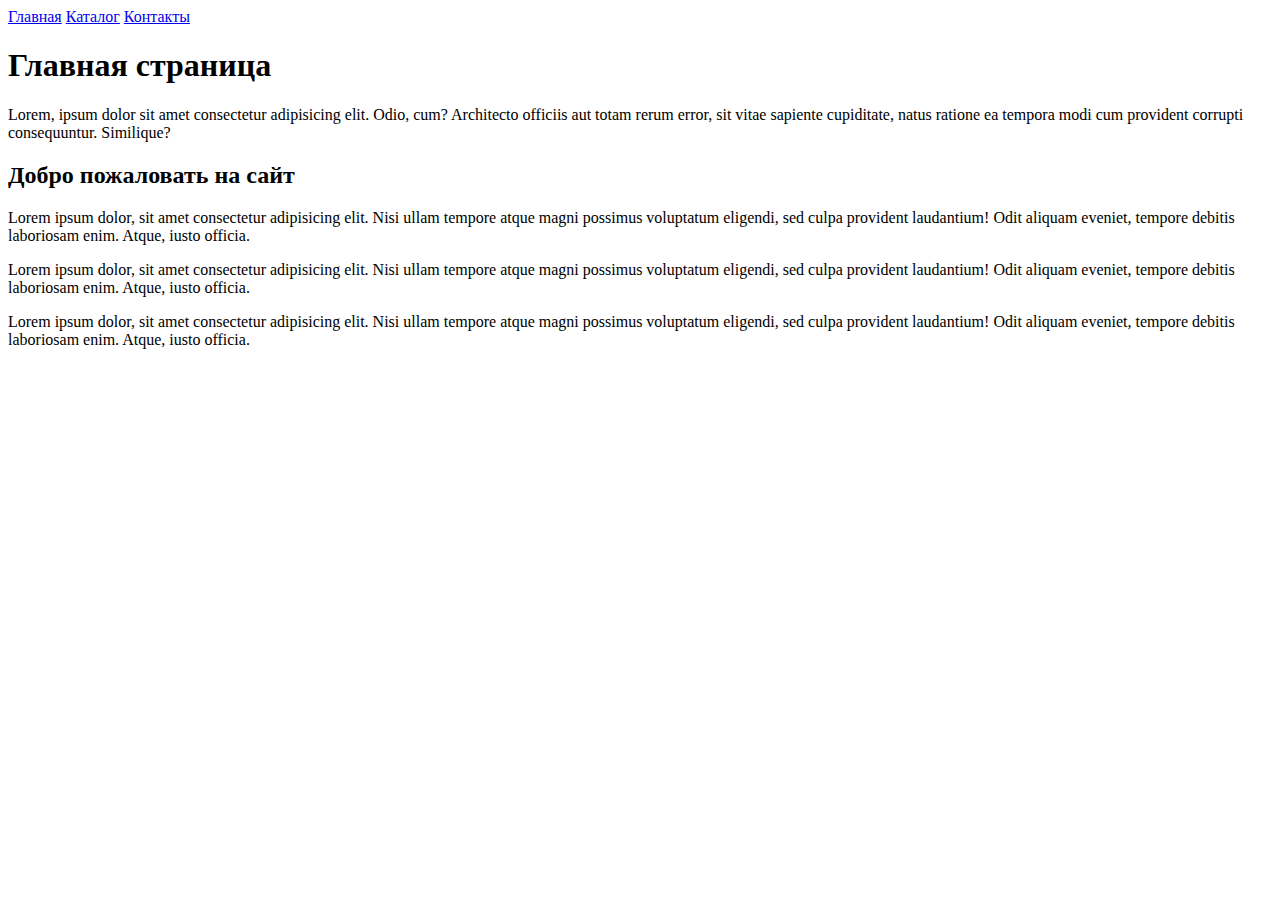
<file: index.html>
<!DOCTYPE html>
<html lang="ru">

<head>
    <meta charset="UTF-8">
    <meta name="viewport" content="width=device-width, initial-scale=1.0">
    <title>Главная</title>
</head>

<body>
    <a class="nuv_link" href="index.html">Главная</a>
    <a class="nuv_link" href="catalog/catalog.html">Каталог</a>
    <a class="nuv_link" href="contacts/contacts.html">Контакты</a>
    <h1 class="title">Главная страница</h1>
    <p class="text">Lorem, ipsum dolor sit amet consectetur adipisicing elit. Odio, cum? Architecto officiis aut totam
        rerum error, sit vitae sapiente cupiditate, natus ratione ea tempora modi cum provident corrupti consequuntur.
        Similique?</p>
    <h2 class="subtitle">Добро пожаловать на сайт</h2>
    <p class="text">Lorem ipsum dolor, sit amet consectetur adipisicing elit. Nisi ullam tempore atque magni possimus
        voluptatum eligendi, sed culpa provident laudantium! Odit aliquam eveniet, tempore debitis laboriosam enim.
        Atque, iusto officia.</p>
    <p class="text">Lorem ipsum dolor, sit amet consectetur adipisicing elit. Nisi ullam tempore atque magni possimus
        voluptatum eligendi, sed culpa provident laudantium! Odit aliquam eveniet, tempore debitis laboriosam enim.
        Atque, iusto officia.</p>
    <p class="text">Lorem ipsum dolor, sit amet consectetur adipisicing elit. Nisi ullam tempore atque magni possimus
        voluptatum eligendi, sed culpa provident laudantium! Odit aliquam eveniet, tempore debitis laboriosam enim.
        Atque, iusto officia.</p>

</body>

</html>
</file>
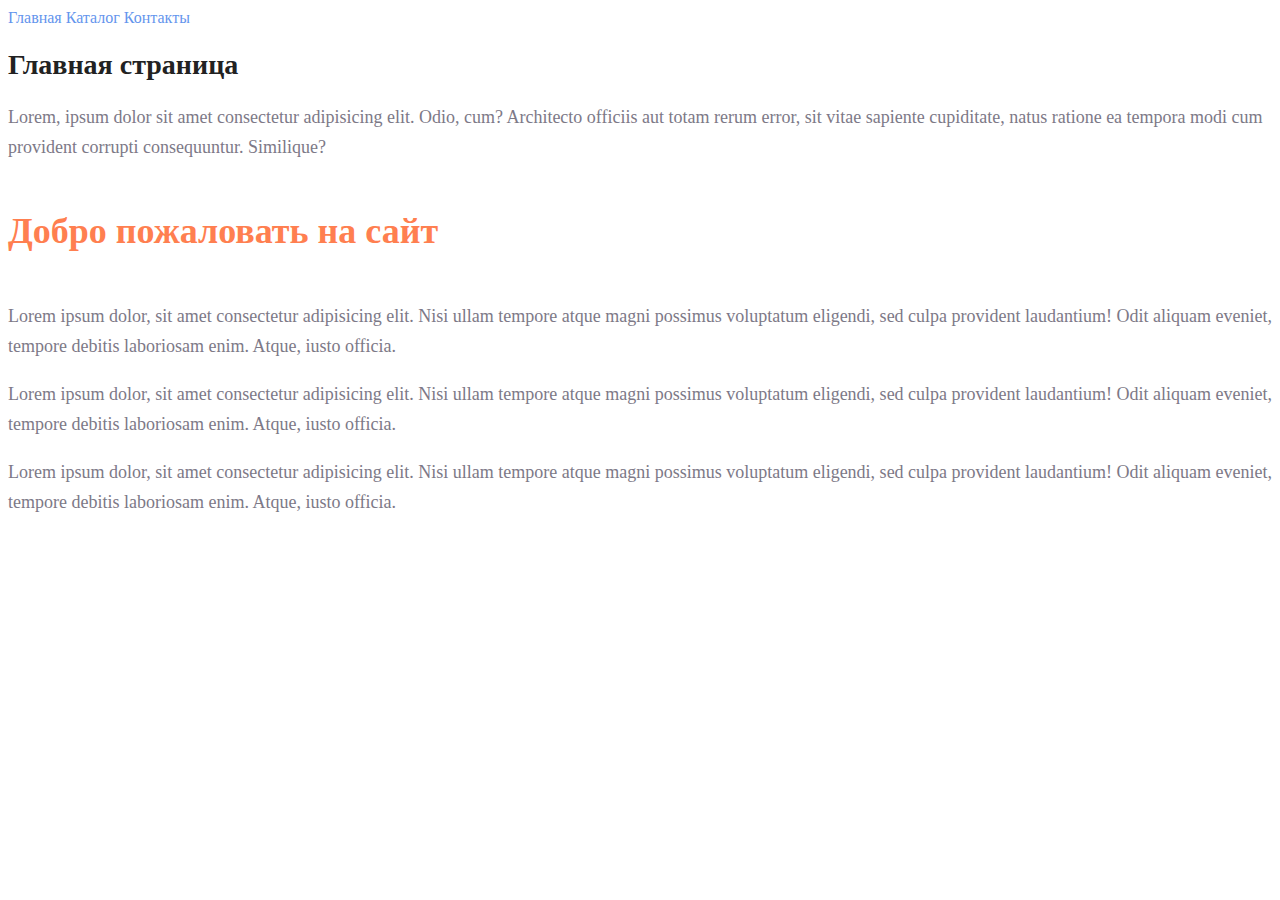
<file: 1S/index.html>
<!DOCTYPE html>
<html lang="ru">

<head>
    <meta charset="UTF-8">
    <meta name="viewport" content="width=device-width, initial-scale=1.0">
    <title>Главная</title>
    <link rel="stylesheet" href="./css/style.css">
</head>

<body>
    <a class="nav_link" href="index.html">Главная</a>
    <a class="nav_link" href="catalog/catalog.html">Каталог</a>
    <a class="nav_link" href="contacts/contacts.html">Контакты</a>
    <h1 class="main_header">Главная страница</h1>
    <p class="text">Lorem, ipsum dolor sit amet consectetur adipisicing elit. Odio, cum? Architecto officiis aut totam
        rerum error, sit vitae sapiente cupiditate, natus ratione ea tempora modi cum provident corrupti consequuntur.
        Similique?</p>
    <h2 class="sub_header">Добро пожаловать на сайт</h2>
    <p class="text">Lorem ipsum dolor, sit amet consectetur adipisicing elit. Nisi ullam tempore atque magni possimus
        voluptatum eligendi, sed culpa provident laudantium! Odit aliquam eveniet, tempore debitis laboriosam enim.
        Atque, iusto officia.</p>
    <p class="text">Lorem ipsum dolor, sit amet consectetur adipisicing elit. Nisi ullam tempore atque magni possimus
        voluptatum eligendi, sed culpa provident laudantium! Odit aliquam eveniet, tempore debitis laboriosam enim.
        Atque, iusto officia.</p>
    <p class="text">Lorem ipsum dolor, sit amet consectetur adipisicing elit. Nisi ullam tempore atque magni possimus
        voluptatum eligendi, sed culpa provident laudantium! Odit aliquam eveniet, tempore debitis laboriosam enim.
        Atque, iusto officia.</p>

</body>

</html>
</file>
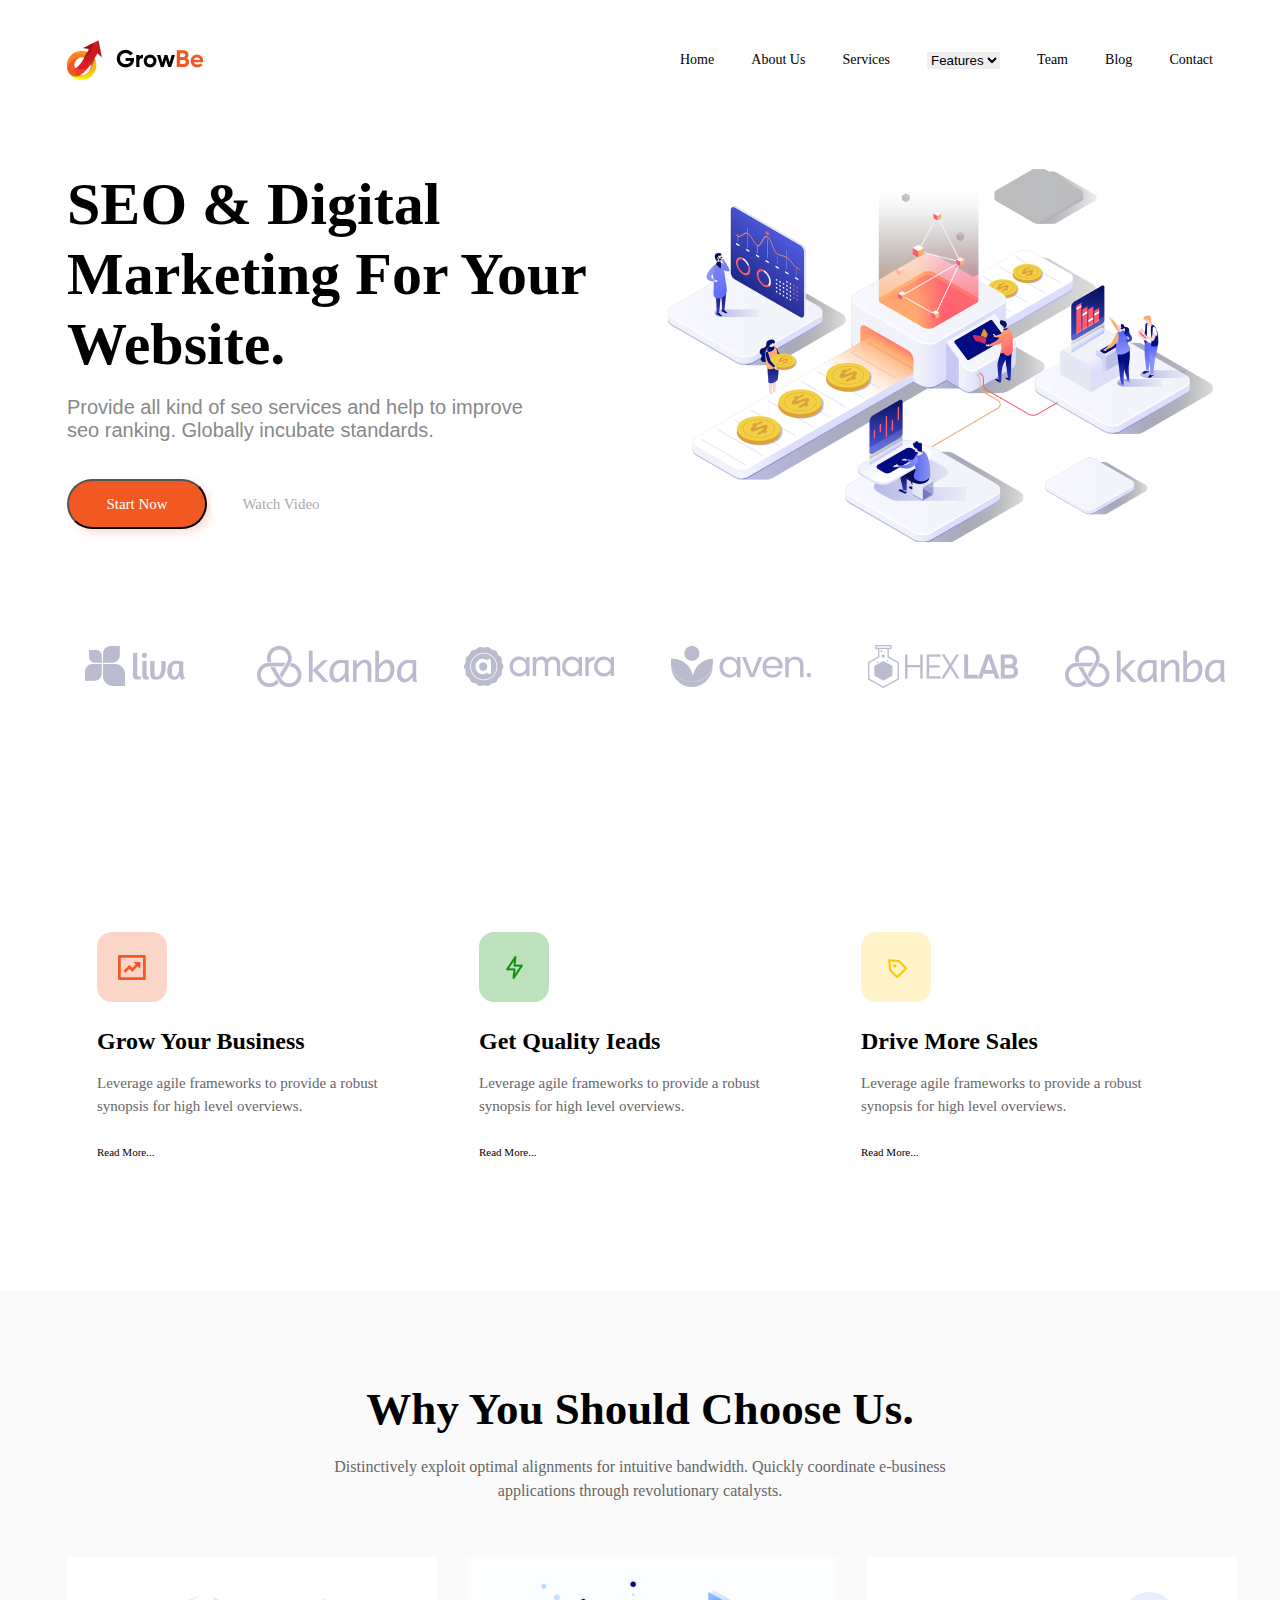
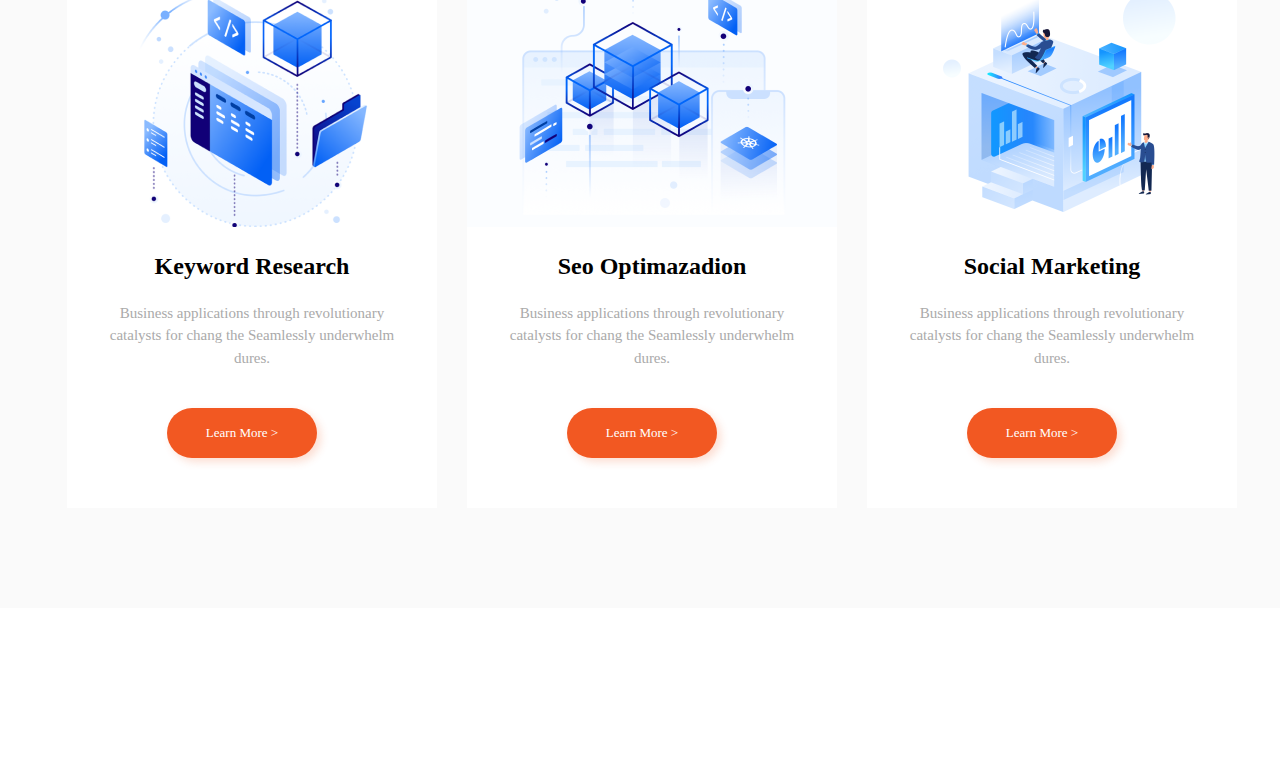
<file: 3S/index.html>
<!DOCTYPE html>
<html lang="en">

<head>
    <meta charset="UTF-8">
    <meta http-equiv="X-UA-Compatible" content="IE=edge">
    <meta name="viewport" content="width=device-width, initial-scale=1.0">
    <title>HomeWork</title>
    <link rel="stylesheet" href="./css/style.css">
</head>

<body>
    <header>
        <div class="header__wrapper container">
            <img src="./img/Logo.png" alt="growbe">
            <nav class="navigation">
                <a class="link" href="#">Home</a>
                <a class="link" href="#">About Us</a>
                <a class="link" href="#">Services</a>
                <select class="nav_select" name="" id="">
                    <option value="def" selected>
                        <a class="link" href="#">Features</a>
                    </option>
                    <option value="">Lorem.</option>
                    <option value="">Lorem.</option>
                    <option value="">Lorem.</option>
                </select>
                <a class="link" href="#">Team</a>
                <a class="link" href="#">Blog</a>
                <a class="link" href="#">Contact</a>
            </nav>
        </div>
    </header>
    <main>
        <section class="main__content container">
            <div>
                <h1 class="big-title">SEO & Digital Marketing For Your Website.</h1>
                <p class="text">Provide all kind of seo services and help to improve seo ranking. Globally incubate
                    standards.</p>
                <div class="buttons-list">
                    <button class="button">Start Now</button>
                    <button class="button1">Watch Video</button>
                </div>
            </div>
            <img class="img-right" src="./img/lorem.png" alt="lorem">
        </section>
        <section>
            <article class="logos container">
                <img src="./img/1logo.png" alt="">
                <img src="./img/2logo.png" alt="">
                <img src="./img/3logo.png" alt="">
                <img src="./img/4logo.png" alt="">
                <img src="./img/5logo.png" alt="">
                <img src="./img/6logo.png" alt="">
            </article>
        </section>
        <section class="features container">
            <div class="features_card">
                <img src="./img/icon1.png" alt="icon">
                <h2>Grow Your Business</h2>
                <p>Leverage agile frameworks to provide a robust synopsis for high level overviews.</p>
                <button>Read More...</button>
            </div>
            <div class="features_card">
                <img src="./img/icon2.png" alt="icon">
                <h2>Get Quality Ieads</h2>
                <p>Leverage agile frameworks to provide a robust synopsis for high level overviews.</p>
                <button>Read More...</button>
            </div>
            <div class="features_card">
                <img src="./img/icon3.png" alt="icon">
                <h2>Drive More Sales</h2>
                <p>Leverage agile frameworks to provide a robust synopsis for high level overviews.</p>
                <button>Read More...</button>
            </div>
        </section>
        <section class="second__content">
            <div class="second__content_title container">
                <h1>Why You Should Choose Us.</h1>
                <p>Distinctively exploit optimal alignments for intuitive bandwidth. Quickly coordinate e-business
                    applications through revolutionary catalysts.</p>
            </div>
            <section class="services__high container">
                <div class="services">
                    <img src="./img/illustration1.png" alt="">
                    <h2>Keyword Research</h2>
                    <p>Business applications through revolutionary catalysts for chang the Seamlessly underwhelm dures.
                    </p>
                    <button>Learn More ></button>
                </div>
                <div class="services">
                    <img src="./img/illustration2.png" alt="">
                    <h2>Seo Optimazadion</h2>
                    <p>Business applications through revolutionary catalysts for chang the Seamlessly underwhelm dures.
                    </p>
                    <button>Learn More ></button>
                </div>
                <div class="services">
                    <img src="./img/illustration3.png" alt="">
                    <h2>Social Marketing</h2>
                    <p>Business applications through revolutionary catalysts for chang the Seamlessly underwhelm dures.
                    </p>
                    <button>Learn More ></button>
                </div>
            </section>
        </section>
    </main>
</body>

</html>
</file>
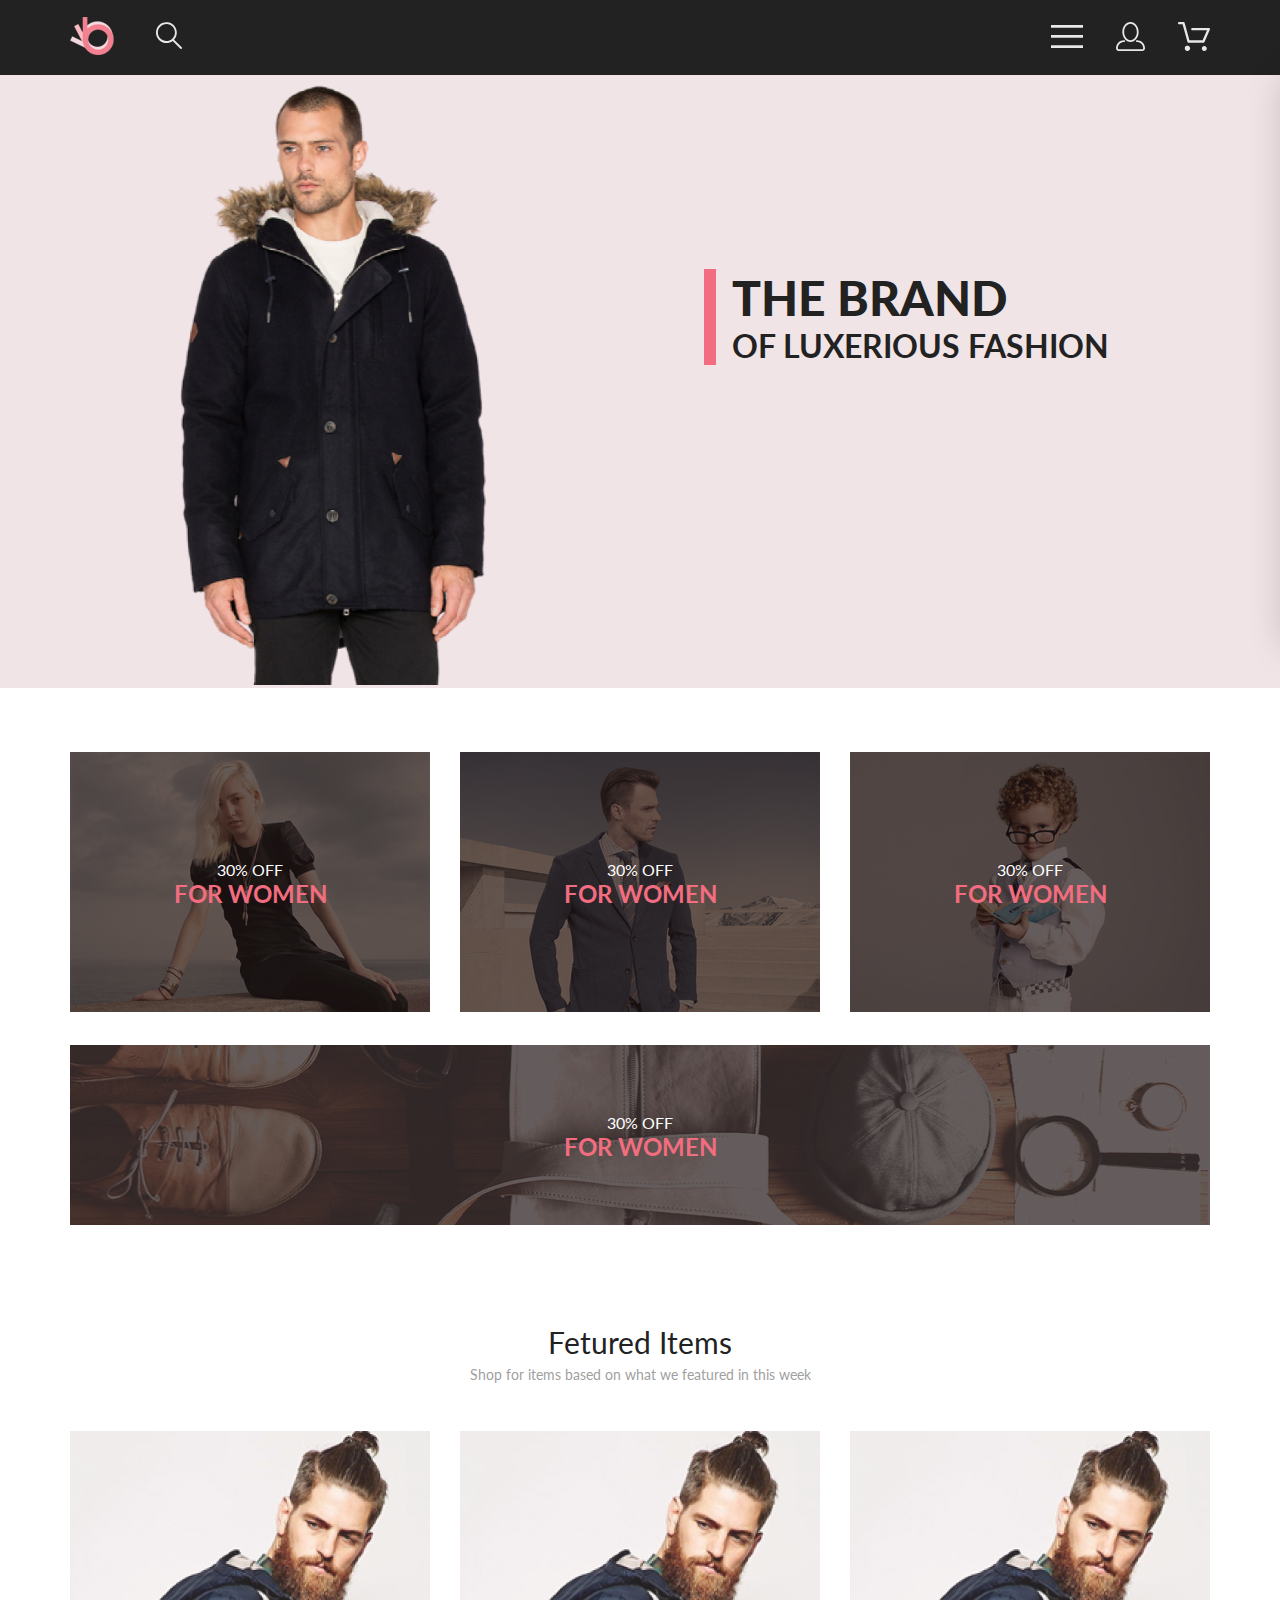
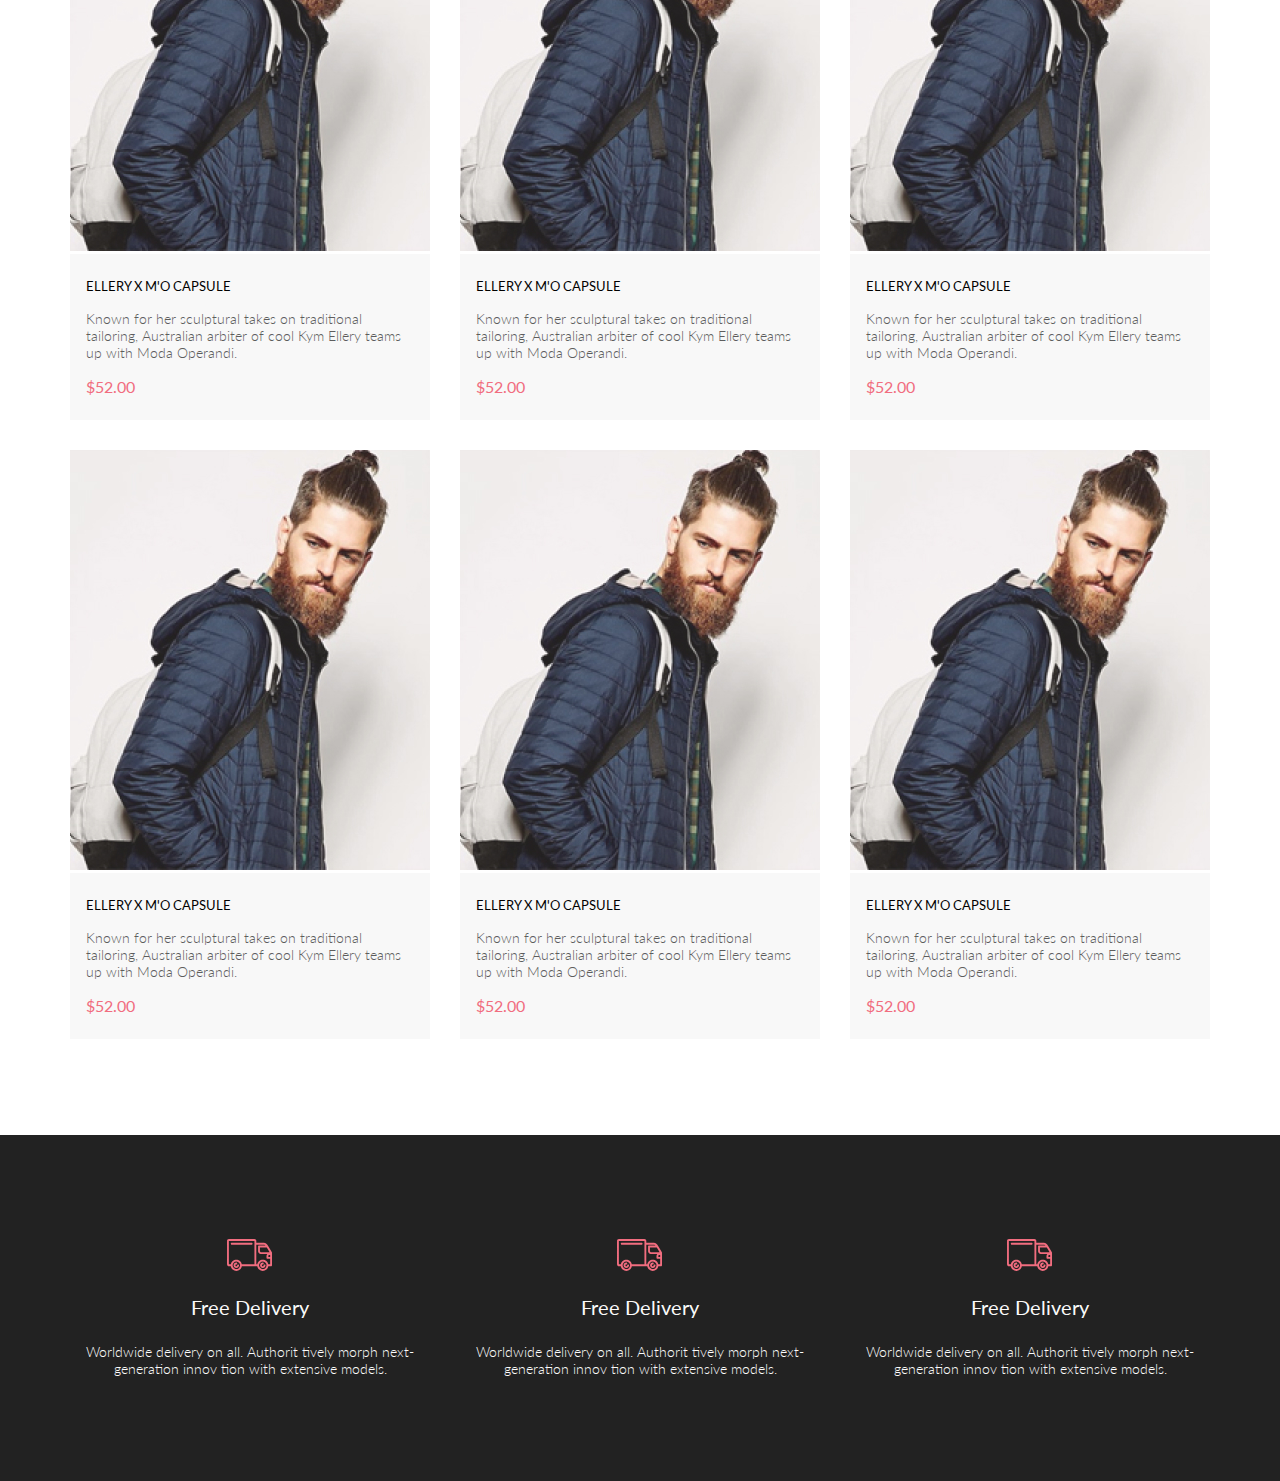
<file: 6S/index.html>
<!DOCTYPE html>
<html lang="en">

<head>
    <link rel="preconnect" href="https://fonts.googleapis.com">
    <link rel="preconnect" href="https://fonts.gstatic.com" crossorigin>
    <link href="https://fonts.googleapis.com/css2?family=Lato:wght@300;400;700;900&display=swap" rel="stylesheet">
    <meta charset="UTF-8">
    <meta http-equiv="X-UA-Compatible" content="IE=edge">
    <meta name="viewport" content="width=device-width, initial-scale=1.0">
    <title>Document</title>
    <link rel="stylesheet" href="style.css">
</head>

<body>
    <div class="top">
        <header class="header center">
            <div class="header__left">
                <a href="index.html"><img src="img/logo.png" alt="logo"></a>
                <a href="#"><img src="img/search.svg" alt="search"></a>
            </div>
            <nav class="header__right">
                <label for="header__check"><img src="img/menu.svg" alt="menu"></label>
                <a class="header__link-site" href="registration.html"><img src="img/reg.svg" alt="reg"></a>
                <a class="header__link-site" href="cart.html"><img src="img/cart.svg" alt="cart"></a>
            </nav>
            <input class="header__checkbox" id="header__check" type="checkbox">
            <div class="mobile-menu">
                <div class="mobile-menu__link-site">
                    <a href="registration.html">
                        <svg width="29" height="29" viewBox="0 0 29 29" fill="none" xmlns="http://www.w3.org/2000/svg">
                            <path
                                d="M14.5 19.937C19 19.937 22.656 15.464 22.656 9.968C22.656 4.472 19 0 14.5 0C13.3631 0.0217413 12.2463 0.303398 11.2351 0.823397C10.2239 1.34339 9.34507 2.08794 8.66602 3C7.12663 4.99573 6.30819 7.45381 6.34399 9.974C6.34399 15.465 10 19.937 14.5 19.937ZM14.5 1.813C18 1.813 20.844 5.472 20.844 9.969C20.844 14.466 17.998 18.125 14.5 18.125C11.002 18.125 8.15603 14.465 8.15503 9.969C8.15403 5.473 11 1.813 14.5 1.813ZM20.844 18.125C20.6036 18.125 20.373 18.2205 20.203 18.3905C20.033 18.5605 19.9375 18.7911 19.9375 19.0315C19.9375 19.2719 20.033 19.5025 20.203 19.6725C20.373 19.8425 20.6036 19.938 20.844 19.938C22.526 19.9399 24.1386 20.6088 25.3279 21.7982C26.5172 22.9875 27.1861 24.6 27.188 26.282C27.1875 26.5221 27.0918 26.7523 26.922 26.9221C26.7522 27.0918 26.5221 27.1875 26.282 27.188H2.71997C2.47985 27.1875 2.24975 27.0918 2.07996 26.9221C1.91016 26.7523 1.81449 26.5221 1.81396 26.282C1.81608 24.6001 2.48517 22.9877 3.67444 21.7985C4.86371 20.6092 6.47608 19.9401 8.15796 19.938C8.39824 19.938 8.62868 19.8425 8.79858 19.6726C8.96849 19.5027 9.06396 19.2723 9.06396 19.032C9.06396 18.7917 8.96849 18.5613 8.79858 18.3914C8.62868 18.2215 8.39824 18.126 8.15796 18.126C5.99541 18.1279 3.92201 18.9875 2.39258 20.5164C0.863144 22.0453 0.00264777 24.1185 0 26.281C0.000794067 27.0019 0.287502 27.693 0.797241 28.2027C1.30698 28.7125 1.99811 28.9992 2.71899 29H26.282C27.0027 28.9989 27.6936 28.7121 28.2031 28.2024C28.7126 27.6927 28.9992 27.0017 29 26.281C28.9974 24.1187 28.1372 22.0457 26.6083 20.5168C25.0793 18.9878 23.0063 18.1276 20.844 18.125Z"
                                fill="black" />
                        </svg>
                    </a>
                    <a href="cart.html">
                        <svg width="32" height="29" viewBox="0 0 32 29" fill="none" xmlns="http://www.w3.org/2000/svg">
                            <path
                                d="M26.2009 29C25.5532 28.9738 24.9415 28.6948 24.4972 28.2227C24.0529 27.7506 23.8114 27.1232 23.8245 26.475C23.8376 25.8269 24.1043 25.2097 24.5673 24.7559C25.0303 24.3022 25.6527 24.048 26.301 24.048C26.9493 24.048 27.5717 24.3022 28.0347 24.7559C28.4977 25.2097 28.7644 25.8269 28.7775 26.475C28.7906 27.1232 28.549 27.7506 28.1047 28.2227C27.6604 28.6948 27.0488 28.9738 26.401 29H26.2009ZM6.75293 26.32C6.75293 25.79 6.91011 25.2718 7.20459 24.8311C7.49907 24.3904 7.91764 24.0469 8.40735 23.844C8.89705 23.6412 9.43594 23.5881 9.95581 23.6915C10.4757 23.7949 10.9532 24.0502 11.328 24.425C11.7028 24.7998 11.9581 25.2773 12.0615 25.7972C12.1649 26.317 12.1118 26.8559 11.9089 27.3456C11.7061 27.8353 11.3626 28.2539 10.9219 28.5483C10.4812 28.8428 9.96304 29 9.43298 29C9.08087 29.0003 8.73212 28.9311 8.40674 28.7966C8.08136 28.662 7.78569 28.4646 7.53662 28.2158C7.28755 27.9669 7.09001 27.6713 6.9552 27.3461C6.82039 27.0208 6.75098 26.6721 6.75098 26.32H6.75293ZM10.553 20.686C10.2935 20.6868 10.0409 20.6024 9.83411 20.4457C9.62727 20.2891 9.47758 20.0689 9.40796 19.819L4.57495 2.36401H1.18201C0.868521 2.36401 0.567859 2.23947 0.346191 2.01781C0.124523 1.79614 0 1.49549 0 1.18201C0 0.868519 0.124523 0.567873 0.346191 0.346205C0.567859 0.124537 0.868521 5.81268e-06 1.18201 5.81268e-06H5.46301C5.7225 -0.00080736 5.97504 0.0837201 6.18176 0.240568C6.38848 0.397416 6.53784 0.617884 6.60693 0.868006L11.4399 18.323H24.6179L29.001 8.27501H14.401C14.2428 8.27961 14.0854 8.25242 13.9379 8.19507C13.7904 8.13771 13.6559 8.05134 13.5424 7.94108C13.4288 7.83082 13.3386 7.69891 13.277 7.55315C13.2154 7.40739 13.1836 7.25075 13.1836 7.0925C13.1836 6.93426 13.2154 6.77762 13.277 6.63186C13.3386 6.4861 13.4288 6.35419 13.5424 6.24393C13.6559 6.13367 13.7904 6.0473 13.9379 5.98994C14.0854 5.93259 14.2428 5.90541 14.401 5.91001H30.814C31.0097 5.90996 31.2022 5.95866 31.3744 6.05172C31.5465 6.14478 31.6928 6.27926 31.7999 6.44301C31.9078 6.60729 31.9734 6.79569 31.9908 6.99145C32.0083 7.18721 31.9771 7.38424 31.9 7.565L26.495 19.977C26.4026 20.1876 26.251 20.3668 26.0585 20.4927C25.866 20.6186 25.641 20.6858 25.411 20.686H10.553Z"
                                fill="black" />
                        </svg>

                    </a>
                </div>
                <h3 class="mobile-menu__heading">MENU</h3>
                <div class="mobile-menu__box">
                    <div class="mobile-menu__item">
                        <a href="catalog.html" class="mobile-menu__title">MAN</a>
                        <ul class="mobile-menu__list">
                            <li><a class="mobile-menu__link" href="#">Accessories</a></li>
                            <li><a class="mobile-menu__link" href="#">Bags</a></li>
                            <li><a class="mobile-menu__link" href="#">Denim</a></li>
                            <li><a class="mobile-menu__link" href="#">T-Shirts</a></li>
                        </ul>
                    </div>
                    <div class="mobile-menu__item">
                        <a href="catalog.html" class="mobile-menu__title">WOMAN</a>
                        <ul class="mobile-menu__list">
                            <li><a class="mobile-menu__link" href="">Accessories</a></li>
                            <li><a class="mobile-menu__link" href="">Bags</a></li>
                            <li><a class="mobile-menu__link" href="">Denim</a></li>
                            <li><a class="mobile-menu__link" href="">T-Shirts</a></li>
                        </ul>
                    </div>
                    <div class="mobile-menu__item">
                        <a href="catalog.html" class="mobile-menu__title">KIDS</a>
                        <ul class="mobile-menu__list">
                            <li><a class="mobile-menu__link" href="">Accessories</a></li>
                            <li><a class="mobile-menu__link" href="">Bags</a></li>
                            <li><a class="mobile-menu__link" href="">Denim</a></li>
                            <li><a class="mobile-menu__link" href="">T-Shirts</a></li>
                        </ul>
                    </div>
                </div>
            </div>
        </header>
        <section class="promo">
            <div class="promo__img">
                <img src="img/promo.png" alt="photo promo">
            </div>
            <div class="promo__content">
                <div class="promo__info">
                    <h1 class="promo__title">THE BRAND</h1>
                    <h2 class="promo__heading">OF LUXERIOUS FASHION</h2>
                </div>
            </div>
        </section>
        <section class="sale center">
            <div class="sale__item">
                <img src="img/si1.jpg" alt="sale image">
                <div class="sale__content">
                    <p class="sale__text">30% OFF</p>
                    <h3 class="sale__heading">FOR WOMEN</h3>
                </div>
            </div>
            <div class="sale__item">
                <img src="img/si2.jpg" alt="sale image">
                <div class="sale__content">
                    <p class="sale__text">30% OFF</p>
                    <h3 class="sale__heading">FOR WOMEN</h3>
                </div>
            </div>
            <div class="sale__item">
                <img src="img/si3.jpg" alt="sale image">
                <div class="sale__content">
                    <p class="sale__text">30% OFF</p>
                    <h3 class="sale__heading">FOR WOMEN</h3>
                </div>
            </div>
            <div class="sale__item sale__item_big">
                <img src="img/sibig.jpg" alt="sale image">
                <div class="sale__content">
                    <p class="sale__text">30% OFF</p>
                    <h3 class="sale__heading">FOR WOMEN</h3>
                </div>
            </div>
        </section>
        <section class="product-box center">
            <h2 class="product-box__heading">Fetured Items</h2>
            <p class="product-box__text">Shop for items based on what we featured in this week</p>
            <div class="product-box__content">
                <div class="product">
                    <img class="product__img" src="img/product1.jpg" alt="">
                    <div class="product__content">
                        <a href="product.html" class="product__heading">ELLERY X M'O CAPSULE</a>
                        <p class="product__text">Known for her sculptural takes on traditional tailoring, Australian
                            arbiter
                            of cool Kym Ellery teams up with Moda Operandi.</p>
                        <p class="product__price">$52.00</p>
                    </div>
                    <a href="#" class="product__add"><svg width="27" height="25" viewBox="0 0 27 25" fill="none"
                            xmlns="http://www.w3.org/2000/svg">
                            <path
                                d="M21.9509 23.2667H21.8386C21.2294 23.2667 20.7177 22.7671 20.6735 22.1294C20.629 21.4607 21.1175 20.8785 21.7626 20.8346C21.788 20.8329 21.8145 20.832 21.8405 20.832C22.4575 20.832 22.9743 21.3219 23.0201 21.9487C23.0319 22.1971 22.9914 22.5514 22.736 22.8439L22.73 22.8507L22.7242 22.8575C22.5275 23.0912 22.2607 23.2321 21.9509 23.2667ZM8.21887 23.2604C7.5683 23.2604 7.03906 22.7174 7.03906 22.05C7.03906 21.3832 7.5683 20.8406 8.21887 20.8406C8.86945 20.8406 9.39868 21.3832 9.39868 22.05C9.39868 22.7174 8.86945 23.2604 8.21887 23.2604Z"
                                fill="white" />
                            <path
                                d="M21.876 22.2662C21.921 22.2549 21.9423 22.2339 21.96 22.2129C21.9678 22.2037 21.9756 22.1946 21.9835 22.1855C22.02 22.1438 22.0233 22.0553 22.0224 22.0105C22.0092 21.9044 21.9185 21.8315 21.8412 21.8315C21.8375 21.8315 21.8336 21.8317 21.8312 21.8318C21.7531 21.8372 21.6653 21.9409 21.6719 22.0625C21.6813 22.1793 21.7675 22.2662 21.8392 22.2662H21.876ZM8.21954 22.2599C8.31873 22.2599 8.39935 22.1655 8.39935 22.0496C8.39935 21.9341 8.31873 21.8401 8.21954 21.8401C8.12042 21.8401 8.03973 21.9341 8.03973 22.0496C8.03973 22.1655 8.12042 22.2599 8.21954 22.2599ZM21.9995 24.2662C21.9517 24.2662 21.8878 24.2662 21.8392 24.2662C20.7017 24.2662 19.7567 23.3545 19.6765 22.198C19.5964 20.9929 20.4937 19.9183 21.6953 19.8364C21.7441 19.8331 21.7928 19.8315 21.8412 19.8315C22.9799 19.8315 23.9413 20.7324 24.019 21.8884C24.0505 22.4915 23.8741 23.0612 23.4898 23.5012C23.1055 23.9575 22.5764 24.2177 21.9995 24.2662ZM8.21954 24.2599C7.01532 24.2599 6.03973 23.2709 6.03973 22.0496C6.03973 20.8291 7.01532 19.8401 8.21954 19.8401C9.42371 19.8401 10.3994 20.8291 10.3994 22.0496C10.3994 23.2709 9.42371 24.2599 8.21954 24.2599ZM21.1984 17.3938H9.13306C8.70013 17.3938 8.31586 17.1005 8.20331 16.6775L4.27753 2.24768H1.52173C0.993408 2.24768 0.560547 1.80859 0.560547 1.27039C0.560547 0.733032 0.993408 0.292969 1.52173 0.292969H4.99933C5.43134 0.292969 5.81561 0.586304 5.9281 1.01025L9.85394 15.4391H20.5576L24.1144 7.13379H12.2578C11.7286 7.13379 11.2957 6.69373 11.2957 6.15649C11.2957 5.61914 11.7286 5.17908 12.2578 5.17908H25.5886C25.9091 5.17908 26.2141 5.34192 26.3896 5.61914C26.566 5.89539 26.5984 6.23743 26.4697 6.547L22.0795 16.807C21.9193 17.1653 21.5827 17.3938 21.1984 17.3938Z"
                                fill="white" />
                            <path
                                d="M21.876 22.2662C21.921 22.2549 21.9423 22.2339 21.96 22.2129C21.9678 22.2037 21.9756 22.1946 21.9835 22.1855C22.02 22.1438 22.0233 22.0553 22.0224 22.0105C22.0092 21.9044 21.9185 21.8315 21.8412 21.8315C21.8375 21.8315 21.8336 21.8317 21.8312 21.8318C21.7531 21.8372 21.6653 21.9409 21.6719 22.0625C21.6813 22.1793 21.7675 22.2662 21.8392 22.2662H21.876ZM8.21954 22.2599C8.31873 22.2599 8.39935 22.1655 8.39935 22.0496C8.39935 21.9341 8.31873 21.8401 8.21954 21.8401C8.12042 21.8401 8.03973 21.9341 8.03973 22.0496C8.03973 22.1655 8.12042 22.2599 8.21954 22.2599ZM21.9995 24.2662C21.9517 24.2662 21.8878 24.2662 21.8392 24.2662C20.7017 24.2662 19.7567 23.3545 19.6765 22.198C19.5964 20.9929 20.4937 19.9183 21.6953 19.8364C21.7441 19.8331 21.7928 19.8315 21.8412 19.8315C22.9799 19.8315 23.9413 20.7324 24.019 21.8884C24.0505 22.4915 23.8741 23.0612 23.4898 23.5012C23.1055 23.9575 22.5764 24.2177 21.9995 24.2662ZM8.21954 24.2599C7.01532 24.2599 6.03973 23.2709 6.03973 22.0496C6.03973 20.8291 7.01532 19.8401 8.21954 19.8401C9.42371 19.8401 10.3994 20.8291 10.3994 22.0496C10.3994 23.2709 9.42371 24.2599 8.21954 24.2599ZM21.1984 17.3938H9.13306C8.70013 17.3938 8.31586 17.1005 8.20331 16.6775L4.27753 2.24768H1.52173C0.993408 2.24768 0.560547 1.80859 0.560547 1.27039C0.560547 0.733032 0.993408 0.292969 1.52173 0.292969H4.99933C5.43134 0.292969 5.81561 0.586304 5.9281 1.01025L9.85394 15.4391H20.5576L24.1144 7.13379H12.2578C11.7286 7.13379 11.2957 6.69373 11.2957 6.15649C11.2957 5.61914 11.7286 5.17908 12.2578 5.17908H25.5886C25.9091 5.17908 26.2141 5.34192 26.3896 5.61914C26.566 5.89539 26.5984 6.23743 26.4697 6.547L22.0795 16.807C21.9193 17.1653 21.5827 17.3938 21.1984 17.3938Z"
                                fill="white" />
                        </svg>
                        Add to Cart</a>
                </div>
                <div class="product">
                    <img class="product__img" src="img/product1.jpg" alt="">
                    <div class="product__content">
                        <a href="product.html" class="product__heading">ELLERY X M'O CAPSULE</a>
                        <p class="product__text">Known for her sculptural takes on traditional tailoring, Australian
                            arbiter
                            of cool Kym Ellery teams up with Moda Operandi.</p>
                        <p class="product__price">$52.00</p>
                    </div>
                    <a href="#" class="product__add"><svg width="27" height="25" viewBox="0 0 27 25" fill="none"
                            xmlns="http://www.w3.org/2000/svg">
                            <path
                                d="M21.9509 23.2667H21.8386C21.2294 23.2667 20.7177 22.7671 20.6735 22.1294C20.629 21.4607 21.1175 20.8785 21.7626 20.8346C21.788 20.8329 21.8145 20.832 21.8405 20.832C22.4575 20.832 22.9743 21.3219 23.0201 21.9487C23.0319 22.1971 22.9914 22.5514 22.736 22.8439L22.73 22.8507L22.7242 22.8575C22.5275 23.0912 22.2607 23.2321 21.9509 23.2667ZM8.21887 23.2604C7.5683 23.2604 7.03906 22.7174 7.03906 22.05C7.03906 21.3832 7.5683 20.8406 8.21887 20.8406C8.86945 20.8406 9.39868 21.3832 9.39868 22.05C9.39868 22.7174 8.86945 23.2604 8.21887 23.2604Z"
                                fill="white" />
                            <path
                                d="M21.876 22.2662C21.921 22.2549 21.9423 22.2339 21.96 22.2129C21.9678 22.2037 21.9756 22.1946 21.9835 22.1855C22.02 22.1438 22.0233 22.0553 22.0224 22.0105C22.0092 21.9044 21.9185 21.8315 21.8412 21.8315C21.8375 21.8315 21.8336 21.8317 21.8312 21.8318C21.7531 21.8372 21.6653 21.9409 21.6719 22.0625C21.6813 22.1793 21.7675 22.2662 21.8392 22.2662H21.876ZM8.21954 22.2599C8.31873 22.2599 8.39935 22.1655 8.39935 22.0496C8.39935 21.9341 8.31873 21.8401 8.21954 21.8401C8.12042 21.8401 8.03973 21.9341 8.03973 22.0496C8.03973 22.1655 8.12042 22.2599 8.21954 22.2599ZM21.9995 24.2662C21.9517 24.2662 21.8878 24.2662 21.8392 24.2662C20.7017 24.2662 19.7567 23.3545 19.6765 22.198C19.5964 20.9929 20.4937 19.9183 21.6953 19.8364C21.7441 19.8331 21.7928 19.8315 21.8412 19.8315C22.9799 19.8315 23.9413 20.7324 24.019 21.8884C24.0505 22.4915 23.8741 23.0612 23.4898 23.5012C23.1055 23.9575 22.5764 24.2177 21.9995 24.2662ZM8.21954 24.2599C7.01532 24.2599 6.03973 23.2709 6.03973 22.0496C6.03973 20.8291 7.01532 19.8401 8.21954 19.8401C9.42371 19.8401 10.3994 20.8291 10.3994 22.0496C10.3994 23.2709 9.42371 24.2599 8.21954 24.2599ZM21.1984 17.3938H9.13306C8.70013 17.3938 8.31586 17.1005 8.20331 16.6775L4.27753 2.24768H1.52173C0.993408 2.24768 0.560547 1.80859 0.560547 1.27039C0.560547 0.733032 0.993408 0.292969 1.52173 0.292969H4.99933C5.43134 0.292969 5.81561 0.586304 5.9281 1.01025L9.85394 15.4391H20.5576L24.1144 7.13379H12.2578C11.7286 7.13379 11.2957 6.69373 11.2957 6.15649C11.2957 5.61914 11.7286 5.17908 12.2578 5.17908H25.5886C25.9091 5.17908 26.2141 5.34192 26.3896 5.61914C26.566 5.89539 26.5984 6.23743 26.4697 6.547L22.0795 16.807C21.9193 17.1653 21.5827 17.3938 21.1984 17.3938Z"
                                fill="white" />
                            <path
                                d="M21.876 22.2662C21.921 22.2549 21.9423 22.2339 21.96 22.2129C21.9678 22.2037 21.9756 22.1946 21.9835 22.1855C22.02 22.1438 22.0233 22.0553 22.0224 22.0105C22.0092 21.9044 21.9185 21.8315 21.8412 21.8315C21.8375 21.8315 21.8336 21.8317 21.8312 21.8318C21.7531 21.8372 21.6653 21.9409 21.6719 22.0625C21.6813 22.1793 21.7675 22.2662 21.8392 22.2662H21.876ZM8.21954 22.2599C8.31873 22.2599 8.39935 22.1655 8.39935 22.0496C8.39935 21.9341 8.31873 21.8401 8.21954 21.8401C8.12042 21.8401 8.03973 21.9341 8.03973 22.0496C8.03973 22.1655 8.12042 22.2599 8.21954 22.2599ZM21.9995 24.2662C21.9517 24.2662 21.8878 24.2662 21.8392 24.2662C20.7017 24.2662 19.7567 23.3545 19.6765 22.198C19.5964 20.9929 20.4937 19.9183 21.6953 19.8364C21.7441 19.8331 21.7928 19.8315 21.8412 19.8315C22.9799 19.8315 23.9413 20.7324 24.019 21.8884C24.0505 22.4915 23.8741 23.0612 23.4898 23.5012C23.1055 23.9575 22.5764 24.2177 21.9995 24.2662ZM8.21954 24.2599C7.01532 24.2599 6.03973 23.2709 6.03973 22.0496C6.03973 20.8291 7.01532 19.8401 8.21954 19.8401C9.42371 19.8401 10.3994 20.8291 10.3994 22.0496C10.3994 23.2709 9.42371 24.2599 8.21954 24.2599ZM21.1984 17.3938H9.13306C8.70013 17.3938 8.31586 17.1005 8.20331 16.6775L4.27753 2.24768H1.52173C0.993408 2.24768 0.560547 1.80859 0.560547 1.27039C0.560547 0.733032 0.993408 0.292969 1.52173 0.292969H4.99933C5.43134 0.292969 5.81561 0.586304 5.9281 1.01025L9.85394 15.4391H20.5576L24.1144 7.13379H12.2578C11.7286 7.13379 11.2957 6.69373 11.2957 6.15649C11.2957 5.61914 11.7286 5.17908 12.2578 5.17908H25.5886C25.9091 5.17908 26.2141 5.34192 26.3896 5.61914C26.566 5.89539 26.5984 6.23743 26.4697 6.547L22.0795 16.807C21.9193 17.1653 21.5827 17.3938 21.1984 17.3938Z"
                                fill="white" />
                        </svg>
                        Add to Cart</a>
                </div>
                <div class="product">
                    <img class="product__img" src="img/product1.jpg" alt="">
                    <div class="product__content">
                        <a href="product.html" class="product__heading">ELLERY X M'O CAPSULE</a>
                        <p class="product__text">Known for her sculptural takes on traditional tailoring, Australian
                            arbiter
                            of cool Kym Ellery teams up with Moda Operandi.</p>
                        <p class="product__price">$52.00</p>
                    </div>
                    <a href="#" class="product__add"><svg width="27" height="25" viewBox="0 0 27 25" fill="none"
                            xmlns="http://www.w3.org/2000/svg">
                            <path
                                d="M21.9509 23.2667H21.8386C21.2294 23.2667 20.7177 22.7671 20.6735 22.1294C20.629 21.4607 21.1175 20.8785 21.7626 20.8346C21.788 20.8329 21.8145 20.832 21.8405 20.832C22.4575 20.832 22.9743 21.3219 23.0201 21.9487C23.0319 22.1971 22.9914 22.5514 22.736 22.8439L22.73 22.8507L22.7242 22.8575C22.5275 23.0912 22.2607 23.2321 21.9509 23.2667ZM8.21887 23.2604C7.5683 23.2604 7.03906 22.7174 7.03906 22.05C7.03906 21.3832 7.5683 20.8406 8.21887 20.8406C8.86945 20.8406 9.39868 21.3832 9.39868 22.05C9.39868 22.7174 8.86945 23.2604 8.21887 23.2604Z"
                                fill="white" />
                            <path
                                d="M21.876 22.2662C21.921 22.2549 21.9423 22.2339 21.96 22.2129C21.9678 22.2037 21.9756 22.1946 21.9835 22.1855C22.02 22.1438 22.0233 22.0553 22.0224 22.0105C22.0092 21.9044 21.9185 21.8315 21.8412 21.8315C21.8375 21.8315 21.8336 21.8317 21.8312 21.8318C21.7531 21.8372 21.6653 21.9409 21.6719 22.0625C21.6813 22.1793 21.7675 22.2662 21.8392 22.2662H21.876ZM8.21954 22.2599C8.31873 22.2599 8.39935 22.1655 8.39935 22.0496C8.39935 21.9341 8.31873 21.8401 8.21954 21.8401C8.12042 21.8401 8.03973 21.9341 8.03973 22.0496C8.03973 22.1655 8.12042 22.2599 8.21954 22.2599ZM21.9995 24.2662C21.9517 24.2662 21.8878 24.2662 21.8392 24.2662C20.7017 24.2662 19.7567 23.3545 19.6765 22.198C19.5964 20.9929 20.4937 19.9183 21.6953 19.8364C21.7441 19.8331 21.7928 19.8315 21.8412 19.8315C22.9799 19.8315 23.9413 20.7324 24.019 21.8884C24.0505 22.4915 23.8741 23.0612 23.4898 23.5012C23.1055 23.9575 22.5764 24.2177 21.9995 24.2662ZM8.21954 24.2599C7.01532 24.2599 6.03973 23.2709 6.03973 22.0496C6.03973 20.8291 7.01532 19.8401 8.21954 19.8401C9.42371 19.8401 10.3994 20.8291 10.3994 22.0496C10.3994 23.2709 9.42371 24.2599 8.21954 24.2599ZM21.1984 17.3938H9.13306C8.70013 17.3938 8.31586 17.1005 8.20331 16.6775L4.27753 2.24768H1.52173C0.993408 2.24768 0.560547 1.80859 0.560547 1.27039C0.560547 0.733032 0.993408 0.292969 1.52173 0.292969H4.99933C5.43134 0.292969 5.81561 0.586304 5.9281 1.01025L9.85394 15.4391H20.5576L24.1144 7.13379H12.2578C11.7286 7.13379 11.2957 6.69373 11.2957 6.15649C11.2957 5.61914 11.7286 5.17908 12.2578 5.17908H25.5886C25.9091 5.17908 26.2141 5.34192 26.3896 5.61914C26.566 5.89539 26.5984 6.23743 26.4697 6.547L22.0795 16.807C21.9193 17.1653 21.5827 17.3938 21.1984 17.3938Z"
                                fill="white" />
                            <path
                                d="M21.876 22.2662C21.921 22.2549 21.9423 22.2339 21.96 22.2129C21.9678 22.2037 21.9756 22.1946 21.9835 22.1855C22.02 22.1438 22.0233 22.0553 22.0224 22.0105C22.0092 21.9044 21.9185 21.8315 21.8412 21.8315C21.8375 21.8315 21.8336 21.8317 21.8312 21.8318C21.7531 21.8372 21.6653 21.9409 21.6719 22.0625C21.6813 22.1793 21.7675 22.2662 21.8392 22.2662H21.876ZM8.21954 22.2599C8.31873 22.2599 8.39935 22.1655 8.39935 22.0496C8.39935 21.9341 8.31873 21.8401 8.21954 21.8401C8.12042 21.8401 8.03973 21.9341 8.03973 22.0496C8.03973 22.1655 8.12042 22.2599 8.21954 22.2599ZM21.9995 24.2662C21.9517 24.2662 21.8878 24.2662 21.8392 24.2662C20.7017 24.2662 19.7567 23.3545 19.6765 22.198C19.5964 20.9929 20.4937 19.9183 21.6953 19.8364C21.7441 19.8331 21.7928 19.8315 21.8412 19.8315C22.9799 19.8315 23.9413 20.7324 24.019 21.8884C24.0505 22.4915 23.8741 23.0612 23.4898 23.5012C23.1055 23.9575 22.5764 24.2177 21.9995 24.2662ZM8.21954 24.2599C7.01532 24.2599 6.03973 23.2709 6.03973 22.0496C6.03973 20.8291 7.01532 19.8401 8.21954 19.8401C9.42371 19.8401 10.3994 20.8291 10.3994 22.0496C10.3994 23.2709 9.42371 24.2599 8.21954 24.2599ZM21.1984 17.3938H9.13306C8.70013 17.3938 8.31586 17.1005 8.20331 16.6775L4.27753 2.24768H1.52173C0.993408 2.24768 0.560547 1.80859 0.560547 1.27039C0.560547 0.733032 0.993408 0.292969 1.52173 0.292969H4.99933C5.43134 0.292969 5.81561 0.586304 5.9281 1.01025L9.85394 15.4391H20.5576L24.1144 7.13379H12.2578C11.7286 7.13379 11.2957 6.69373 11.2957 6.15649C11.2957 5.61914 11.7286 5.17908 12.2578 5.17908H25.5886C25.9091 5.17908 26.2141 5.34192 26.3896 5.61914C26.566 5.89539 26.5984 6.23743 26.4697 6.547L22.0795 16.807C21.9193 17.1653 21.5827 17.3938 21.1984 17.3938Z"
                                fill="white" />
                        </svg>
                        Add to Cart</a>
                </div>
                <div class="product">
                    <img class="product__img" src="img/product1.jpg" alt="">
                    <div class="product__content">
                        <a href="product.html" class="product__heading">ELLERY X M'O CAPSULE</a>
                        <p class="product__text">Known for her sculptural takes on traditional tailoring, Australian
                            arbiter
                            of cool Kym Ellery teams up with Moda Operandi.</p>
                        <p class="product__price">$52.00</p>
                    </div>
                    <a href="#" class="product__add"><svg width="27" height="25" viewBox="0 0 27 25" fill="none"
                            xmlns="http://www.w3.org/2000/svg">
                            <path
                                d="M21.9509 23.2667H21.8386C21.2294 23.2667 20.7177 22.7671 20.6735 22.1294C20.629 21.4607 21.1175 20.8785 21.7626 20.8346C21.788 20.8329 21.8145 20.832 21.8405 20.832C22.4575 20.832 22.9743 21.3219 23.0201 21.9487C23.0319 22.1971 22.9914 22.5514 22.736 22.8439L22.73 22.8507L22.7242 22.8575C22.5275 23.0912 22.2607 23.2321 21.9509 23.2667ZM8.21887 23.2604C7.5683 23.2604 7.03906 22.7174 7.03906 22.05C7.03906 21.3832 7.5683 20.8406 8.21887 20.8406C8.86945 20.8406 9.39868 21.3832 9.39868 22.05C9.39868 22.7174 8.86945 23.2604 8.21887 23.2604Z"
                                fill="white" />
                            <path
                                d="M21.876 22.2662C21.921 22.2549 21.9423 22.2339 21.96 22.2129C21.9678 22.2037 21.9756 22.1946 21.9835 22.1855C22.02 22.1438 22.0233 22.0553 22.0224 22.0105C22.0092 21.9044 21.9185 21.8315 21.8412 21.8315C21.8375 21.8315 21.8336 21.8317 21.8312 21.8318C21.7531 21.8372 21.6653 21.9409 21.6719 22.0625C21.6813 22.1793 21.7675 22.2662 21.8392 22.2662H21.876ZM8.21954 22.2599C8.31873 22.2599 8.39935 22.1655 8.39935 22.0496C8.39935 21.9341 8.31873 21.8401 8.21954 21.8401C8.12042 21.8401 8.03973 21.9341 8.03973 22.0496C8.03973 22.1655 8.12042 22.2599 8.21954 22.2599ZM21.9995 24.2662C21.9517 24.2662 21.8878 24.2662 21.8392 24.2662C20.7017 24.2662 19.7567 23.3545 19.6765 22.198C19.5964 20.9929 20.4937 19.9183 21.6953 19.8364C21.7441 19.8331 21.7928 19.8315 21.8412 19.8315C22.9799 19.8315 23.9413 20.7324 24.019 21.8884C24.0505 22.4915 23.8741 23.0612 23.4898 23.5012C23.1055 23.9575 22.5764 24.2177 21.9995 24.2662ZM8.21954 24.2599C7.01532 24.2599 6.03973 23.2709 6.03973 22.0496C6.03973 20.8291 7.01532 19.8401 8.21954 19.8401C9.42371 19.8401 10.3994 20.8291 10.3994 22.0496C10.3994 23.2709 9.42371 24.2599 8.21954 24.2599ZM21.1984 17.3938H9.13306C8.70013 17.3938 8.31586 17.1005 8.20331 16.6775L4.27753 2.24768H1.52173C0.993408 2.24768 0.560547 1.80859 0.560547 1.27039C0.560547 0.733032 0.993408 0.292969 1.52173 0.292969H4.99933C5.43134 0.292969 5.81561 0.586304 5.9281 1.01025L9.85394 15.4391H20.5576L24.1144 7.13379H12.2578C11.7286 7.13379 11.2957 6.69373 11.2957 6.15649C11.2957 5.61914 11.7286 5.17908 12.2578 5.17908H25.5886C25.9091 5.17908 26.2141 5.34192 26.3896 5.61914C26.566 5.89539 26.5984 6.23743 26.4697 6.547L22.0795 16.807C21.9193 17.1653 21.5827 17.3938 21.1984 17.3938Z"
                                fill="white" />
                            <path
                                d="M21.876 22.2662C21.921 22.2549 21.9423 22.2339 21.96 22.2129C21.9678 22.2037 21.9756 22.1946 21.9835 22.1855C22.02 22.1438 22.0233 22.0553 22.0224 22.0105C22.0092 21.9044 21.9185 21.8315 21.8412 21.8315C21.8375 21.8315 21.8336 21.8317 21.8312 21.8318C21.7531 21.8372 21.6653 21.9409 21.6719 22.0625C21.6813 22.1793 21.7675 22.2662 21.8392 22.2662H21.876ZM8.21954 22.2599C8.31873 22.2599 8.39935 22.1655 8.39935 22.0496C8.39935 21.9341 8.31873 21.8401 8.21954 21.8401C8.12042 21.8401 8.03973 21.9341 8.03973 22.0496C8.03973 22.1655 8.12042 22.2599 8.21954 22.2599ZM21.9995 24.2662C21.9517 24.2662 21.8878 24.2662 21.8392 24.2662C20.7017 24.2662 19.7567 23.3545 19.6765 22.198C19.5964 20.9929 20.4937 19.9183 21.6953 19.8364C21.7441 19.8331 21.7928 19.8315 21.8412 19.8315C22.9799 19.8315 23.9413 20.7324 24.019 21.8884C24.0505 22.4915 23.8741 23.0612 23.4898 23.5012C23.1055 23.9575 22.5764 24.2177 21.9995 24.2662ZM8.21954 24.2599C7.01532 24.2599 6.03973 23.2709 6.03973 22.0496C6.03973 20.8291 7.01532 19.8401 8.21954 19.8401C9.42371 19.8401 10.3994 20.8291 10.3994 22.0496C10.3994 23.2709 9.42371 24.2599 8.21954 24.2599ZM21.1984 17.3938H9.13306C8.70013 17.3938 8.31586 17.1005 8.20331 16.6775L4.27753 2.24768H1.52173C0.993408 2.24768 0.560547 1.80859 0.560547 1.27039C0.560547 0.733032 0.993408 0.292969 1.52173 0.292969H4.99933C5.43134 0.292969 5.81561 0.586304 5.9281 1.01025L9.85394 15.4391H20.5576L24.1144 7.13379H12.2578C11.7286 7.13379 11.2957 6.69373 11.2957 6.15649C11.2957 5.61914 11.7286 5.17908 12.2578 5.17908H25.5886C25.9091 5.17908 26.2141 5.34192 26.3896 5.61914C26.566 5.89539 26.5984 6.23743 26.4697 6.547L22.0795 16.807C21.9193 17.1653 21.5827 17.3938 21.1984 17.3938Z"
                                fill="white" />
                        </svg>
                        Add to Cart</a>
                </div>
                <div class="product">
                    <img class="product__img" src="img/product1.jpg" alt="">
                    <div class="product__content">
                        <a href="product.html" class="product__heading">ELLERY X M'O CAPSULE</a>
                        <p class="product__text">Known for her sculptural takes on traditional tailoring, Australian
                            arbiter
                            of cool Kym Ellery teams up with Moda Operandi.</p>
                        <p class="product__price">$52.00</p>
                    </div>
                    <a href="#" class="product__add"><svg width="27" height="25" viewBox="0 0 27 25" fill="none"
                            xmlns="http://www.w3.org/2000/svg">
                            <path
                                d="M21.9509 23.2667H21.8386C21.2294 23.2667 20.7177 22.7671 20.6735 22.1294C20.629 21.4607 21.1175 20.8785 21.7626 20.8346C21.788 20.8329 21.8145 20.832 21.8405 20.832C22.4575 20.832 22.9743 21.3219 23.0201 21.9487C23.0319 22.1971 22.9914 22.5514 22.736 22.8439L22.73 22.8507L22.7242 22.8575C22.5275 23.0912 22.2607 23.2321 21.9509 23.2667ZM8.21887 23.2604C7.5683 23.2604 7.03906 22.7174 7.03906 22.05C7.03906 21.3832 7.5683 20.8406 8.21887 20.8406C8.86945 20.8406 9.39868 21.3832 9.39868 22.05C9.39868 22.7174 8.86945 23.2604 8.21887 23.2604Z"
                                fill="white" />
                            <path
                                d="M21.876 22.2662C21.921 22.2549 21.9423 22.2339 21.96 22.2129C21.9678 22.2037 21.9756 22.1946 21.9835 22.1855C22.02 22.1438 22.0233 22.0553 22.0224 22.0105C22.0092 21.9044 21.9185 21.8315 21.8412 21.8315C21.8375 21.8315 21.8336 21.8317 21.8312 21.8318C21.7531 21.8372 21.6653 21.9409 21.6719 22.0625C21.6813 22.1793 21.7675 22.2662 21.8392 22.2662H21.876ZM8.21954 22.2599C8.31873 22.2599 8.39935 22.1655 8.39935 22.0496C8.39935 21.9341 8.31873 21.8401 8.21954 21.8401C8.12042 21.8401 8.03973 21.9341 8.03973 22.0496C8.03973 22.1655 8.12042 22.2599 8.21954 22.2599ZM21.9995 24.2662C21.9517 24.2662 21.8878 24.2662 21.8392 24.2662C20.7017 24.2662 19.7567 23.3545 19.6765 22.198C19.5964 20.9929 20.4937 19.9183 21.6953 19.8364C21.7441 19.8331 21.7928 19.8315 21.8412 19.8315C22.9799 19.8315 23.9413 20.7324 24.019 21.8884C24.0505 22.4915 23.8741 23.0612 23.4898 23.5012C23.1055 23.9575 22.5764 24.2177 21.9995 24.2662ZM8.21954 24.2599C7.01532 24.2599 6.03973 23.2709 6.03973 22.0496C6.03973 20.8291 7.01532 19.8401 8.21954 19.8401C9.42371 19.8401 10.3994 20.8291 10.3994 22.0496C10.3994 23.2709 9.42371 24.2599 8.21954 24.2599ZM21.1984 17.3938H9.13306C8.70013 17.3938 8.31586 17.1005 8.20331 16.6775L4.27753 2.24768H1.52173C0.993408 2.24768 0.560547 1.80859 0.560547 1.27039C0.560547 0.733032 0.993408 0.292969 1.52173 0.292969H4.99933C5.43134 0.292969 5.81561 0.586304 5.9281 1.01025L9.85394 15.4391H20.5576L24.1144 7.13379H12.2578C11.7286 7.13379 11.2957 6.69373 11.2957 6.15649C11.2957 5.61914 11.7286 5.17908 12.2578 5.17908H25.5886C25.9091 5.17908 26.2141 5.34192 26.3896 5.61914C26.566 5.89539 26.5984 6.23743 26.4697 6.547L22.0795 16.807C21.9193 17.1653 21.5827 17.3938 21.1984 17.3938Z"
                                fill="white" />
                            <path
                                d="M21.876 22.2662C21.921 22.2549 21.9423 22.2339 21.96 22.2129C21.9678 22.2037 21.9756 22.1946 21.9835 22.1855C22.02 22.1438 22.0233 22.0553 22.0224 22.0105C22.0092 21.9044 21.9185 21.8315 21.8412 21.8315C21.8375 21.8315 21.8336 21.8317 21.8312 21.8318C21.7531 21.8372 21.6653 21.9409 21.6719 22.0625C21.6813 22.1793 21.7675 22.2662 21.8392 22.2662H21.876ZM8.21954 22.2599C8.31873 22.2599 8.39935 22.1655 8.39935 22.0496C8.39935 21.9341 8.31873 21.8401 8.21954 21.8401C8.12042 21.8401 8.03973 21.9341 8.03973 22.0496C8.03973 22.1655 8.12042 22.2599 8.21954 22.2599ZM21.9995 24.2662C21.9517 24.2662 21.8878 24.2662 21.8392 24.2662C20.7017 24.2662 19.7567 23.3545 19.6765 22.198C19.5964 20.9929 20.4937 19.9183 21.6953 19.8364C21.7441 19.8331 21.7928 19.8315 21.8412 19.8315C22.9799 19.8315 23.9413 20.7324 24.019 21.8884C24.0505 22.4915 23.8741 23.0612 23.4898 23.5012C23.1055 23.9575 22.5764 24.2177 21.9995 24.2662ZM8.21954 24.2599C7.01532 24.2599 6.03973 23.2709 6.03973 22.0496C6.03973 20.8291 7.01532 19.8401 8.21954 19.8401C9.42371 19.8401 10.3994 20.8291 10.3994 22.0496C10.3994 23.2709 9.42371 24.2599 8.21954 24.2599ZM21.1984 17.3938H9.13306C8.70013 17.3938 8.31586 17.1005 8.20331 16.6775L4.27753 2.24768H1.52173C0.993408 2.24768 0.560547 1.80859 0.560547 1.27039C0.560547 0.733032 0.993408 0.292969 1.52173 0.292969H4.99933C5.43134 0.292969 5.81561 0.586304 5.9281 1.01025L9.85394 15.4391H20.5576L24.1144 7.13379H12.2578C11.7286 7.13379 11.2957 6.69373 11.2957 6.15649C11.2957 5.61914 11.7286 5.17908 12.2578 5.17908H25.5886C25.9091 5.17908 26.2141 5.34192 26.3896 5.61914C26.566 5.89539 26.5984 6.23743 26.4697 6.547L22.0795 16.807C21.9193 17.1653 21.5827 17.3938 21.1984 17.3938Z"
                                fill="white" />
                        </svg>
                        Add to Cart</a>
                </div>
                <div class="product">
                    <img class="product__img" src="img/product1.jpg" alt="">
                    <div class="product__content">
                        <a href="product.html" class="product__heading">ELLERY X M'O CAPSULE</a>
                        <p class="product__text">Known for her sculptural takes on traditional tailoring, Australian
                            arbiter
                            of cool Kym Ellery teams up with Moda Operandi.</p>
                        <p class="product__price">$52.00</p>
                    </div>
                    <a href="#" class="product__add"><svg width="27" height="25" viewBox="0 0 27 25" fill="none"
                            xmlns="http://www.w3.org/2000/svg">
                            <path
                                d="M21.9509 23.2667H21.8386C21.2294 23.2667 20.7177 22.7671 20.6735 22.1294C20.629 21.4607 21.1175 20.8785 21.7626 20.8346C21.788 20.8329 21.8145 20.832 21.8405 20.832C22.4575 20.832 22.9743 21.3219 23.0201 21.9487C23.0319 22.1971 22.9914 22.5514 22.736 22.8439L22.73 22.8507L22.7242 22.8575C22.5275 23.0912 22.2607 23.2321 21.9509 23.2667ZM8.21887 23.2604C7.5683 23.2604 7.03906 22.7174 7.03906 22.05C7.03906 21.3832 7.5683 20.8406 8.21887 20.8406C8.86945 20.8406 9.39868 21.3832 9.39868 22.05C9.39868 22.7174 8.86945 23.2604 8.21887 23.2604Z"
                                fill="white" />
                            <path
                                d="M21.876 22.2662C21.921 22.2549 21.9423 22.2339 21.96 22.2129C21.9678 22.2037 21.9756 22.1946 21.9835 22.1855C22.02 22.1438 22.0233 22.0553 22.0224 22.0105C22.0092 21.9044 21.9185 21.8315 21.8412 21.8315C21.8375 21.8315 21.8336 21.8317 21.8312 21.8318C21.7531 21.8372 21.6653 21.9409 21.6719 22.0625C21.6813 22.1793 21.7675 22.2662 21.8392 22.2662H21.876ZM8.21954 22.2599C8.31873 22.2599 8.39935 22.1655 8.39935 22.0496C8.39935 21.9341 8.31873 21.8401 8.21954 21.8401C8.12042 21.8401 8.03973 21.9341 8.03973 22.0496C8.03973 22.1655 8.12042 22.2599 8.21954 22.2599ZM21.9995 24.2662C21.9517 24.2662 21.8878 24.2662 21.8392 24.2662C20.7017 24.2662 19.7567 23.3545 19.6765 22.198C19.5964 20.9929 20.4937 19.9183 21.6953 19.8364C21.7441 19.8331 21.7928 19.8315 21.8412 19.8315C22.9799 19.8315 23.9413 20.7324 24.019 21.8884C24.0505 22.4915 23.8741 23.0612 23.4898 23.5012C23.1055 23.9575 22.5764 24.2177 21.9995 24.2662ZM8.21954 24.2599C7.01532 24.2599 6.03973 23.2709 6.03973 22.0496C6.03973 20.8291 7.01532 19.8401 8.21954 19.8401C9.42371 19.8401 10.3994 20.8291 10.3994 22.0496C10.3994 23.2709 9.42371 24.2599 8.21954 24.2599ZM21.1984 17.3938H9.13306C8.70013 17.3938 8.31586 17.1005 8.20331 16.6775L4.27753 2.24768H1.52173C0.993408 2.24768 0.560547 1.80859 0.560547 1.27039C0.560547 0.733032 0.993408 0.292969 1.52173 0.292969H4.99933C5.43134 0.292969 5.81561 0.586304 5.9281 1.01025L9.85394 15.4391H20.5576L24.1144 7.13379H12.2578C11.7286 7.13379 11.2957 6.69373 11.2957 6.15649C11.2957 5.61914 11.7286 5.17908 12.2578 5.17908H25.5886C25.9091 5.17908 26.2141 5.34192 26.3896 5.61914C26.566 5.89539 26.5984 6.23743 26.4697 6.547L22.0795 16.807C21.9193 17.1653 21.5827 17.3938 21.1984 17.3938Z"
                                fill="white" />
                            <path
                                d="M21.876 22.2662C21.921 22.2549 21.9423 22.2339 21.96 22.2129C21.9678 22.2037 21.9756 22.1946 21.9835 22.1855C22.02 22.1438 22.0233 22.0553 22.0224 22.0105C22.0092 21.9044 21.9185 21.8315 21.8412 21.8315C21.8375 21.8315 21.8336 21.8317 21.8312 21.8318C21.7531 21.8372 21.6653 21.9409 21.6719 22.0625C21.6813 22.1793 21.7675 22.2662 21.8392 22.2662H21.876ZM8.21954 22.2599C8.31873 22.2599 8.39935 22.1655 8.39935 22.0496C8.39935 21.9341 8.31873 21.8401 8.21954 21.8401C8.12042 21.8401 8.03973 21.9341 8.03973 22.0496C8.03973 22.1655 8.12042 22.2599 8.21954 22.2599ZM21.9995 24.2662C21.9517 24.2662 21.8878 24.2662 21.8392 24.2662C20.7017 24.2662 19.7567 23.3545 19.6765 22.198C19.5964 20.9929 20.4937 19.9183 21.6953 19.8364C21.7441 19.8331 21.7928 19.8315 21.8412 19.8315C22.9799 19.8315 23.9413 20.7324 24.019 21.8884C24.0505 22.4915 23.8741 23.0612 23.4898 23.5012C23.1055 23.9575 22.5764 24.2177 21.9995 24.2662ZM8.21954 24.2599C7.01532 24.2599 6.03973 23.2709 6.03973 22.0496C6.03973 20.8291 7.01532 19.8401 8.21954 19.8401C9.42371 19.8401 10.3994 20.8291 10.3994 22.0496C10.3994 23.2709 9.42371 24.2599 8.21954 24.2599ZM21.1984 17.3938H9.13306C8.70013 17.3938 8.31586 17.1005 8.20331 16.6775L4.27753 2.24768H1.52173C0.993408 2.24768 0.560547 1.80859 0.560547 1.27039C0.560547 0.733032 0.993408 0.292969 1.52173 0.292969H4.99933C5.43134 0.292969 5.81561 0.586304 5.9281 1.01025L9.85394 15.4391H20.5576L24.1144 7.13379H12.2578C11.7286 7.13379 11.2957 6.69373 11.2957 6.15649C11.2957 5.61914 11.7286 5.17908 12.2578 5.17908H25.5886C25.9091 5.17908 26.2141 5.34192 26.3896 5.61914C26.566 5.89539 26.5984 6.23743 26.4697 6.547L22.0795 16.807C21.9193 17.1653 21.5827 17.3938 21.1984 17.3938Z"
                                fill="white" />
                        </svg>
                        Add to Cart</a>
                </div>
            </div>
        </section>
        <div class="advantages center">
            <article class="advantages__item">
                <img class="advantages__img" src="img/advantages-img.svg" alt="">
                <h3 class="advantages__heading">Free Delivery</h3>
                <p class="advantages__text">
                    Worldwide delivery on all. Authorit tively morph next-generation innov tion with extensive models.
                </p>
            </article>
            <article class="advantages__item">
                <img class="advantages__img" src="img/advantages-img.svg" alt="">
                <h3 class="advantages__heading">Free Delivery</h3>
                <p class="advantages__text">
                    Worldwide delivery on all. Authorit tively morph next-generation innov tion with extensive models.
                </p>
            </article>
            <article class="advantages__item">
                <img class="advantages__img" src="img/advantages-img.svg" alt="">
                <h3 class="advantages__heading">Free Delivery</h3>
                <p class="advantages__text">
                    Worldwide delivery on all. Authorit tively morph next-generation innov tion with extensive models.
                </p>
            </article>
        </div>
    </div>
</body>

</html>
</file>
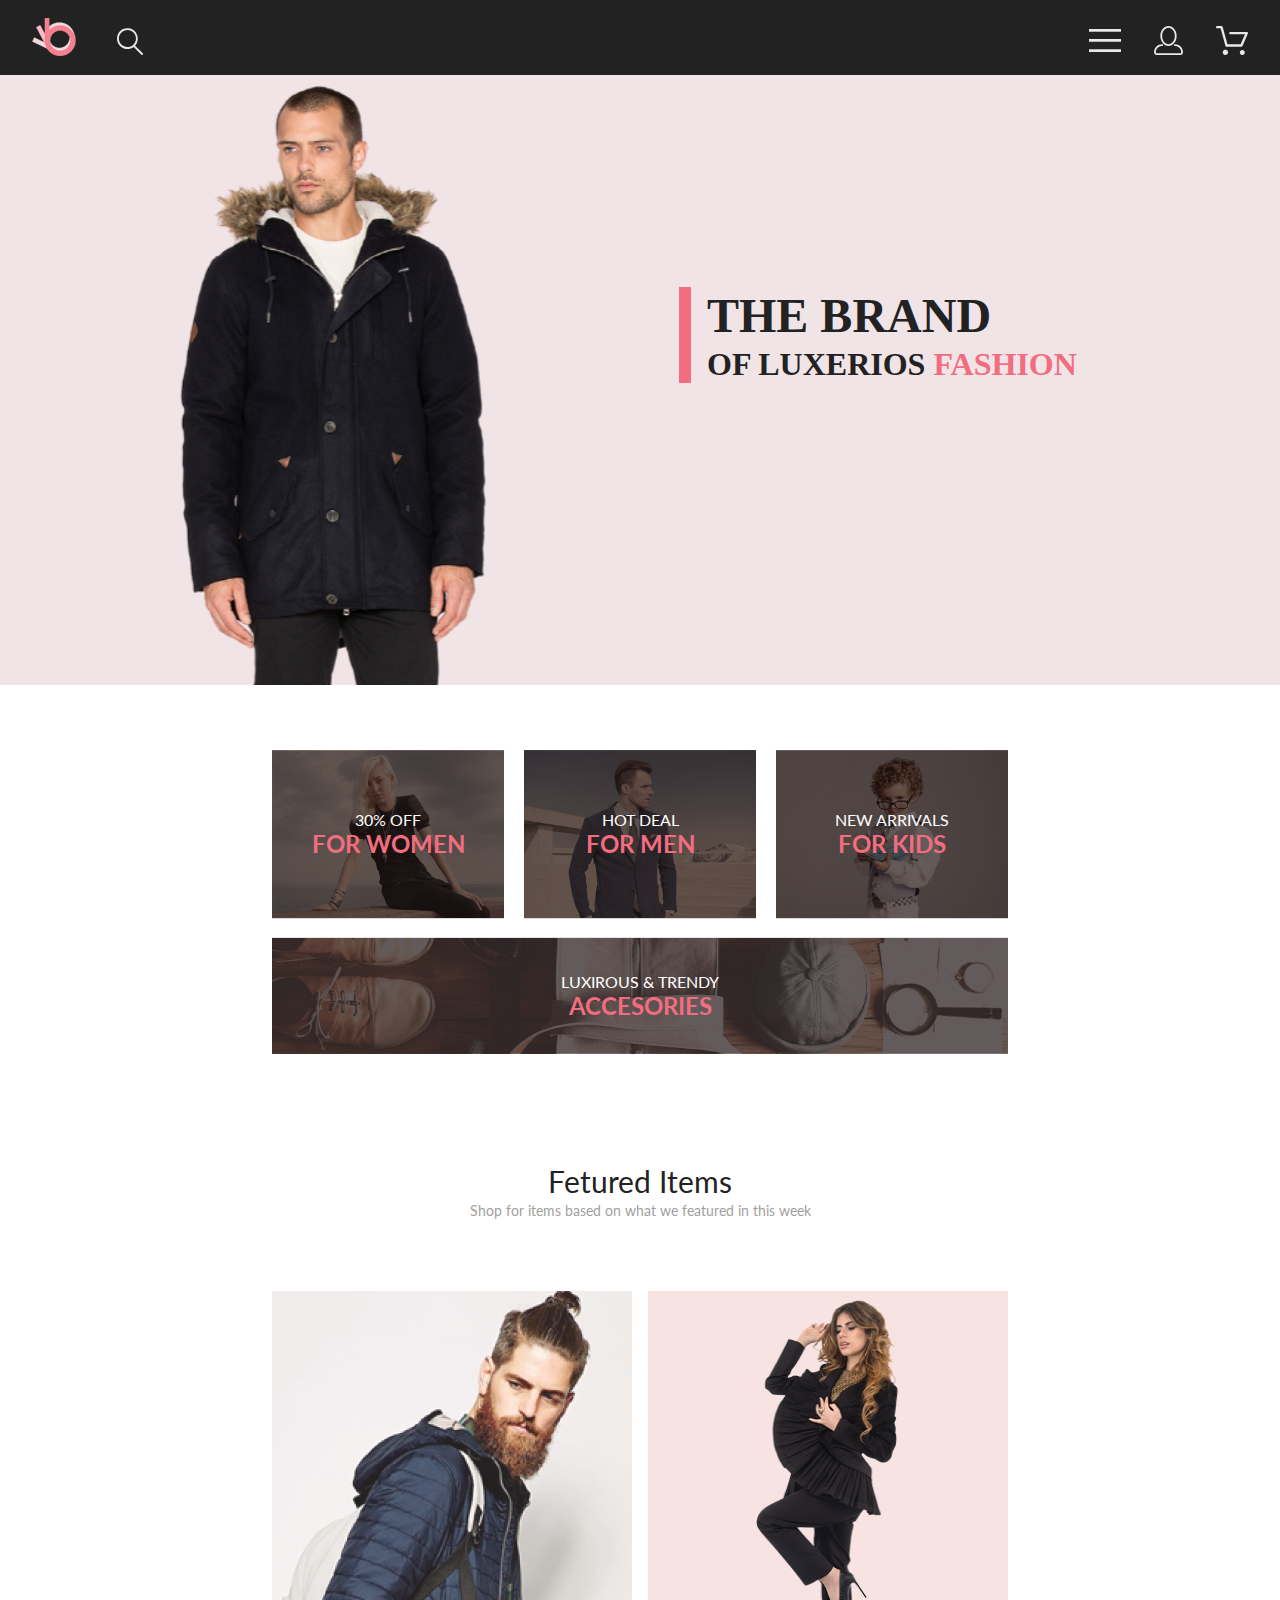
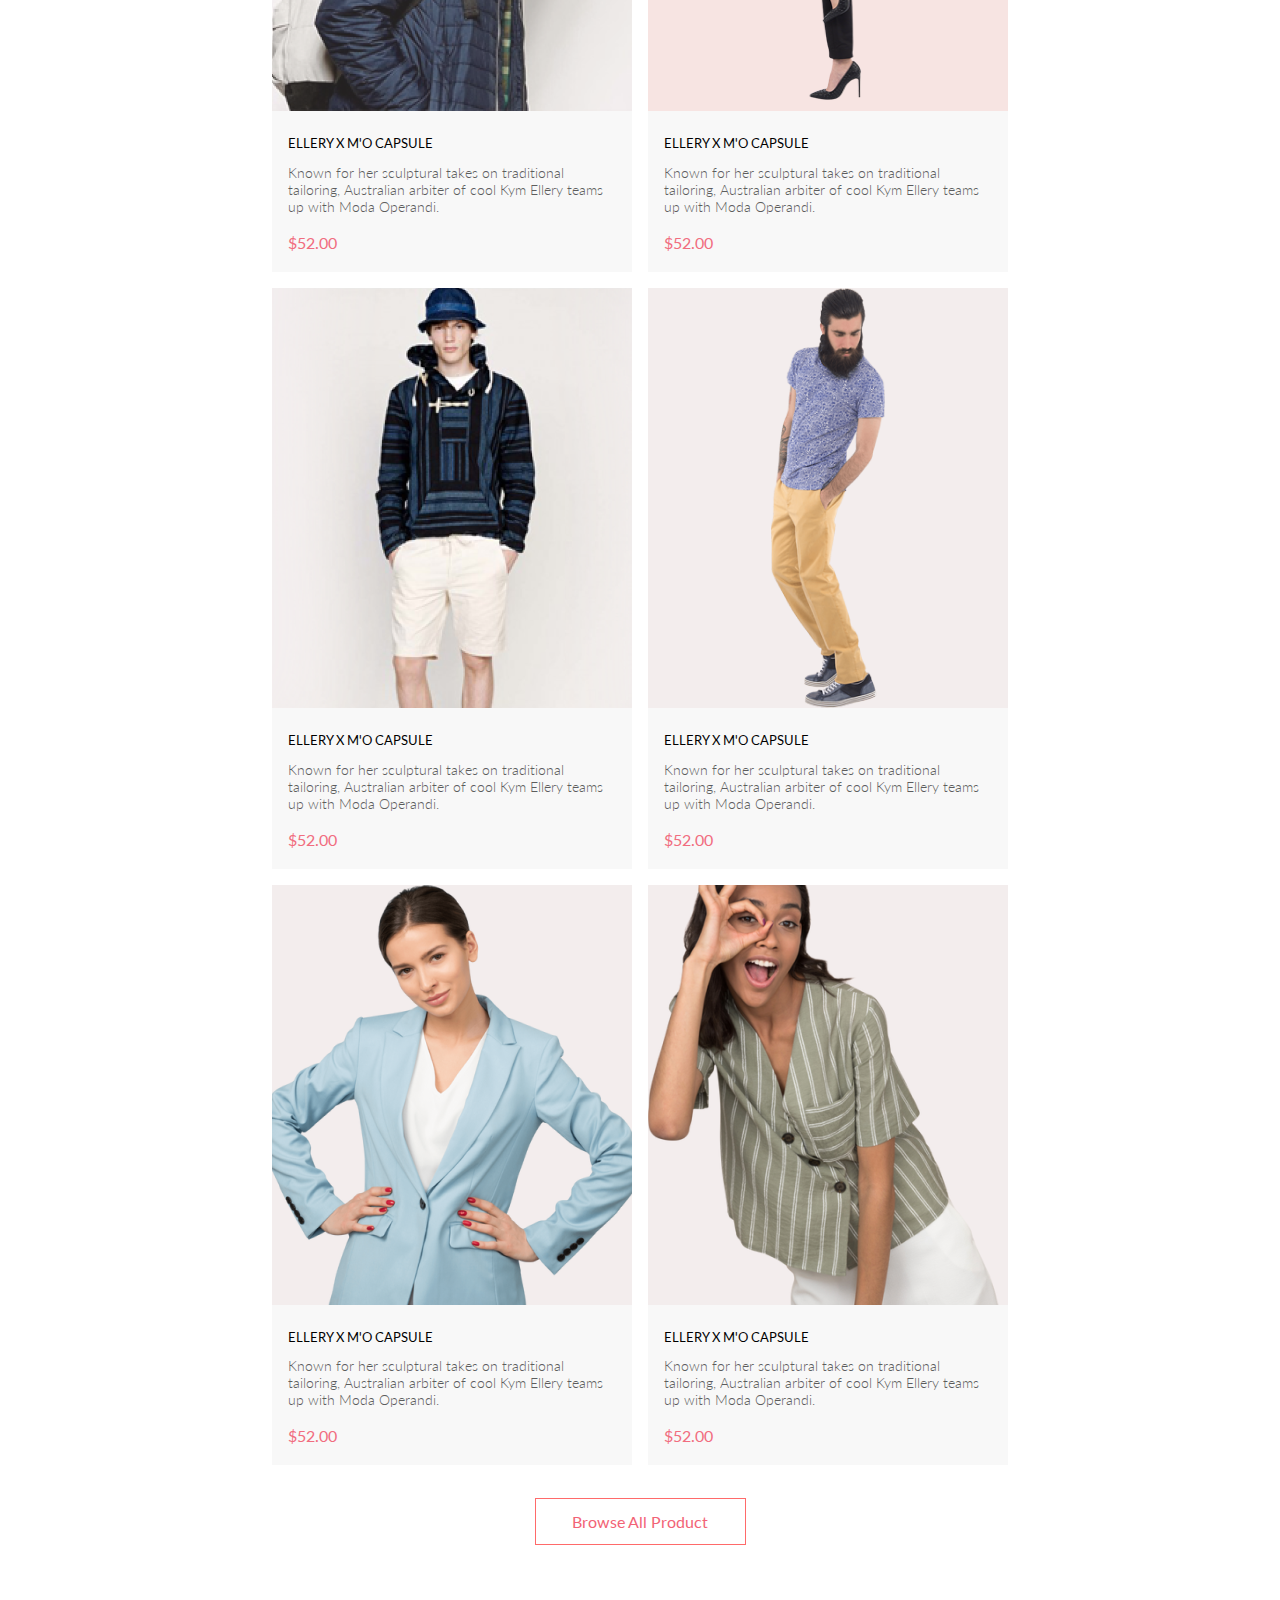
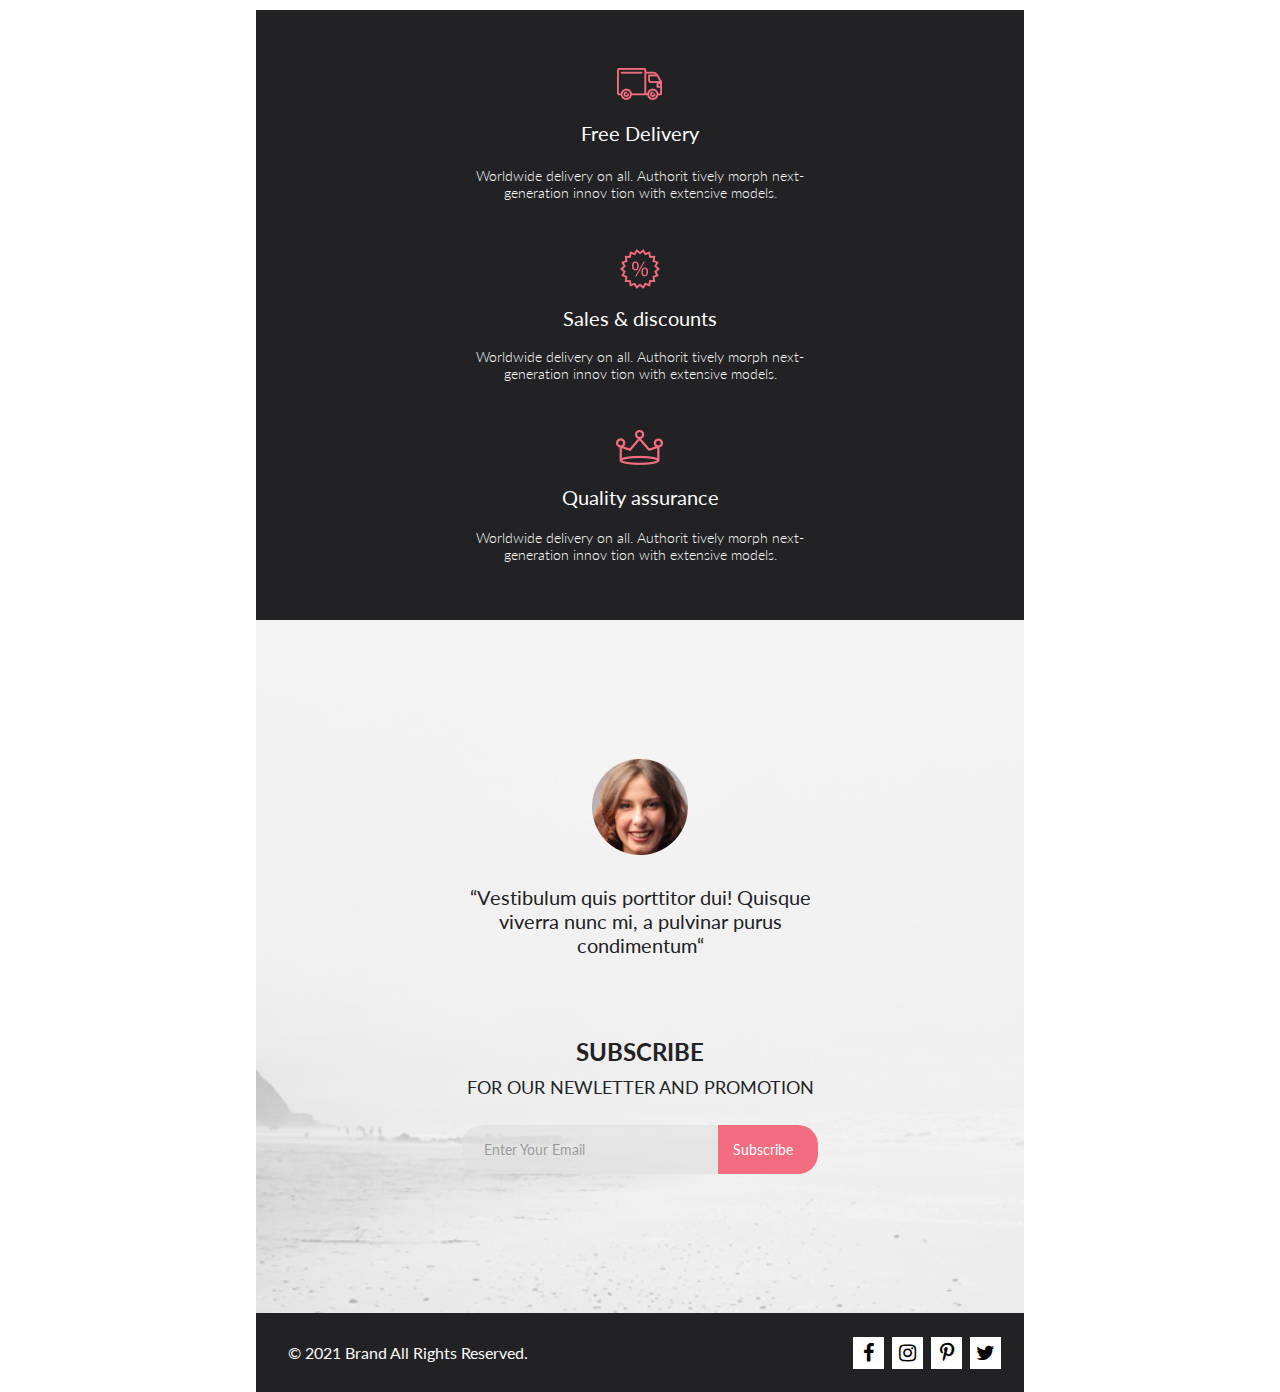
<file: 8S/index.html>
<!DOCTYPE html>
<html lang="en">

<head>
    <meta charset="UTF-8">
    <meta http-equiv="X-UA-Compatible" content="IE=edge">
    <meta name="viewport" content="width=device-width, initial-scale=1.0">
    <title>Document</title>
    <link rel="stylesheet" href="style.css" />
    <link rel="stylesheet" href="https://cdnjs.cloudflare.com/ajax/libs/font-awesome/4.7.0/css/font-awesome.min.css">
</head>

<body>
    <header>
        <div class="head__navbar">
            <div class="logo">
                <img src="./img/Group 2.png" alt="logo">
                <div class="left__menu">
                    <svg width="27" height="28" viewBox="0 0 27 28" fill="none" xmlns="http://www.w3.org/2000/svg">
                        <path
                            d="M19.0589 17.6251C20.6705 15.865 21.6275 13.6039 21.769 11.2216C21.9106 8.83932 21.2281 6.48087 19.8362 4.54232C18.4443 2.60377 16.4278 1.20318 14.1252 0.575765C11.8227 -0.0516554 9.37437 0.132305 7.19143 1.09675C5.0085 2.0612 3.22389 3.74739 2.1373 5.87217C1.05071 7.99695 0.728322 10.4309 1.22426 12.7653C1.72021 15.0997 3.00428 17.1923 4.86085 18.6919C6.71741 20.1914 9.0334 21.0064 11.4199 21.0001C13.6723 21.0031 15.8638 20.2691 17.6599 18.9101L25.4079 26.7171C25.4934 26.8061 25.5958 26.8772 25.7091 26.9261C25.8225 26.9751 25.9444 27.0009 26.0679 27.0021C26.1916 27.0024 26.314 26.9773 26.4276 26.9283C26.5411 26.8793 26.6434 26.8074 26.7279 26.7171C26.9018 26.5362 26.999 26.295 26.999 26.0441C26.999 25.7931 26.9018 25.5519 26.7279 25.371L19.0589 17.6251ZM2.88589 10.5001C2.89873 8.81477 3.41021 7.17101 4.35586 5.776C5.30151 4.38098 6.63899 3.29715 8.1997 2.66114C9.76042 2.02513 11.4745 1.86542 13.1258 2.20213C14.7772 2.53884 16.2919 3.3569 17.479 4.55319C18.6661 5.74948 19.4725 7.27044 19.7965 8.92433C20.1204 10.5782 19.9475 12.291 19.2995 13.8468C18.6515 15.4026 17.5574 16.7316 16.1551 17.6665C14.7529 18.6014 13.1052 19.1002 11.4199 19.1C9.14843 19.0892 6.97409 18.1775 5.3741 16.5652C3.77412 14.9528 2.87924 12.7715 2.88589 10.5001V10.5001Z"
                            fill="#E8E8E8" />
                    </svg>
                </div>
            </div>
            <div class="head__buttons">
                <div class="right__menu">
                    <svg width="32" height="23" viewBox="0 0 32 23" fill="none" xmlns="http://www.w3.org/2000/svg">
                        <path d="M0 23V20.31H32V23H0ZM0 12.76V10.07H32V12.76H0ZM0 2.69V0H32V2.69H0Z" fill="#E8E8E8" />
                    </svg>
                </div>
                <button class="right__menu">
                    <svg width="29" height="29" viewBox="0 0 29 29" fill="none" xmlns="http://www.w3.org/2000/svg">
                        <path
                            d="M14.5 19.937C19 19.937 22.656 15.464 22.656 9.968C22.656 4.472 19 0 14.5 0C13.3631 0.0217413 12.2463 0.303398 11.2351 0.823397C10.2239 1.34339 9.34507 2.08794 8.66602 3C7.12663 4.99573 6.30819 7.45381 6.34399 9.974C6.34399 15.465 10 19.937 14.5 19.937ZM14.5 1.813C18 1.813 20.844 5.472 20.844 9.969C20.844 14.466 17.998 18.125 14.5 18.125C11.002 18.125 8.15603 14.465 8.15503 9.969C8.15403 5.473 11 1.813 14.5 1.813ZM20.844 18.125C20.6036 18.125 20.373 18.2205 20.203 18.3905C20.033 18.5605 19.9375 18.7911 19.9375 19.0315C19.9375 19.2719 20.033 19.5025 20.203 19.6725C20.373 19.8425 20.6036 19.938 20.844 19.938C22.526 19.9399 24.1386 20.6088 25.3279 21.7982C26.5172 22.9875 27.1861 24.6 27.188 26.282C27.1875 26.5221 27.0918 26.7523 26.922 26.9221C26.7522 27.0918 26.5221 27.1875 26.282 27.188H2.71997C2.47985 27.1875 2.24975 27.0918 2.07996 26.9221C1.91016 26.7523 1.81449 26.5221 1.81396 26.282C1.81608 24.6001 2.48517 22.9877 3.67444 21.7985C4.86371 20.6092 6.47608 19.9401 8.15796 19.938C8.39825 19.938 8.62868 19.8425 8.79858 19.6726C8.96849 19.5027 9.06396 19.2723 9.06396 19.032C9.06396 18.7917 8.96849 18.5613 8.79858 18.3914C8.62868 18.2215 8.39825 18.126 8.15796 18.126C5.99541 18.1279 3.92201 18.9875 2.39258 20.5164C0.863144 22.0453 0.00264777 24.1185 0 26.281C0.000794067 27.0019 0.287502 27.693 0.797241 28.2027C1.30698 28.7125 1.99811 28.9992 2.71899 29H26.282C27.0027 28.9989 27.6936 28.7121 28.2031 28.2024C28.7126 27.6927 28.9992 27.0017 29 26.281C28.9974 24.1187 28.1372 22.0457 26.6083 20.5168C25.0793 18.9878 23.0063 18.1276 20.844 18.125Z"
                            fill="#E8E8E8" />
                    </svg>
                </button>
                <button right__menu>
                    <svg width="32" height="29" viewBox="0 0 32 29" fill="none" xmlns="http://www.w3.org/2000/svg">
                        <path
                            d="M26.2009 29C25.5532 28.9738 24.9415 28.6948 24.4972 28.2227C24.0529 27.7506 23.8114 27.1232 23.8245 26.475C23.8376 25.8269 24.1043 25.2097 24.5673 24.7559C25.0303 24.3022 25.6527 24.048 26.301 24.048C26.9493 24.048 27.5717 24.3022 28.0347 24.7559C28.4977 25.2097 28.7644 25.8269 28.7775 26.475C28.7906 27.1232 28.549 27.7506 28.1047 28.2227C27.6604 28.6948 27.0488 28.9738 26.401 29H26.2009ZM6.75293 26.32C6.75293 25.79 6.91011 25.2718 7.20459 24.8311C7.49907 24.3904 7.91764 24.0469 8.40735 23.844C8.89705 23.6412 9.43594 23.5881 9.95581 23.6915C10.4757 23.7949 10.9532 24.0502 11.328 24.425C11.7028 24.7998 11.9581 25.2773 12.0615 25.7972C12.1649 26.317 12.1118 26.8559 11.9089 27.3456C11.7061 27.8353 11.3626 28.2539 10.9219 28.5483C10.4812 28.8428 9.96304 29 9.43298 29C9.08087 29.0003 8.73212 28.9311 8.40674 28.7966C8.08135 28.662 7.78569 28.4646 7.53662 28.2158C7.28755 27.9669 7.09001 27.6713 6.9552 27.3461C6.82039 27.0208 6.75098 26.6721 6.75098 26.32H6.75293ZM10.553 20.686C10.2935 20.6868 10.0409 20.6024 9.83411 20.4457C9.62727 20.2891 9.47758 20.0689 9.40796 19.819L4.57495 2.36401H1.18201C0.868521 2.36401 0.567859 2.23947 0.346191 2.01781C0.124523 1.79614 0 1.49549 0 1.18201C0 0.868519 0.124523 0.567873 0.346191 0.346205C0.567859 0.124537 0.868521 5.81268e-06 1.18201 5.81268e-06H5.46301C5.7225 -0.00080736 5.97504 0.0837201 6.18176 0.240568C6.38848 0.397416 6.53784 0.617884 6.60693 0.868006L11.4399 18.323H24.6179L29.001 8.27501H14.401C14.2428 8.27961 14.0854 8.25242 13.9379 8.19507C13.7904 8.13771 13.6559 8.05134 13.5424 7.94108C13.4288 7.83082 13.3386 7.69891 13.277 7.55315C13.2154 7.40739 13.1836 7.25075 13.1836 7.0925C13.1836 6.93426 13.2154 6.77762 13.277 6.63186C13.3386 6.4861 13.4288 6.35419 13.5424 6.24393C13.6559 6.13367 13.7904 6.0473 13.9379 5.98994C14.0854 5.93259 14.2428 5.90541 14.401 5.91001H30.814C31.0097 5.90996 31.2022 5.95866 31.3744 6.05172C31.5465 6.14478 31.6928 6.27926 31.7999 6.44301C31.9078 6.60729 31.9734 6.79569 31.9908 6.99145C32.0083 7.18721 31.9771 7.38424 31.9 7.565L26.495 19.977C26.4026 20.1876 26.251 20.3668 26.0585 20.4927C25.866 20.6186 25.641 20.6858 25.411 20.686H10.553Z"
                            fill="#E8E8E8" />
                    </svg>
                </button>
            </div>
        </div>
    </header>
    <div class="promo">
        <img src="img/top_img.svg" alt="photo" class="photo">
        <div class="top__title">
            <h1 class="title">THE BRAND</h1>
            <h2 class="subtitle">OF LUXERIOS <span class="colored__text">FASHION</span></h2>
        </div>
    </div>
    <main class="container">
        <div class="top__cards">
            <div class="top__card">
                <img src="./img/Frame3.png" alt="girl">
                <div class="centered">
                    <h3>30% OFF</h3>
                    <h2>FOR WOMEN</h2>
                </div>
            </div>
            <div class="top__card">
                <img src="./img/Frame4.png" alt="man">
                <div class="centered">
                    <h3>HOT DEAL</h3>
                    <h2>FOR MEN</h2>
                </div>
            </div>
            <div class="top__card">
                <img src="./img/Frame5.png" alt="boy">
                <div class="centered">
                    <h3>NEW ARRIVALS</h3>
                    <h2>FOR KIDS</h2>
                </div>
            </div>
            <div class="top__card top__card__big">
                <img src="./img/Group16.png" alt="items">
                <div class="centered">
                    <h3>LUXIROUS & TRENDY</h3>
                    <h2>ACCESORIES</h2>
                </div>
            </div>
        </div>
        <div class="products">
            <div class="main__title">
                <h3>Fetured Items</h3>
                <p>Shop for items based on what we featured in this week</p>
            </div>
            <div class="all__cards">
                <div class="product__card">
                    <div class="prod__image_cont">
                        <img class="product__image" src="./img/Image1.png" alt="man">
                        <div class="cart">
                            <a href="#" class="cart__btn">
                                <img src="./img/prod_cart.svg" alt="Basket image" width="100%" height="100%">
                                <div>Add to Cart</div>
                            </a>
                        </div>
                    </div>
                    <div class="card__text">
                        <h3>ELLERY X M'O CAPSULE</h3>
                        <p>Known for her sculptural takes on traditional tailoring, Australian arbiter of cool Kym
                            Ellery teams up with Moda Operandi.</p>
                        <h4>$52.00</h4>
                    </div>
                </div>
                <div class="product__card">
                    <div class="prod__image_cont">
                        <img src="./img/Image2.png" alt="woman">
                        <div class="cart">
                            <a href="#" class="cart__btn">
                                <img src="./img/prod_cart.svg" alt="Basket image" width="100%" height="100%">
                                <div>Add to Cart</div>
                            </a>
                        </div>
                    </div>
                    <div class="card__text">
                        <h3>ELLERY X M'O CAPSULE</h3>
                        <p>Known for her sculptural takes on traditional tailoring, Australian arbiter of cool Kym
                            Ellery teams up with Moda Operandi.</p>
                        <h4>$52.00</h4>
                    </div>
                </div>
                <div class="product__card">
                    <div class="prod__image_cont">
                        <img src="./img/Image3.png" alt="man">
                        <div class="cart">
                            <a href="#" class="cart__btn">
                                <img src="./img/prod_cart.svg" alt="Basket image" width="100%" height="100%">
                                <div>Add to Cart</div>
                            </a>
                        </div>
                    </div>
                    <div class="card__text">
                        <h3>ELLERY X M'O CAPSULE</h3>
                        <p>Known for her sculptural takes on traditional tailoring, Australian arbiter of cool Kym
                            Ellery teams up with Moda Operandi.</p>
                        <h4>$52.00</h4>
                    </div>
                </div>
                <div class="product__card">
                    <div class="prod__image_cont">
                        <img src="./img/Image4.png" alt="man">
                        <div class="cart">
                            <a href="#" class="cart__btn">
                                <img src="./img/prod_cart.svg" alt="Basket image" width="100%" height="100%">
                                <div>Add to Cart</div>
                            </a>
                        </div>
                    </div>
                    <div class="card__text">
                        <h3>ELLERY X M'O CAPSULE</h3>
                        <p>Known for her sculptural takes on traditional tailoring, Australian arbiter of cool Kym
                            Ellery teams up with Moda Operandi.</p>
                        <h4>$52.00</h4>
                    </div>
                </div>
                <div class="product__card">
                    <div class="prod__image_cont">
                        <img src="./img/Image5.png" alt="woman">
                        <div class="cart">
                            <a href="#" class="cart__btn">
                                <img src="./img/prod_cart.svg" alt="Basket image" width="100%" height="100%">
                                <div>Add to Cart</div>
                            </a>
                        </div>
                    </div>
                    <div class="card__text">
                        <h3>ELLERY X M'O CAPSULE</h3>
                        <p>Known for her sculptural takes on traditional tailoring, Australian arbiter of cool Kym
                            Ellery teams up with Moda Operandi.</p>
                        <h4>$52.00</h4>
                    </div>
                </div>
                <div class="product__card">
                    <div class="prod__image_cont">
                        <img src="./img/Image6.png" alt="woman">
                        <div class="cart">
                            <a href="#" class="cart__btn">
                                <img src="./img/prod_cart.svg" alt="Basket image" width="100%" height="100%">
                                <div>Add to Cart</div>
                            </a>
                        </div>
                    </div>
                    <div class="card__text">
                        <h3>ELLERY X M'O CAPSULE</h3>
                        <p>Known for her sculptural takes on traditional tailoring, Australian arbiter of cool Kym
                            Ellery teams up with Moda Operandi.</p>
                        <h4>$52.00</h4>
                    </div>
                </div>
            </div>
            <div class="all__prod__button">
                <button>Browse All Product</button>
            </div>
        </div>
    </main>
    <div class="main__bottom">
        <div class="footer__info">
            <div class="footer__info__card">
                <img src="./img/car.png" alt="car">
                <h2>Free Delivery</h2>
                <p>Worldwide delivery on all. Authorit tively morph next-generation innov tion with extensive models.
                </p>
            </div>
            <div class="footer__info__card">
                <img src="./img/discount.png" alt="discount">
                <h2>Sales & discounts</h2>
                <p>Worldwide delivery on all. Authorit tively morph next-generation innov tion with extensive models.
                </p>
            </div>
            <div class="footer__info__card">
                <img src="./img/crown.png" alt="crown">
                <h2>Quality assurance</h2>
                <p>Worldwide delivery on all. Authorit tively morph next-generation innov tion with extensive models.
                </p>
            </div>
        </div>
        <div class="footer__subscribe">
            <div class="footer__blur">
                <div class="footer__subscribe__info">
                    <img src="./img/subsc_photo.png" alt="woman">
                    <p>“Vestibulum quis porttitor dui! Quisque viverra nunc mi, a pulvinar purus condimentum“</p>
                </div>
                <div class="footer__subsc_subsc">
                    <div class="footer__subsc_subsc__text">
                        <h2>SUBSCRIBE </h2>
                        <p>FOR OUR NEWLETTER AND PROMOTION</p>
                    </div>
                    <div class="footer__subsc__form__btn">
                        <form action="#">
                            <input required type="email" placeholder="Enter Your Email">
                            <button type="submit">Subscribe</button>
                        </form>
                    </div>
                </div>
            </div>
        </div>
    </div>
    <footer>
        <div class="footer__navbar">
            <p>© 2021 Brand All Rights Reserved.</p>
            <div class="footer__navbar__icons">
                <a href="#" class="fa fa-facebook"></a>
                <a href="#" class="fa fa-instagram"></a>
                <a href="#" class="fa fa-pinterest-p"></a>
                <a href="#" class="fa fa-twitter"></a>
            </div>
        </div>
    </footer>
</body>

</html>
</file>
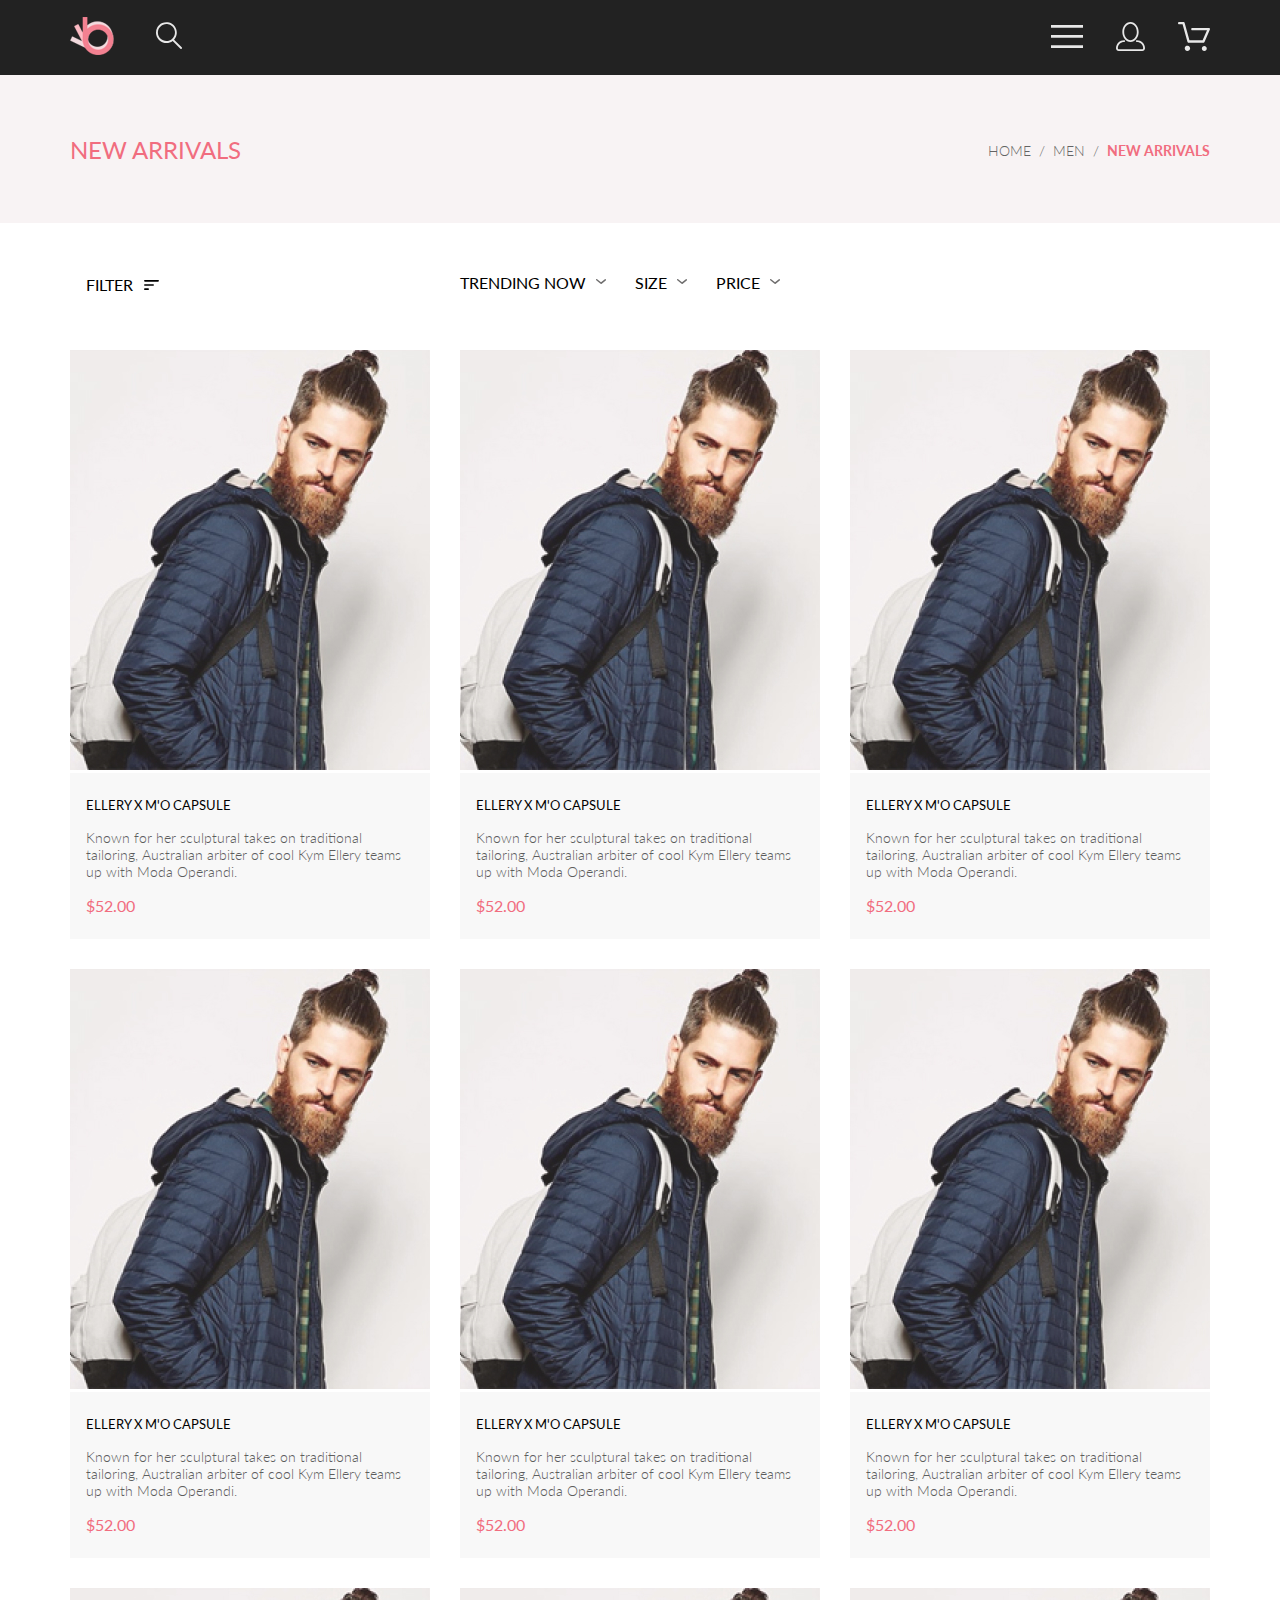
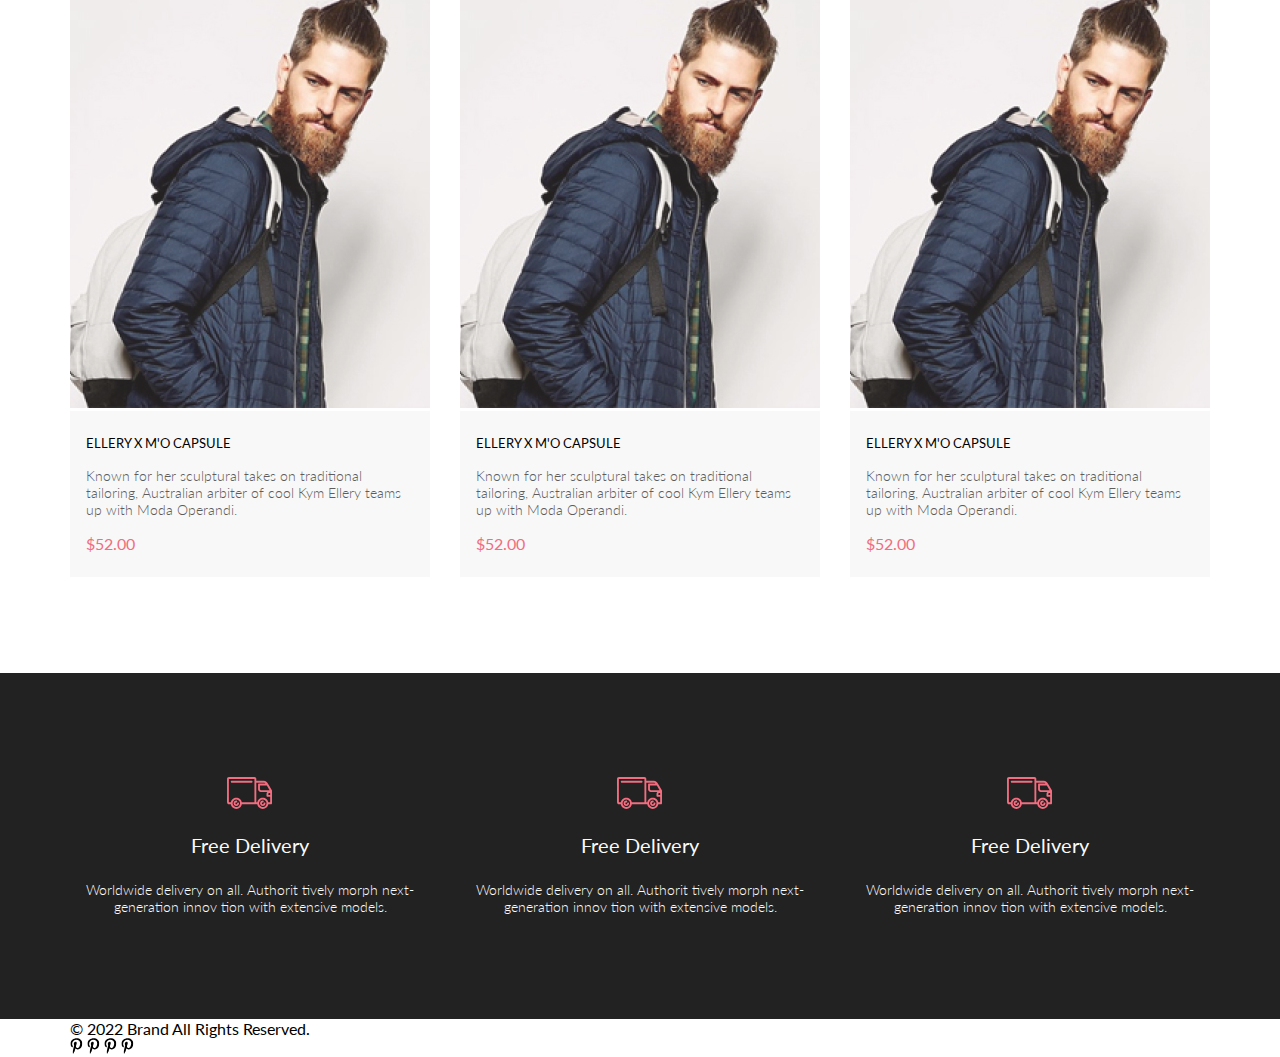
<file: 6S/catalog.html>
<!DOCTYPE html>
<html lang="en">

<head>
    <link rel="preconnect" href="https://fonts.googleapis.com">
    <link rel="preconnect" href="https://fonts.gstatic.com" crossorigin>
    <link href="https://fonts.googleapis.com/css2?family=Lato:wght@300;400;700;900&display=swap" rel="stylesheet">
    <meta charset="UTF-8">
    <meta http-equiv="X-UA-Compatible" content="IE=edge">
    <meta name="viewport" content="width=device-width, initial-scale=1.0">
    <title>Document</title>
    <link rel="stylesheet" href="style.css">
</head>

<body>
    <header class="header center">
        <div class="header__left">
            <a href="index.html"><img src="img/logo.png" alt="logo"></a>
            <a href="#"><img src="img/search.svg" alt="search"></a>
        </div>
        <nav class="header__right">
            <a href="catalog.html"><img src="img/menu.svg" alt="menu"></a>
            <a href="registration.html"><img src="img/reg.svg" alt="reg"></a>
            <a href="cart.html"><img src="img/cart.svg" alt="cart"></a>
        </nav>
    </header>
    <section class="head center">
        <h2 class="head__heading">NEW ARRIVALS </h2>
        <div class="breadcrumb">
            <div class="breadcrumb__box-link"><a class="breadcrumb__link" href="index.html">HOME</a></div>
            <div class="breadcrumb__box-link"><a class="breadcrumb__link" href="#">MEN</a></div>
            <div class="breadcrumb__box-link"><a class="breadcrumb__link" href="#">NEW ARRIVALS</a></div>
        </div>
    </section>
    <div class="filter-sort center">
        <div class="filter-box">
            <details class="filter">
                <summary class="filter__summary">FILTER <svg class="filter__img" width="15" height="10" viewBox="0 0 15 10" fill="none" xmlns="http://www.w3.org/2000/svg">
                    <path d="M0.833333 10H4.16667C4.625 10 5 9.625 5 9.16667C5 8.70833 4.625 8.33333 4.16667 8.33333H0.833333C0.375 8.33333 0 8.70833 0 9.16667C0 9.625 0.375 10 0.833333 10ZM0 0.833333C0 1.29167 0.375 1.66667 0.833333 1.66667H14.1667C14.625 1.66667 15 1.29167 15 0.833333C15 0.375 14.625 0 14.1667 0H0.833333C0.375 0 0 0.375 0 0.833333ZM0.833333 5.83333H9.16667C9.625 5.83333 10 5.45833 10 5C10 4.54167 9.625 4.16667 9.16667 4.16667H0.833333C0.375 4.16667 0 4.54167 0 5C0 5.45833 0.375 5.83333 0.833333 5.83333Z" fill="black"/>
                    </svg>
                </summary>
                <div class="filter__content">
                    <details class="filter__category" open>
                        <summary class="filter__category-summary">CATEGORY</summary>
                        <div class="filter__box">
                            <a class="filter__link">Accessories</a>
                            <a class="filter__link">Bags</a>
                            <a class="filter__link">Denim</a>
                            <a class="filter__link">Hoodies & Sweatshirts</a>
                            <a class="filter__link">Jackets & Coats</a>
                            <a class="filter__link">Polos</a>
                            <a class="filter__link">Shirts</a>
                            <a class="filter__link">Shoes</a>
                            <a class="filter__link">Sweaters & Knits</a>
                            <a class="filter__link">T-Shirts</a>
                            <a class="filter__link">Tanks</a>
                        </div>
                    </details>
                    <details class="filter__category">
                        <summary class="filter__category-summary">BRAND</summary>
                        <div class="filter__box">
                            <a class="filter__link">Accessories</a>
                            <a class="filter__link">Bags</a>
                            <a class="filter__link">Denim</a>
                            <a class="filter__link">Hoodies & Sweatshirts</a>
                            <a class="filter__link">Jackets & Coats</a>
                            <a class="filter__link">Polos</a>
                            <a class="filter__link">Shirts</a>
                            <a class="filter__link">Shoes</a>
                            <a class="filter__link">Sweaters & Knits</a>
                            <a class="filter__link">T-Shirts</a>
                            <a class="filter__link">Tanks</a>
                        </div>
                    </details>
                    <details class="filter__category">
                        <summary class="filter__category-summary">DESIGN</summary>
                        <div class="filter__box">
                            <a class="filter__link">Accessories</a>
                            <a class="filter__link">Bags</a>
                            <a class="filter__link">Denim</a>
                            <a class="filter__link">Hoodies & Sweatshirts</a>
                            <a class="filter__link">Jackets & Coats</a>
                            <a class="filter__link">Polos</a>
                            <a class="filter__link">Shirts</a>
                            <a class="filter__link">Shoes</a>
                            <a class="filter__link">Sweaters & Knits</a>
                            <a class="filter__link">T-Shirts</a>
                            <a class="filter__link">Tanks</a>
                        </div>
                    </details>
                </div>
            </details>
        </div>
        <div class="sort">
            <details class="sort__details">
                <summary class="sort__summary">TRENDING NOW <svg width="11" height="6" viewBox="0 0 11 6" fill="none" xmlns="http://www.w3.org/2000/svg">
                    <path d="M5.00214 5.00214C4.83521 5.00247 4.67343 4.94433 4.54488 4.83782L0.258102 1.2655C0.112196 1.14422 0.0204417 0.969958 0.00302325 0.781035C-0.0143952 0.592112 0.0439493 0.404007 0.165221 0.258101C0.286493 0.112196 0.460759 0.0204417 0.649682 0.00302327C0.838605 -0.0143952 1.02671 0.043949 1.17262 0.165221L5.00214 3.36602L8.83167 0.279536C8.90475 0.220188 8.98884 0.175869 9.0791 0.149125C9.16937 0.122382 9.26403 0.113741 9.35764 0.1237C9.45126 0.133659 9.54198 0.162021 9.6246 0.207156C9.70722 0.252292 9.7801 0.313311 9.83906 0.386705C9.90449 0.460167 9.95405 0.546351 9.98462 0.639855C10.0152 0.733359 10.0261 0.83217 10.0167 0.930097C10.0073 1.02802 9.97784 1.12296 9.93005 1.20895C9.88227 1.29494 9.81723 1.37013 9.73904 1.42982L5.45225 4.88068C5.32002 4.97036 5.16154 5.01312 5.00214 5.00214Z" fill="#6F6E6E"/>
                    </svg>
                </summary>
                <div class="sort__content">

                </div>
            </details>
            <details class="sort__details">
                <summary class="sort__summary">SIZE <svg width="11" height="6" viewBox="0 0 11 6" fill="none" xmlns="http://www.w3.org/2000/svg">
                    <path d="M5.00214 5.00214C4.83521 5.00247 4.67343 4.94433 4.54488 4.83782L0.258102 1.2655C0.112196 1.14422 0.0204417 0.969958 0.00302325 0.781035C-0.0143952 0.592112 0.0439493 0.404007 0.165221 0.258101C0.286493 0.112196 0.460759 0.0204417 0.649682 0.00302327C0.838605 -0.0143952 1.02671 0.043949 1.17262 0.165221L5.00214 3.36602L8.83167 0.279536C8.90475 0.220188 8.98884 0.175869 9.0791 0.149125C9.16937 0.122382 9.26403 0.113741 9.35764 0.1237C9.45126 0.133659 9.54198 0.162021 9.6246 0.207156C9.70722 0.252292 9.7801 0.313311 9.83906 0.386705C9.90449 0.460167 9.95405 0.546351 9.98462 0.639855C10.0152 0.733359 10.0261 0.83217 10.0167 0.930097C10.0073 1.02802 9.97784 1.12296 9.93005 1.20895C9.88227 1.29494 9.81723 1.37013 9.73904 1.42982L5.45225 4.88068C5.32002 4.97036 5.16154 5.01312 5.00214 5.00214Z" fill="#6F6E6E"/>
                    </svg></summary>
                <div class="sort__content">
                    <label class="sort__label">
                        <input type="checkbox" name="" id=""> <span>XS</span>
                    </label>
                    <label class="sort__label">
                        <input type="checkbox" name="" id=""> <span>S</span>
                    </label>
                    <label class="sort__label">
                        <input type="checkbox" name="" id=""> <span>M</span>
                    </label>
                    <label class="sort__label">
                        <input type="checkbox" name="" id=""> <span>L</span>
                    </label>
                </div>
            </details>
            <details class="sort__details">
                <summary class="sort__summary">PRICE <svg width="11" height="6" viewBox="0 0 11 6" fill="none" xmlns="http://www.w3.org/2000/svg">
                    <path d="M5.00214 5.00214C4.83521 5.00247 4.67343 4.94433 4.54488 4.83782L0.258102 1.2655C0.112196 1.14422 0.0204417 0.969958 0.00302325 0.781035C-0.0143952 0.592112 0.0439493 0.404007 0.165221 0.258101C0.286493 0.112196 0.460759 0.0204417 0.649682 0.00302327C0.838605 -0.0143952 1.02671 0.043949 1.17262 0.165221L5.00214 3.36602L8.83167 0.279536C8.90475 0.220188 8.98884 0.175869 9.0791 0.149125C9.16937 0.122382 9.26403 0.113741 9.35764 0.1237C9.45126 0.133659 9.54198 0.162021 9.6246 0.207156C9.70722 0.252292 9.7801 0.313311 9.83906 0.386705C9.90449 0.460167 9.95405 0.546351 9.98462 0.639855C10.0152 0.733359 10.0261 0.83217 10.0167 0.930097C10.0073 1.02802 9.97784 1.12296 9.93005 1.20895C9.88227 1.29494 9.81723 1.37013 9.73904 1.42982L5.45225 4.88068C5.32002 4.97036 5.16154 5.01312 5.00214 5.00214Z" fill="#6F6E6E"/>
                    </svg></summary>
                <div class="sort__content">
                    <label class="sort__label">
                        <input type="checkbox" name="" id=""> <span>XS</span>
                    </label>
                    <label class="sort__label">
                        <input type="checkbox" name="" id=""> <span>S</span>
                    </label>
                    <label class="sort__label">
                        <input type="checkbox" name="" id=""> <span>M</span>
                    </label>
                    <label class="sort__label">
                        <input type="checkbox" name="" id=""> <span>L</span>
                    </label>
                </div>
            </details>
        </div>
    </div>
    <section class="product-box center">
        <div class="product-box__content">
            <div class="product">
                <img class="product__img" src="img/product1.jpg" alt="">
                <div class="product__content">
                    <a href="product.html" class="product__heading">ELLERY X M'O CAPSULE</a>
                    <p class="product__text">Known for her sculptural takes on traditional tailoring, Australian arbiter of cool Kym Ellery teams up with Moda Operandi.</p>
                    <p class="product__price">$52.00</p>
                </div>
                <a href="#" class="product__add"><svg width="27" height="25" viewBox="0 0 27 25" fill="none" xmlns="http://www.w3.org/2000/svg">
                    <path d="M21.9509 23.2667H21.8386C21.2294 23.2667 20.7177 22.7671 20.6735 22.1294C20.629 21.4607 21.1175 20.8785 21.7626 20.8346C21.788 20.8329 21.8145 20.832 21.8405 20.832C22.4575 20.832 22.9743 21.3219 23.0201 21.9487C23.0319 22.1971 22.9914 22.5514 22.736 22.8439L22.73 22.8507L22.7242 22.8575C22.5275 23.0912 22.2607 23.2321 21.9509 23.2667ZM8.21887 23.2604C7.5683 23.2604 7.03906 22.7174 7.03906 22.05C7.03906 21.3832 7.5683 20.8406 8.21887 20.8406C8.86945 20.8406 9.39868 21.3832 9.39868 22.05C9.39868 22.7174 8.86945 23.2604 8.21887 23.2604Z" fill="white"/>
                    <path d="M21.876 22.2662C21.921 22.2549 21.9423 22.2339 21.96 22.2129C21.9678 22.2037 21.9756 22.1946 21.9835 22.1855C22.02 22.1438 22.0233 22.0553 22.0224 22.0105C22.0092 21.9044 21.9185 21.8315 21.8412 21.8315C21.8375 21.8315 21.8336 21.8317 21.8312 21.8318C21.7531 21.8372 21.6653 21.9409 21.6719 22.0625C21.6813 22.1793 21.7675 22.2662 21.8392 22.2662H21.876ZM8.21954 22.2599C8.31873 22.2599 8.39935 22.1655 8.39935 22.0496C8.39935 21.9341 8.31873 21.8401 8.21954 21.8401C8.12042 21.8401 8.03973 21.9341 8.03973 22.0496C8.03973 22.1655 8.12042 22.2599 8.21954 22.2599ZM21.9995 24.2662C21.9517 24.2662 21.8878 24.2662 21.8392 24.2662C20.7017 24.2662 19.7567 23.3545 19.6765 22.198C19.5964 20.9929 20.4937 19.9183 21.6953 19.8364C21.7441 19.8331 21.7928 19.8315 21.8412 19.8315C22.9799 19.8315 23.9413 20.7324 24.019 21.8884C24.0505 22.4915 23.8741 23.0612 23.4898 23.5012C23.1055 23.9575 22.5764 24.2177 21.9995 24.2662ZM8.21954 24.2599C7.01532 24.2599 6.03973 23.2709 6.03973 22.0496C6.03973 20.8291 7.01532 19.8401 8.21954 19.8401C9.42371 19.8401 10.3994 20.8291 10.3994 22.0496C10.3994 23.2709 9.42371 24.2599 8.21954 24.2599ZM21.1984 17.3938H9.13306C8.70013 17.3938 8.31586 17.1005 8.20331 16.6775L4.27753 2.24768H1.52173C0.993408 2.24768 0.560547 1.80859 0.560547 1.27039C0.560547 0.733032 0.993408 0.292969 1.52173 0.292969H4.99933C5.43134 0.292969 5.81561 0.586304 5.9281 1.01025L9.85394 15.4391H20.5576L24.1144 7.13379H12.2578C11.7286 7.13379 11.2957 6.69373 11.2957 6.15649C11.2957 5.61914 11.7286 5.17908 12.2578 5.17908H25.5886C25.9091 5.17908 26.2141 5.34192 26.3896 5.61914C26.566 5.89539 26.5984 6.23743 26.4697 6.547L22.0795 16.807C21.9193 17.1653 21.5827 17.3938 21.1984 17.3938Z" fill="white"/>
                    <path d="M21.876 22.2662C21.921 22.2549 21.9423 22.2339 21.96 22.2129C21.9678 22.2037 21.9756 22.1946 21.9835 22.1855C22.02 22.1438 22.0233 22.0553 22.0224 22.0105C22.0092 21.9044 21.9185 21.8315 21.8412 21.8315C21.8375 21.8315 21.8336 21.8317 21.8312 21.8318C21.7531 21.8372 21.6653 21.9409 21.6719 22.0625C21.6813 22.1793 21.7675 22.2662 21.8392 22.2662H21.876ZM8.21954 22.2599C8.31873 22.2599 8.39935 22.1655 8.39935 22.0496C8.39935 21.9341 8.31873 21.8401 8.21954 21.8401C8.12042 21.8401 8.03973 21.9341 8.03973 22.0496C8.03973 22.1655 8.12042 22.2599 8.21954 22.2599ZM21.9995 24.2662C21.9517 24.2662 21.8878 24.2662 21.8392 24.2662C20.7017 24.2662 19.7567 23.3545 19.6765 22.198C19.5964 20.9929 20.4937 19.9183 21.6953 19.8364C21.7441 19.8331 21.7928 19.8315 21.8412 19.8315C22.9799 19.8315 23.9413 20.7324 24.019 21.8884C24.0505 22.4915 23.8741 23.0612 23.4898 23.5012C23.1055 23.9575 22.5764 24.2177 21.9995 24.2662ZM8.21954 24.2599C7.01532 24.2599 6.03973 23.2709 6.03973 22.0496C6.03973 20.8291 7.01532 19.8401 8.21954 19.8401C9.42371 19.8401 10.3994 20.8291 10.3994 22.0496C10.3994 23.2709 9.42371 24.2599 8.21954 24.2599ZM21.1984 17.3938H9.13306C8.70013 17.3938 8.31586 17.1005 8.20331 16.6775L4.27753 2.24768H1.52173C0.993408 2.24768 0.560547 1.80859 0.560547 1.27039C0.560547 0.733032 0.993408 0.292969 1.52173 0.292969H4.99933C5.43134 0.292969 5.81561 0.586304 5.9281 1.01025L9.85394 15.4391H20.5576L24.1144 7.13379H12.2578C11.7286 7.13379 11.2957 6.69373 11.2957 6.15649C11.2957 5.61914 11.7286 5.17908 12.2578 5.17908H25.5886C25.9091 5.17908 26.2141 5.34192 26.3896 5.61914C26.566 5.89539 26.5984 6.23743 26.4697 6.547L22.0795 16.807C21.9193 17.1653 21.5827 17.3938 21.1984 17.3938Z" fill="white"/>
                    </svg>
                    Add to Cart</a>
            </div>
            <div class="product">
                <img class="product__img" src="img/product1.jpg" alt="">
                <div class="product__content">
                    <a href="product.html" class="product__heading">ELLERY X M'O CAPSULE</a>
                    <p class="product__text">Known for her sculptural takes on traditional tailoring, Australian arbiter of cool Kym Ellery teams up with Moda Operandi.</p>
                    <p class="product__price">$52.00</p>
                </div>
                <a href="#" class="product__add"><svg width="27" height="25" viewBox="0 0 27 25" fill="none" xmlns="http://www.w3.org/2000/svg">
                    <path d="M21.9509 23.2667H21.8386C21.2294 23.2667 20.7177 22.7671 20.6735 22.1294C20.629 21.4607 21.1175 20.8785 21.7626 20.8346C21.788 20.8329 21.8145 20.832 21.8405 20.832C22.4575 20.832 22.9743 21.3219 23.0201 21.9487C23.0319 22.1971 22.9914 22.5514 22.736 22.8439L22.73 22.8507L22.7242 22.8575C22.5275 23.0912 22.2607 23.2321 21.9509 23.2667ZM8.21887 23.2604C7.5683 23.2604 7.03906 22.7174 7.03906 22.05C7.03906 21.3832 7.5683 20.8406 8.21887 20.8406C8.86945 20.8406 9.39868 21.3832 9.39868 22.05C9.39868 22.7174 8.86945 23.2604 8.21887 23.2604Z" fill="white"/>
                    <path d="M21.876 22.2662C21.921 22.2549 21.9423 22.2339 21.96 22.2129C21.9678 22.2037 21.9756 22.1946 21.9835 22.1855C22.02 22.1438 22.0233 22.0553 22.0224 22.0105C22.0092 21.9044 21.9185 21.8315 21.8412 21.8315C21.8375 21.8315 21.8336 21.8317 21.8312 21.8318C21.7531 21.8372 21.6653 21.9409 21.6719 22.0625C21.6813 22.1793 21.7675 22.2662 21.8392 22.2662H21.876ZM8.21954 22.2599C8.31873 22.2599 8.39935 22.1655 8.39935 22.0496C8.39935 21.9341 8.31873 21.8401 8.21954 21.8401C8.12042 21.8401 8.03973 21.9341 8.03973 22.0496C8.03973 22.1655 8.12042 22.2599 8.21954 22.2599ZM21.9995 24.2662C21.9517 24.2662 21.8878 24.2662 21.8392 24.2662C20.7017 24.2662 19.7567 23.3545 19.6765 22.198C19.5964 20.9929 20.4937 19.9183 21.6953 19.8364C21.7441 19.8331 21.7928 19.8315 21.8412 19.8315C22.9799 19.8315 23.9413 20.7324 24.019 21.8884C24.0505 22.4915 23.8741 23.0612 23.4898 23.5012C23.1055 23.9575 22.5764 24.2177 21.9995 24.2662ZM8.21954 24.2599C7.01532 24.2599 6.03973 23.2709 6.03973 22.0496C6.03973 20.8291 7.01532 19.8401 8.21954 19.8401C9.42371 19.8401 10.3994 20.8291 10.3994 22.0496C10.3994 23.2709 9.42371 24.2599 8.21954 24.2599ZM21.1984 17.3938H9.13306C8.70013 17.3938 8.31586 17.1005 8.20331 16.6775L4.27753 2.24768H1.52173C0.993408 2.24768 0.560547 1.80859 0.560547 1.27039C0.560547 0.733032 0.993408 0.292969 1.52173 0.292969H4.99933C5.43134 0.292969 5.81561 0.586304 5.9281 1.01025L9.85394 15.4391H20.5576L24.1144 7.13379H12.2578C11.7286 7.13379 11.2957 6.69373 11.2957 6.15649C11.2957 5.61914 11.7286 5.17908 12.2578 5.17908H25.5886C25.9091 5.17908 26.2141 5.34192 26.3896 5.61914C26.566 5.89539 26.5984 6.23743 26.4697 6.547L22.0795 16.807C21.9193 17.1653 21.5827 17.3938 21.1984 17.3938Z" fill="white"/>
                    <path d="M21.876 22.2662C21.921 22.2549 21.9423 22.2339 21.96 22.2129C21.9678 22.2037 21.9756 22.1946 21.9835 22.1855C22.02 22.1438 22.0233 22.0553 22.0224 22.0105C22.0092 21.9044 21.9185 21.8315 21.8412 21.8315C21.8375 21.8315 21.8336 21.8317 21.8312 21.8318C21.7531 21.8372 21.6653 21.9409 21.6719 22.0625C21.6813 22.1793 21.7675 22.2662 21.8392 22.2662H21.876ZM8.21954 22.2599C8.31873 22.2599 8.39935 22.1655 8.39935 22.0496C8.39935 21.9341 8.31873 21.8401 8.21954 21.8401C8.12042 21.8401 8.03973 21.9341 8.03973 22.0496C8.03973 22.1655 8.12042 22.2599 8.21954 22.2599ZM21.9995 24.2662C21.9517 24.2662 21.8878 24.2662 21.8392 24.2662C20.7017 24.2662 19.7567 23.3545 19.6765 22.198C19.5964 20.9929 20.4937 19.9183 21.6953 19.8364C21.7441 19.8331 21.7928 19.8315 21.8412 19.8315C22.9799 19.8315 23.9413 20.7324 24.019 21.8884C24.0505 22.4915 23.8741 23.0612 23.4898 23.5012C23.1055 23.9575 22.5764 24.2177 21.9995 24.2662ZM8.21954 24.2599C7.01532 24.2599 6.03973 23.2709 6.03973 22.0496C6.03973 20.8291 7.01532 19.8401 8.21954 19.8401C9.42371 19.8401 10.3994 20.8291 10.3994 22.0496C10.3994 23.2709 9.42371 24.2599 8.21954 24.2599ZM21.1984 17.3938H9.13306C8.70013 17.3938 8.31586 17.1005 8.20331 16.6775L4.27753 2.24768H1.52173C0.993408 2.24768 0.560547 1.80859 0.560547 1.27039C0.560547 0.733032 0.993408 0.292969 1.52173 0.292969H4.99933C5.43134 0.292969 5.81561 0.586304 5.9281 1.01025L9.85394 15.4391H20.5576L24.1144 7.13379H12.2578C11.7286 7.13379 11.2957 6.69373 11.2957 6.15649C11.2957 5.61914 11.7286 5.17908 12.2578 5.17908H25.5886C25.9091 5.17908 26.2141 5.34192 26.3896 5.61914C26.566 5.89539 26.5984 6.23743 26.4697 6.547L22.0795 16.807C21.9193 17.1653 21.5827 17.3938 21.1984 17.3938Z" fill="white"/>
                    </svg>
                    Add to Cart</a>
            </div>
            <div class="product">
                <img class="product__img" src="img/product1.jpg" alt="">
                <div class="product__content">
                    <a href="product.html" class="product__heading">ELLERY X M'O CAPSULE</a>
                    <p class="product__text">Known for her sculptural takes on traditional tailoring, Australian arbiter of cool Kym Ellery teams up with Moda Operandi.</p>
                    <p class="product__price">$52.00</p>
                </div>
                <a href="#" class="product__add"><svg width="27" height="25" viewBox="0 0 27 25" fill="none" xmlns="http://www.w3.org/2000/svg">
                    <path d="M21.9509 23.2667H21.8386C21.2294 23.2667 20.7177 22.7671 20.6735 22.1294C20.629 21.4607 21.1175 20.8785 21.7626 20.8346C21.788 20.8329 21.8145 20.832 21.8405 20.832C22.4575 20.832 22.9743 21.3219 23.0201 21.9487C23.0319 22.1971 22.9914 22.5514 22.736 22.8439L22.73 22.8507L22.7242 22.8575C22.5275 23.0912 22.2607 23.2321 21.9509 23.2667ZM8.21887 23.2604C7.5683 23.2604 7.03906 22.7174 7.03906 22.05C7.03906 21.3832 7.5683 20.8406 8.21887 20.8406C8.86945 20.8406 9.39868 21.3832 9.39868 22.05C9.39868 22.7174 8.86945 23.2604 8.21887 23.2604Z" fill="white"/>
                    <path d="M21.876 22.2662C21.921 22.2549 21.9423 22.2339 21.96 22.2129C21.9678 22.2037 21.9756 22.1946 21.9835 22.1855C22.02 22.1438 22.0233 22.0553 22.0224 22.0105C22.0092 21.9044 21.9185 21.8315 21.8412 21.8315C21.8375 21.8315 21.8336 21.8317 21.8312 21.8318C21.7531 21.8372 21.6653 21.9409 21.6719 22.0625C21.6813 22.1793 21.7675 22.2662 21.8392 22.2662H21.876ZM8.21954 22.2599C8.31873 22.2599 8.39935 22.1655 8.39935 22.0496C8.39935 21.9341 8.31873 21.8401 8.21954 21.8401C8.12042 21.8401 8.03973 21.9341 8.03973 22.0496C8.03973 22.1655 8.12042 22.2599 8.21954 22.2599ZM21.9995 24.2662C21.9517 24.2662 21.8878 24.2662 21.8392 24.2662C20.7017 24.2662 19.7567 23.3545 19.6765 22.198C19.5964 20.9929 20.4937 19.9183 21.6953 19.8364C21.7441 19.8331 21.7928 19.8315 21.8412 19.8315C22.9799 19.8315 23.9413 20.7324 24.019 21.8884C24.0505 22.4915 23.8741 23.0612 23.4898 23.5012C23.1055 23.9575 22.5764 24.2177 21.9995 24.2662ZM8.21954 24.2599C7.01532 24.2599 6.03973 23.2709 6.03973 22.0496C6.03973 20.8291 7.01532 19.8401 8.21954 19.8401C9.42371 19.8401 10.3994 20.8291 10.3994 22.0496C10.3994 23.2709 9.42371 24.2599 8.21954 24.2599ZM21.1984 17.3938H9.13306C8.70013 17.3938 8.31586 17.1005 8.20331 16.6775L4.27753 2.24768H1.52173C0.993408 2.24768 0.560547 1.80859 0.560547 1.27039C0.560547 0.733032 0.993408 0.292969 1.52173 0.292969H4.99933C5.43134 0.292969 5.81561 0.586304 5.9281 1.01025L9.85394 15.4391H20.5576L24.1144 7.13379H12.2578C11.7286 7.13379 11.2957 6.69373 11.2957 6.15649C11.2957 5.61914 11.7286 5.17908 12.2578 5.17908H25.5886C25.9091 5.17908 26.2141 5.34192 26.3896 5.61914C26.566 5.89539 26.5984 6.23743 26.4697 6.547L22.0795 16.807C21.9193 17.1653 21.5827 17.3938 21.1984 17.3938Z" fill="white"/>
                    <path d="M21.876 22.2662C21.921 22.2549 21.9423 22.2339 21.96 22.2129C21.9678 22.2037 21.9756 22.1946 21.9835 22.1855C22.02 22.1438 22.0233 22.0553 22.0224 22.0105C22.0092 21.9044 21.9185 21.8315 21.8412 21.8315C21.8375 21.8315 21.8336 21.8317 21.8312 21.8318C21.7531 21.8372 21.6653 21.9409 21.6719 22.0625C21.6813 22.1793 21.7675 22.2662 21.8392 22.2662H21.876ZM8.21954 22.2599C8.31873 22.2599 8.39935 22.1655 8.39935 22.0496C8.39935 21.9341 8.31873 21.8401 8.21954 21.8401C8.12042 21.8401 8.03973 21.9341 8.03973 22.0496C8.03973 22.1655 8.12042 22.2599 8.21954 22.2599ZM21.9995 24.2662C21.9517 24.2662 21.8878 24.2662 21.8392 24.2662C20.7017 24.2662 19.7567 23.3545 19.6765 22.198C19.5964 20.9929 20.4937 19.9183 21.6953 19.8364C21.7441 19.8331 21.7928 19.8315 21.8412 19.8315C22.9799 19.8315 23.9413 20.7324 24.019 21.8884C24.0505 22.4915 23.8741 23.0612 23.4898 23.5012C23.1055 23.9575 22.5764 24.2177 21.9995 24.2662ZM8.21954 24.2599C7.01532 24.2599 6.03973 23.2709 6.03973 22.0496C6.03973 20.8291 7.01532 19.8401 8.21954 19.8401C9.42371 19.8401 10.3994 20.8291 10.3994 22.0496C10.3994 23.2709 9.42371 24.2599 8.21954 24.2599ZM21.1984 17.3938H9.13306C8.70013 17.3938 8.31586 17.1005 8.20331 16.6775L4.27753 2.24768H1.52173C0.993408 2.24768 0.560547 1.80859 0.560547 1.27039C0.560547 0.733032 0.993408 0.292969 1.52173 0.292969H4.99933C5.43134 0.292969 5.81561 0.586304 5.9281 1.01025L9.85394 15.4391H20.5576L24.1144 7.13379H12.2578C11.7286 7.13379 11.2957 6.69373 11.2957 6.15649C11.2957 5.61914 11.7286 5.17908 12.2578 5.17908H25.5886C25.9091 5.17908 26.2141 5.34192 26.3896 5.61914C26.566 5.89539 26.5984 6.23743 26.4697 6.547L22.0795 16.807C21.9193 17.1653 21.5827 17.3938 21.1984 17.3938Z" fill="white"/>
                    </svg>
                    Add to Cart</a>
            </div>
            <div class="product">
                <img class="product__img" src="img/product1.jpg" alt="">
                <div class="product__content">
                    <a href="product.html" class="product__heading">ELLERY X M'O CAPSULE</a>
                    <p class="product__text">Known for her sculptural takes on traditional tailoring, Australian arbiter of cool Kym Ellery teams up with Moda Operandi.</p>
                    <p class="product__price">$52.00</p>
                </div>
                <a href="#" class="product__add"><svg width="27" height="25" viewBox="0 0 27 25" fill="none" xmlns="http://www.w3.org/2000/svg">
                    <path d="M21.9509 23.2667H21.8386C21.2294 23.2667 20.7177 22.7671 20.6735 22.1294C20.629 21.4607 21.1175 20.8785 21.7626 20.8346C21.788 20.8329 21.8145 20.832 21.8405 20.832C22.4575 20.832 22.9743 21.3219 23.0201 21.9487C23.0319 22.1971 22.9914 22.5514 22.736 22.8439L22.73 22.8507L22.7242 22.8575C22.5275 23.0912 22.2607 23.2321 21.9509 23.2667ZM8.21887 23.2604C7.5683 23.2604 7.03906 22.7174 7.03906 22.05C7.03906 21.3832 7.5683 20.8406 8.21887 20.8406C8.86945 20.8406 9.39868 21.3832 9.39868 22.05C9.39868 22.7174 8.86945 23.2604 8.21887 23.2604Z" fill="white"/>
                    <path d="M21.876 22.2662C21.921 22.2549 21.9423 22.2339 21.96 22.2129C21.9678 22.2037 21.9756 22.1946 21.9835 22.1855C22.02 22.1438 22.0233 22.0553 22.0224 22.0105C22.0092 21.9044 21.9185 21.8315 21.8412 21.8315C21.8375 21.8315 21.8336 21.8317 21.8312 21.8318C21.7531 21.8372 21.6653 21.9409 21.6719 22.0625C21.6813 22.1793 21.7675 22.2662 21.8392 22.2662H21.876ZM8.21954 22.2599C8.31873 22.2599 8.39935 22.1655 8.39935 22.0496C8.39935 21.9341 8.31873 21.8401 8.21954 21.8401C8.12042 21.8401 8.03973 21.9341 8.03973 22.0496C8.03973 22.1655 8.12042 22.2599 8.21954 22.2599ZM21.9995 24.2662C21.9517 24.2662 21.8878 24.2662 21.8392 24.2662C20.7017 24.2662 19.7567 23.3545 19.6765 22.198C19.5964 20.9929 20.4937 19.9183 21.6953 19.8364C21.7441 19.8331 21.7928 19.8315 21.8412 19.8315C22.9799 19.8315 23.9413 20.7324 24.019 21.8884C24.0505 22.4915 23.8741 23.0612 23.4898 23.5012C23.1055 23.9575 22.5764 24.2177 21.9995 24.2662ZM8.21954 24.2599C7.01532 24.2599 6.03973 23.2709 6.03973 22.0496C6.03973 20.8291 7.01532 19.8401 8.21954 19.8401C9.42371 19.8401 10.3994 20.8291 10.3994 22.0496C10.3994 23.2709 9.42371 24.2599 8.21954 24.2599ZM21.1984 17.3938H9.13306C8.70013 17.3938 8.31586 17.1005 8.20331 16.6775L4.27753 2.24768H1.52173C0.993408 2.24768 0.560547 1.80859 0.560547 1.27039C0.560547 0.733032 0.993408 0.292969 1.52173 0.292969H4.99933C5.43134 0.292969 5.81561 0.586304 5.9281 1.01025L9.85394 15.4391H20.5576L24.1144 7.13379H12.2578C11.7286 7.13379 11.2957 6.69373 11.2957 6.15649C11.2957 5.61914 11.7286 5.17908 12.2578 5.17908H25.5886C25.9091 5.17908 26.2141 5.34192 26.3896 5.61914C26.566 5.89539 26.5984 6.23743 26.4697 6.547L22.0795 16.807C21.9193 17.1653 21.5827 17.3938 21.1984 17.3938Z" fill="white"/>
                    <path d="M21.876 22.2662C21.921 22.2549 21.9423 22.2339 21.96 22.2129C21.9678 22.2037 21.9756 22.1946 21.9835 22.1855C22.02 22.1438 22.0233 22.0553 22.0224 22.0105C22.0092 21.9044 21.9185 21.8315 21.8412 21.8315C21.8375 21.8315 21.8336 21.8317 21.8312 21.8318C21.7531 21.8372 21.6653 21.9409 21.6719 22.0625C21.6813 22.1793 21.7675 22.2662 21.8392 22.2662H21.876ZM8.21954 22.2599C8.31873 22.2599 8.39935 22.1655 8.39935 22.0496C8.39935 21.9341 8.31873 21.8401 8.21954 21.8401C8.12042 21.8401 8.03973 21.9341 8.03973 22.0496C8.03973 22.1655 8.12042 22.2599 8.21954 22.2599ZM21.9995 24.2662C21.9517 24.2662 21.8878 24.2662 21.8392 24.2662C20.7017 24.2662 19.7567 23.3545 19.6765 22.198C19.5964 20.9929 20.4937 19.9183 21.6953 19.8364C21.7441 19.8331 21.7928 19.8315 21.8412 19.8315C22.9799 19.8315 23.9413 20.7324 24.019 21.8884C24.0505 22.4915 23.8741 23.0612 23.4898 23.5012C23.1055 23.9575 22.5764 24.2177 21.9995 24.2662ZM8.21954 24.2599C7.01532 24.2599 6.03973 23.2709 6.03973 22.0496C6.03973 20.8291 7.01532 19.8401 8.21954 19.8401C9.42371 19.8401 10.3994 20.8291 10.3994 22.0496C10.3994 23.2709 9.42371 24.2599 8.21954 24.2599ZM21.1984 17.3938H9.13306C8.70013 17.3938 8.31586 17.1005 8.20331 16.6775L4.27753 2.24768H1.52173C0.993408 2.24768 0.560547 1.80859 0.560547 1.27039C0.560547 0.733032 0.993408 0.292969 1.52173 0.292969H4.99933C5.43134 0.292969 5.81561 0.586304 5.9281 1.01025L9.85394 15.4391H20.5576L24.1144 7.13379H12.2578C11.7286 7.13379 11.2957 6.69373 11.2957 6.15649C11.2957 5.61914 11.7286 5.17908 12.2578 5.17908H25.5886C25.9091 5.17908 26.2141 5.34192 26.3896 5.61914C26.566 5.89539 26.5984 6.23743 26.4697 6.547L22.0795 16.807C21.9193 17.1653 21.5827 17.3938 21.1984 17.3938Z" fill="white"/>
                    </svg>
                    Add to Cart</a>
            </div>
            <div class="product">
                <img class="product__img" src="img/product1.jpg" alt="">
                <div class="product__content">
                    <a href="product.html" class="product__heading">ELLERY X M'O CAPSULE</a>
                    <p class="product__text">Known for her sculptural takes on traditional tailoring, Australian arbiter of cool Kym Ellery teams up with Moda Operandi.</p>
                    <p class="product__price">$52.00</p>
                </div>
                <a href="#" class="product__add"><svg width="27" height="25" viewBox="0 0 27 25" fill="none" xmlns="http://www.w3.org/2000/svg">
                    <path d="M21.9509 23.2667H21.8386C21.2294 23.2667 20.7177 22.7671 20.6735 22.1294C20.629 21.4607 21.1175 20.8785 21.7626 20.8346C21.788 20.8329 21.8145 20.832 21.8405 20.832C22.4575 20.832 22.9743 21.3219 23.0201 21.9487C23.0319 22.1971 22.9914 22.5514 22.736 22.8439L22.73 22.8507L22.7242 22.8575C22.5275 23.0912 22.2607 23.2321 21.9509 23.2667ZM8.21887 23.2604C7.5683 23.2604 7.03906 22.7174 7.03906 22.05C7.03906 21.3832 7.5683 20.8406 8.21887 20.8406C8.86945 20.8406 9.39868 21.3832 9.39868 22.05C9.39868 22.7174 8.86945 23.2604 8.21887 23.2604Z" fill="white"/>
                    <path d="M21.876 22.2662C21.921 22.2549 21.9423 22.2339 21.96 22.2129C21.9678 22.2037 21.9756 22.1946 21.9835 22.1855C22.02 22.1438 22.0233 22.0553 22.0224 22.0105C22.0092 21.9044 21.9185 21.8315 21.8412 21.8315C21.8375 21.8315 21.8336 21.8317 21.8312 21.8318C21.7531 21.8372 21.6653 21.9409 21.6719 22.0625C21.6813 22.1793 21.7675 22.2662 21.8392 22.2662H21.876ZM8.21954 22.2599C8.31873 22.2599 8.39935 22.1655 8.39935 22.0496C8.39935 21.9341 8.31873 21.8401 8.21954 21.8401C8.12042 21.8401 8.03973 21.9341 8.03973 22.0496C8.03973 22.1655 8.12042 22.2599 8.21954 22.2599ZM21.9995 24.2662C21.9517 24.2662 21.8878 24.2662 21.8392 24.2662C20.7017 24.2662 19.7567 23.3545 19.6765 22.198C19.5964 20.9929 20.4937 19.9183 21.6953 19.8364C21.7441 19.8331 21.7928 19.8315 21.8412 19.8315C22.9799 19.8315 23.9413 20.7324 24.019 21.8884C24.0505 22.4915 23.8741 23.0612 23.4898 23.5012C23.1055 23.9575 22.5764 24.2177 21.9995 24.2662ZM8.21954 24.2599C7.01532 24.2599 6.03973 23.2709 6.03973 22.0496C6.03973 20.8291 7.01532 19.8401 8.21954 19.8401C9.42371 19.8401 10.3994 20.8291 10.3994 22.0496C10.3994 23.2709 9.42371 24.2599 8.21954 24.2599ZM21.1984 17.3938H9.13306C8.70013 17.3938 8.31586 17.1005 8.20331 16.6775L4.27753 2.24768H1.52173C0.993408 2.24768 0.560547 1.80859 0.560547 1.27039C0.560547 0.733032 0.993408 0.292969 1.52173 0.292969H4.99933C5.43134 0.292969 5.81561 0.586304 5.9281 1.01025L9.85394 15.4391H20.5576L24.1144 7.13379H12.2578C11.7286 7.13379 11.2957 6.69373 11.2957 6.15649C11.2957 5.61914 11.7286 5.17908 12.2578 5.17908H25.5886C25.9091 5.17908 26.2141 5.34192 26.3896 5.61914C26.566 5.89539 26.5984 6.23743 26.4697 6.547L22.0795 16.807C21.9193 17.1653 21.5827 17.3938 21.1984 17.3938Z" fill="white"/>
                    <path d="M21.876 22.2662C21.921 22.2549 21.9423 22.2339 21.96 22.2129C21.9678 22.2037 21.9756 22.1946 21.9835 22.1855C22.02 22.1438 22.0233 22.0553 22.0224 22.0105C22.0092 21.9044 21.9185 21.8315 21.8412 21.8315C21.8375 21.8315 21.8336 21.8317 21.8312 21.8318C21.7531 21.8372 21.6653 21.9409 21.6719 22.0625C21.6813 22.1793 21.7675 22.2662 21.8392 22.2662H21.876ZM8.21954 22.2599C8.31873 22.2599 8.39935 22.1655 8.39935 22.0496C8.39935 21.9341 8.31873 21.8401 8.21954 21.8401C8.12042 21.8401 8.03973 21.9341 8.03973 22.0496C8.03973 22.1655 8.12042 22.2599 8.21954 22.2599ZM21.9995 24.2662C21.9517 24.2662 21.8878 24.2662 21.8392 24.2662C20.7017 24.2662 19.7567 23.3545 19.6765 22.198C19.5964 20.9929 20.4937 19.9183 21.6953 19.8364C21.7441 19.8331 21.7928 19.8315 21.8412 19.8315C22.9799 19.8315 23.9413 20.7324 24.019 21.8884C24.0505 22.4915 23.8741 23.0612 23.4898 23.5012C23.1055 23.9575 22.5764 24.2177 21.9995 24.2662ZM8.21954 24.2599C7.01532 24.2599 6.03973 23.2709 6.03973 22.0496C6.03973 20.8291 7.01532 19.8401 8.21954 19.8401C9.42371 19.8401 10.3994 20.8291 10.3994 22.0496C10.3994 23.2709 9.42371 24.2599 8.21954 24.2599ZM21.1984 17.3938H9.13306C8.70013 17.3938 8.31586 17.1005 8.20331 16.6775L4.27753 2.24768H1.52173C0.993408 2.24768 0.560547 1.80859 0.560547 1.27039C0.560547 0.733032 0.993408 0.292969 1.52173 0.292969H4.99933C5.43134 0.292969 5.81561 0.586304 5.9281 1.01025L9.85394 15.4391H20.5576L24.1144 7.13379H12.2578C11.7286 7.13379 11.2957 6.69373 11.2957 6.15649C11.2957 5.61914 11.7286 5.17908 12.2578 5.17908H25.5886C25.9091 5.17908 26.2141 5.34192 26.3896 5.61914C26.566 5.89539 26.5984 6.23743 26.4697 6.547L22.0795 16.807C21.9193 17.1653 21.5827 17.3938 21.1984 17.3938Z" fill="white"/>
                    </svg>
                    Add to Cart</a>
            </div>
            <div class="product">
                <img class="product__img" src="img/product1.jpg" alt="">
                <div class="product__content">
                    <a href="product.html" class="product__heading">ELLERY X M'O CAPSULE</a>
                    <p class="product__text">Known for her sculptural takes on traditional tailoring, Australian arbiter of cool Kym Ellery teams up with Moda Operandi.</p>
                    <p class="product__price">$52.00</p>
                </div>
                <a href="#" class="product__add"><svg width="27" height="25" viewBox="0 0 27 25" fill="none" xmlns="http://www.w3.org/2000/svg">
                    <path d="M21.9509 23.2667H21.8386C21.2294 23.2667 20.7177 22.7671 20.6735 22.1294C20.629 21.4607 21.1175 20.8785 21.7626 20.8346C21.788 20.8329 21.8145 20.832 21.8405 20.832C22.4575 20.832 22.9743 21.3219 23.0201 21.9487C23.0319 22.1971 22.9914 22.5514 22.736 22.8439L22.73 22.8507L22.7242 22.8575C22.5275 23.0912 22.2607 23.2321 21.9509 23.2667ZM8.21887 23.2604C7.5683 23.2604 7.03906 22.7174 7.03906 22.05C7.03906 21.3832 7.5683 20.8406 8.21887 20.8406C8.86945 20.8406 9.39868 21.3832 9.39868 22.05C9.39868 22.7174 8.86945 23.2604 8.21887 23.2604Z" fill="white"/>
                    <path d="M21.876 22.2662C21.921 22.2549 21.9423 22.2339 21.96 22.2129C21.9678 22.2037 21.9756 22.1946 21.9835 22.1855C22.02 22.1438 22.0233 22.0553 22.0224 22.0105C22.0092 21.9044 21.9185 21.8315 21.8412 21.8315C21.8375 21.8315 21.8336 21.8317 21.8312 21.8318C21.7531 21.8372 21.6653 21.9409 21.6719 22.0625C21.6813 22.1793 21.7675 22.2662 21.8392 22.2662H21.876ZM8.21954 22.2599C8.31873 22.2599 8.39935 22.1655 8.39935 22.0496C8.39935 21.9341 8.31873 21.8401 8.21954 21.8401C8.12042 21.8401 8.03973 21.9341 8.03973 22.0496C8.03973 22.1655 8.12042 22.2599 8.21954 22.2599ZM21.9995 24.2662C21.9517 24.2662 21.8878 24.2662 21.8392 24.2662C20.7017 24.2662 19.7567 23.3545 19.6765 22.198C19.5964 20.9929 20.4937 19.9183 21.6953 19.8364C21.7441 19.8331 21.7928 19.8315 21.8412 19.8315C22.9799 19.8315 23.9413 20.7324 24.019 21.8884C24.0505 22.4915 23.8741 23.0612 23.4898 23.5012C23.1055 23.9575 22.5764 24.2177 21.9995 24.2662ZM8.21954 24.2599C7.01532 24.2599 6.03973 23.2709 6.03973 22.0496C6.03973 20.8291 7.01532 19.8401 8.21954 19.8401C9.42371 19.8401 10.3994 20.8291 10.3994 22.0496C10.3994 23.2709 9.42371 24.2599 8.21954 24.2599ZM21.1984 17.3938H9.13306C8.70013 17.3938 8.31586 17.1005 8.20331 16.6775L4.27753 2.24768H1.52173C0.993408 2.24768 0.560547 1.80859 0.560547 1.27039C0.560547 0.733032 0.993408 0.292969 1.52173 0.292969H4.99933C5.43134 0.292969 5.81561 0.586304 5.9281 1.01025L9.85394 15.4391H20.5576L24.1144 7.13379H12.2578C11.7286 7.13379 11.2957 6.69373 11.2957 6.15649C11.2957 5.61914 11.7286 5.17908 12.2578 5.17908H25.5886C25.9091 5.17908 26.2141 5.34192 26.3896 5.61914C26.566 5.89539 26.5984 6.23743 26.4697 6.547L22.0795 16.807C21.9193 17.1653 21.5827 17.3938 21.1984 17.3938Z" fill="white"/>
                    <path d="M21.876 22.2662C21.921 22.2549 21.9423 22.2339 21.96 22.2129C21.9678 22.2037 21.9756 22.1946 21.9835 22.1855C22.02 22.1438 22.0233 22.0553 22.0224 22.0105C22.0092 21.9044 21.9185 21.8315 21.8412 21.8315C21.8375 21.8315 21.8336 21.8317 21.8312 21.8318C21.7531 21.8372 21.6653 21.9409 21.6719 22.0625C21.6813 22.1793 21.7675 22.2662 21.8392 22.2662H21.876ZM8.21954 22.2599C8.31873 22.2599 8.39935 22.1655 8.39935 22.0496C8.39935 21.9341 8.31873 21.8401 8.21954 21.8401C8.12042 21.8401 8.03973 21.9341 8.03973 22.0496C8.03973 22.1655 8.12042 22.2599 8.21954 22.2599ZM21.9995 24.2662C21.9517 24.2662 21.8878 24.2662 21.8392 24.2662C20.7017 24.2662 19.7567 23.3545 19.6765 22.198C19.5964 20.9929 20.4937 19.9183 21.6953 19.8364C21.7441 19.8331 21.7928 19.8315 21.8412 19.8315C22.9799 19.8315 23.9413 20.7324 24.019 21.8884C24.0505 22.4915 23.8741 23.0612 23.4898 23.5012C23.1055 23.9575 22.5764 24.2177 21.9995 24.2662ZM8.21954 24.2599C7.01532 24.2599 6.03973 23.2709 6.03973 22.0496C6.03973 20.8291 7.01532 19.8401 8.21954 19.8401C9.42371 19.8401 10.3994 20.8291 10.3994 22.0496C10.3994 23.2709 9.42371 24.2599 8.21954 24.2599ZM21.1984 17.3938H9.13306C8.70013 17.3938 8.31586 17.1005 8.20331 16.6775L4.27753 2.24768H1.52173C0.993408 2.24768 0.560547 1.80859 0.560547 1.27039C0.560547 0.733032 0.993408 0.292969 1.52173 0.292969H4.99933C5.43134 0.292969 5.81561 0.586304 5.9281 1.01025L9.85394 15.4391H20.5576L24.1144 7.13379H12.2578C11.7286 7.13379 11.2957 6.69373 11.2957 6.15649C11.2957 5.61914 11.7286 5.17908 12.2578 5.17908H25.5886C25.9091 5.17908 26.2141 5.34192 26.3896 5.61914C26.566 5.89539 26.5984 6.23743 26.4697 6.547L22.0795 16.807C21.9193 17.1653 21.5827 17.3938 21.1984 17.3938Z" fill="white"/>
                    </svg>
                    Add to Cart</a>
            </div>
            <div class="product">
                <img class="product__img" src="img/product1.jpg" alt="">
                <div class="product__content">
                    <a href="product.html" class="product__heading">ELLERY X M'O CAPSULE</a>
                    <p class="product__text">Known for her sculptural takes on traditional tailoring, Australian arbiter of cool Kym Ellery teams up with Moda Operandi.</p>
                    <p class="product__price">$52.00</p>
                </div>
                <a href="#" class="product__add"><svg width="27" height="25" viewBox="0 0 27 25" fill="none" xmlns="http://www.w3.org/2000/svg">
                    <path d="M21.9509 23.2667H21.8386C21.2294 23.2667 20.7177 22.7671 20.6735 22.1294C20.629 21.4607 21.1175 20.8785 21.7626 20.8346C21.788 20.8329 21.8145 20.832 21.8405 20.832C22.4575 20.832 22.9743 21.3219 23.0201 21.9487C23.0319 22.1971 22.9914 22.5514 22.736 22.8439L22.73 22.8507L22.7242 22.8575C22.5275 23.0912 22.2607 23.2321 21.9509 23.2667ZM8.21887 23.2604C7.5683 23.2604 7.03906 22.7174 7.03906 22.05C7.03906 21.3832 7.5683 20.8406 8.21887 20.8406C8.86945 20.8406 9.39868 21.3832 9.39868 22.05C9.39868 22.7174 8.86945 23.2604 8.21887 23.2604Z" fill="white"/>
                    <path d="M21.876 22.2662C21.921 22.2549 21.9423 22.2339 21.96 22.2129C21.9678 22.2037 21.9756 22.1946 21.9835 22.1855C22.02 22.1438 22.0233 22.0553 22.0224 22.0105C22.0092 21.9044 21.9185 21.8315 21.8412 21.8315C21.8375 21.8315 21.8336 21.8317 21.8312 21.8318C21.7531 21.8372 21.6653 21.9409 21.6719 22.0625C21.6813 22.1793 21.7675 22.2662 21.8392 22.2662H21.876ZM8.21954 22.2599C8.31873 22.2599 8.39935 22.1655 8.39935 22.0496C8.39935 21.9341 8.31873 21.8401 8.21954 21.8401C8.12042 21.8401 8.03973 21.9341 8.03973 22.0496C8.03973 22.1655 8.12042 22.2599 8.21954 22.2599ZM21.9995 24.2662C21.9517 24.2662 21.8878 24.2662 21.8392 24.2662C20.7017 24.2662 19.7567 23.3545 19.6765 22.198C19.5964 20.9929 20.4937 19.9183 21.6953 19.8364C21.7441 19.8331 21.7928 19.8315 21.8412 19.8315C22.9799 19.8315 23.9413 20.7324 24.019 21.8884C24.0505 22.4915 23.8741 23.0612 23.4898 23.5012C23.1055 23.9575 22.5764 24.2177 21.9995 24.2662ZM8.21954 24.2599C7.01532 24.2599 6.03973 23.2709 6.03973 22.0496C6.03973 20.8291 7.01532 19.8401 8.21954 19.8401C9.42371 19.8401 10.3994 20.8291 10.3994 22.0496C10.3994 23.2709 9.42371 24.2599 8.21954 24.2599ZM21.1984 17.3938H9.13306C8.70013 17.3938 8.31586 17.1005 8.20331 16.6775L4.27753 2.24768H1.52173C0.993408 2.24768 0.560547 1.80859 0.560547 1.27039C0.560547 0.733032 0.993408 0.292969 1.52173 0.292969H4.99933C5.43134 0.292969 5.81561 0.586304 5.9281 1.01025L9.85394 15.4391H20.5576L24.1144 7.13379H12.2578C11.7286 7.13379 11.2957 6.69373 11.2957 6.15649C11.2957 5.61914 11.7286 5.17908 12.2578 5.17908H25.5886C25.9091 5.17908 26.2141 5.34192 26.3896 5.61914C26.566 5.89539 26.5984 6.23743 26.4697 6.547L22.0795 16.807C21.9193 17.1653 21.5827 17.3938 21.1984 17.3938Z" fill="white"/>
                    <path d="M21.876 22.2662C21.921 22.2549 21.9423 22.2339 21.96 22.2129C21.9678 22.2037 21.9756 22.1946 21.9835 22.1855C22.02 22.1438 22.0233 22.0553 22.0224 22.0105C22.0092 21.9044 21.9185 21.8315 21.8412 21.8315C21.8375 21.8315 21.8336 21.8317 21.8312 21.8318C21.7531 21.8372 21.6653 21.9409 21.6719 22.0625C21.6813 22.1793 21.7675 22.2662 21.8392 22.2662H21.876ZM8.21954 22.2599C8.31873 22.2599 8.39935 22.1655 8.39935 22.0496C8.39935 21.9341 8.31873 21.8401 8.21954 21.8401C8.12042 21.8401 8.03973 21.9341 8.03973 22.0496C8.03973 22.1655 8.12042 22.2599 8.21954 22.2599ZM21.9995 24.2662C21.9517 24.2662 21.8878 24.2662 21.8392 24.2662C20.7017 24.2662 19.7567 23.3545 19.6765 22.198C19.5964 20.9929 20.4937 19.9183 21.6953 19.8364C21.7441 19.8331 21.7928 19.8315 21.8412 19.8315C22.9799 19.8315 23.9413 20.7324 24.019 21.8884C24.0505 22.4915 23.8741 23.0612 23.4898 23.5012C23.1055 23.9575 22.5764 24.2177 21.9995 24.2662ZM8.21954 24.2599C7.01532 24.2599 6.03973 23.2709 6.03973 22.0496C6.03973 20.8291 7.01532 19.8401 8.21954 19.8401C9.42371 19.8401 10.3994 20.8291 10.3994 22.0496C10.3994 23.2709 9.42371 24.2599 8.21954 24.2599ZM21.1984 17.3938H9.13306C8.70013 17.3938 8.31586 17.1005 8.20331 16.6775L4.27753 2.24768H1.52173C0.993408 2.24768 0.560547 1.80859 0.560547 1.27039C0.560547 0.733032 0.993408 0.292969 1.52173 0.292969H4.99933C5.43134 0.292969 5.81561 0.586304 5.9281 1.01025L9.85394 15.4391H20.5576L24.1144 7.13379H12.2578C11.7286 7.13379 11.2957 6.69373 11.2957 6.15649C11.2957 5.61914 11.7286 5.17908 12.2578 5.17908H25.5886C25.9091 5.17908 26.2141 5.34192 26.3896 5.61914C26.566 5.89539 26.5984 6.23743 26.4697 6.547L22.0795 16.807C21.9193 17.1653 21.5827 17.3938 21.1984 17.3938Z" fill="white"/>
                    </svg>
                    Add to Cart</a>
            </div>
            <div class="product">
                <img class="product__img" src="img/product1.jpg" alt="">
                <div class="product__content">
                    <a href="product.html" class="product__heading">ELLERY X M'O CAPSULE</a>
                    <p class="product__text">Known for her sculptural takes on traditional tailoring, Australian arbiter of cool Kym Ellery teams up with Moda Operandi.</p>
                    <p class="product__price">$52.00</p>
                </div>
                <a href="#" class="product__add"><svg width="27" height="25" viewBox="0 0 27 25" fill="none" xmlns="http://www.w3.org/2000/svg">
                    <path d="M21.9509 23.2667H21.8386C21.2294 23.2667 20.7177 22.7671 20.6735 22.1294C20.629 21.4607 21.1175 20.8785 21.7626 20.8346C21.788 20.8329 21.8145 20.832 21.8405 20.832C22.4575 20.832 22.9743 21.3219 23.0201 21.9487C23.0319 22.1971 22.9914 22.5514 22.736 22.8439L22.73 22.8507L22.7242 22.8575C22.5275 23.0912 22.2607 23.2321 21.9509 23.2667ZM8.21887 23.2604C7.5683 23.2604 7.03906 22.7174 7.03906 22.05C7.03906 21.3832 7.5683 20.8406 8.21887 20.8406C8.86945 20.8406 9.39868 21.3832 9.39868 22.05C9.39868 22.7174 8.86945 23.2604 8.21887 23.2604Z" fill="white"/>
                    <path d="M21.876 22.2662C21.921 22.2549 21.9423 22.2339 21.96 22.2129C21.9678 22.2037 21.9756 22.1946 21.9835 22.1855C22.02 22.1438 22.0233 22.0553 22.0224 22.0105C22.0092 21.9044 21.9185 21.8315 21.8412 21.8315C21.8375 21.8315 21.8336 21.8317 21.8312 21.8318C21.7531 21.8372 21.6653 21.9409 21.6719 22.0625C21.6813 22.1793 21.7675 22.2662 21.8392 22.2662H21.876ZM8.21954 22.2599C8.31873 22.2599 8.39935 22.1655 8.39935 22.0496C8.39935 21.9341 8.31873 21.8401 8.21954 21.8401C8.12042 21.8401 8.03973 21.9341 8.03973 22.0496C8.03973 22.1655 8.12042 22.2599 8.21954 22.2599ZM21.9995 24.2662C21.9517 24.2662 21.8878 24.2662 21.8392 24.2662C20.7017 24.2662 19.7567 23.3545 19.6765 22.198C19.5964 20.9929 20.4937 19.9183 21.6953 19.8364C21.7441 19.8331 21.7928 19.8315 21.8412 19.8315C22.9799 19.8315 23.9413 20.7324 24.019 21.8884C24.0505 22.4915 23.8741 23.0612 23.4898 23.5012C23.1055 23.9575 22.5764 24.2177 21.9995 24.2662ZM8.21954 24.2599C7.01532 24.2599 6.03973 23.2709 6.03973 22.0496C6.03973 20.8291 7.01532 19.8401 8.21954 19.8401C9.42371 19.8401 10.3994 20.8291 10.3994 22.0496C10.3994 23.2709 9.42371 24.2599 8.21954 24.2599ZM21.1984 17.3938H9.13306C8.70013 17.3938 8.31586 17.1005 8.20331 16.6775L4.27753 2.24768H1.52173C0.993408 2.24768 0.560547 1.80859 0.560547 1.27039C0.560547 0.733032 0.993408 0.292969 1.52173 0.292969H4.99933C5.43134 0.292969 5.81561 0.586304 5.9281 1.01025L9.85394 15.4391H20.5576L24.1144 7.13379H12.2578C11.7286 7.13379 11.2957 6.69373 11.2957 6.15649C11.2957 5.61914 11.7286 5.17908 12.2578 5.17908H25.5886C25.9091 5.17908 26.2141 5.34192 26.3896 5.61914C26.566 5.89539 26.5984 6.23743 26.4697 6.547L22.0795 16.807C21.9193 17.1653 21.5827 17.3938 21.1984 17.3938Z" fill="white"/>
                    <path d="M21.876 22.2662C21.921 22.2549 21.9423 22.2339 21.96 22.2129C21.9678 22.2037 21.9756 22.1946 21.9835 22.1855C22.02 22.1438 22.0233 22.0553 22.0224 22.0105C22.0092 21.9044 21.9185 21.8315 21.8412 21.8315C21.8375 21.8315 21.8336 21.8317 21.8312 21.8318C21.7531 21.8372 21.6653 21.9409 21.6719 22.0625C21.6813 22.1793 21.7675 22.2662 21.8392 22.2662H21.876ZM8.21954 22.2599C8.31873 22.2599 8.39935 22.1655 8.39935 22.0496C8.39935 21.9341 8.31873 21.8401 8.21954 21.8401C8.12042 21.8401 8.03973 21.9341 8.03973 22.0496C8.03973 22.1655 8.12042 22.2599 8.21954 22.2599ZM21.9995 24.2662C21.9517 24.2662 21.8878 24.2662 21.8392 24.2662C20.7017 24.2662 19.7567 23.3545 19.6765 22.198C19.5964 20.9929 20.4937 19.9183 21.6953 19.8364C21.7441 19.8331 21.7928 19.8315 21.8412 19.8315C22.9799 19.8315 23.9413 20.7324 24.019 21.8884C24.0505 22.4915 23.8741 23.0612 23.4898 23.5012C23.1055 23.9575 22.5764 24.2177 21.9995 24.2662ZM8.21954 24.2599C7.01532 24.2599 6.03973 23.2709 6.03973 22.0496C6.03973 20.8291 7.01532 19.8401 8.21954 19.8401C9.42371 19.8401 10.3994 20.8291 10.3994 22.0496C10.3994 23.2709 9.42371 24.2599 8.21954 24.2599ZM21.1984 17.3938H9.13306C8.70013 17.3938 8.31586 17.1005 8.20331 16.6775L4.27753 2.24768H1.52173C0.993408 2.24768 0.560547 1.80859 0.560547 1.27039C0.560547 0.733032 0.993408 0.292969 1.52173 0.292969H4.99933C5.43134 0.292969 5.81561 0.586304 5.9281 1.01025L9.85394 15.4391H20.5576L24.1144 7.13379H12.2578C11.7286 7.13379 11.2957 6.69373 11.2957 6.15649C11.2957 5.61914 11.7286 5.17908 12.2578 5.17908H25.5886C25.9091 5.17908 26.2141 5.34192 26.3896 5.61914C26.566 5.89539 26.5984 6.23743 26.4697 6.547L22.0795 16.807C21.9193 17.1653 21.5827 17.3938 21.1984 17.3938Z" fill="white"/>
                    </svg>
                    Add to Cart</a>
            </div>
            <div class="product">
                <img class="product__img" src="img/product1.jpg" alt="">
                <div class="product__content">
                    <a href="product.html" class="product__heading">ELLERY X M'O CAPSULE</a>
                    <p class="product__text">Known for her sculptural takes on traditional tailoring, Australian arbiter of cool Kym Ellery teams up with Moda Operandi.</p>
                    <p class="product__price">$52.00</p>
                </div>
                <a href="#" class="product__add"><svg width="27" height="25" viewBox="0 0 27 25" fill="none" xmlns="http://www.w3.org/2000/svg">
                    <path d="M21.9509 23.2667H21.8386C21.2294 23.2667 20.7177 22.7671 20.6735 22.1294C20.629 21.4607 21.1175 20.8785 21.7626 20.8346C21.788 20.8329 21.8145 20.832 21.8405 20.832C22.4575 20.832 22.9743 21.3219 23.0201 21.9487C23.0319 22.1971 22.9914 22.5514 22.736 22.8439L22.73 22.8507L22.7242 22.8575C22.5275 23.0912 22.2607 23.2321 21.9509 23.2667ZM8.21887 23.2604C7.5683 23.2604 7.03906 22.7174 7.03906 22.05C7.03906 21.3832 7.5683 20.8406 8.21887 20.8406C8.86945 20.8406 9.39868 21.3832 9.39868 22.05C9.39868 22.7174 8.86945 23.2604 8.21887 23.2604Z" fill="white"/>
                    <path d="M21.876 22.2662C21.921 22.2549 21.9423 22.2339 21.96 22.2129C21.9678 22.2037 21.9756 22.1946 21.9835 22.1855C22.02 22.1438 22.0233 22.0553 22.0224 22.0105C22.0092 21.9044 21.9185 21.8315 21.8412 21.8315C21.8375 21.8315 21.8336 21.8317 21.8312 21.8318C21.7531 21.8372 21.6653 21.9409 21.6719 22.0625C21.6813 22.1793 21.7675 22.2662 21.8392 22.2662H21.876ZM8.21954 22.2599C8.31873 22.2599 8.39935 22.1655 8.39935 22.0496C8.39935 21.9341 8.31873 21.8401 8.21954 21.8401C8.12042 21.8401 8.03973 21.9341 8.03973 22.0496C8.03973 22.1655 8.12042 22.2599 8.21954 22.2599ZM21.9995 24.2662C21.9517 24.2662 21.8878 24.2662 21.8392 24.2662C20.7017 24.2662 19.7567 23.3545 19.6765 22.198C19.5964 20.9929 20.4937 19.9183 21.6953 19.8364C21.7441 19.8331 21.7928 19.8315 21.8412 19.8315C22.9799 19.8315 23.9413 20.7324 24.019 21.8884C24.0505 22.4915 23.8741 23.0612 23.4898 23.5012C23.1055 23.9575 22.5764 24.2177 21.9995 24.2662ZM8.21954 24.2599C7.01532 24.2599 6.03973 23.2709 6.03973 22.0496C6.03973 20.8291 7.01532 19.8401 8.21954 19.8401C9.42371 19.8401 10.3994 20.8291 10.3994 22.0496C10.3994 23.2709 9.42371 24.2599 8.21954 24.2599ZM21.1984 17.3938H9.13306C8.70013 17.3938 8.31586 17.1005 8.20331 16.6775L4.27753 2.24768H1.52173C0.993408 2.24768 0.560547 1.80859 0.560547 1.27039C0.560547 0.733032 0.993408 0.292969 1.52173 0.292969H4.99933C5.43134 0.292969 5.81561 0.586304 5.9281 1.01025L9.85394 15.4391H20.5576L24.1144 7.13379H12.2578C11.7286 7.13379 11.2957 6.69373 11.2957 6.15649C11.2957 5.61914 11.7286 5.17908 12.2578 5.17908H25.5886C25.9091 5.17908 26.2141 5.34192 26.3896 5.61914C26.566 5.89539 26.5984 6.23743 26.4697 6.547L22.0795 16.807C21.9193 17.1653 21.5827 17.3938 21.1984 17.3938Z" fill="white"/>
                    <path d="M21.876 22.2662C21.921 22.2549 21.9423 22.2339 21.96 22.2129C21.9678 22.2037 21.9756 22.1946 21.9835 22.1855C22.02 22.1438 22.0233 22.0553 22.0224 22.0105C22.0092 21.9044 21.9185 21.8315 21.8412 21.8315C21.8375 21.8315 21.8336 21.8317 21.8312 21.8318C21.7531 21.8372 21.6653 21.9409 21.6719 22.0625C21.6813 22.1793 21.7675 22.2662 21.8392 22.2662H21.876ZM8.21954 22.2599C8.31873 22.2599 8.39935 22.1655 8.39935 22.0496C8.39935 21.9341 8.31873 21.8401 8.21954 21.8401C8.12042 21.8401 8.03973 21.9341 8.03973 22.0496C8.03973 22.1655 8.12042 22.2599 8.21954 22.2599ZM21.9995 24.2662C21.9517 24.2662 21.8878 24.2662 21.8392 24.2662C20.7017 24.2662 19.7567 23.3545 19.6765 22.198C19.5964 20.9929 20.4937 19.9183 21.6953 19.8364C21.7441 19.8331 21.7928 19.8315 21.8412 19.8315C22.9799 19.8315 23.9413 20.7324 24.019 21.8884C24.0505 22.4915 23.8741 23.0612 23.4898 23.5012C23.1055 23.9575 22.5764 24.2177 21.9995 24.2662ZM8.21954 24.2599C7.01532 24.2599 6.03973 23.2709 6.03973 22.0496C6.03973 20.8291 7.01532 19.8401 8.21954 19.8401C9.42371 19.8401 10.3994 20.8291 10.3994 22.0496C10.3994 23.2709 9.42371 24.2599 8.21954 24.2599ZM21.1984 17.3938H9.13306C8.70013 17.3938 8.31586 17.1005 8.20331 16.6775L4.27753 2.24768H1.52173C0.993408 2.24768 0.560547 1.80859 0.560547 1.27039C0.560547 0.733032 0.993408 0.292969 1.52173 0.292969H4.99933C5.43134 0.292969 5.81561 0.586304 5.9281 1.01025L9.85394 15.4391H20.5576L24.1144 7.13379H12.2578C11.7286 7.13379 11.2957 6.69373 11.2957 6.15649C11.2957 5.61914 11.7286 5.17908 12.2578 5.17908H25.5886C25.9091 5.17908 26.2141 5.34192 26.3896 5.61914C26.566 5.89539 26.5984 6.23743 26.4697 6.547L22.0795 16.807C21.9193 17.1653 21.5827 17.3938 21.1984 17.3938Z" fill="white"/>
                    </svg>
                    Add to Cart</a>
            </div>
        </div>
    </section>
    <section class="advantages center">
        <article class="advantages__item">
            <img class="advantages__img" src="img/advantages-img.svg" alt="">
            <h3 class="advantages__heading">Free Delivery</h3>
            <p class="advantages__text">
                Worldwide delivery on all. Authorit tively morph next-generation innov tion with extensive models.
            </p>
        </article>
        <article class="advantages__item">
            <img class="advantages__img" src="img/advantages-img.svg" alt="">
            <h3 class="advantages__heading">Free Delivery</h3>
            <p class="advantages__text">
                Worldwide delivery on all. Authorit tively morph next-generation innov tion with extensive models.
            </p>
        </article>
        <article class="advantages__item">
            <img class="advantages__img" src="img/advantages-img.svg" alt="">
            <h3 class="advantages__heading">Free Delivery</h3>
            <p class="advantages__text">
                Worldwide delivery on all. Authorit tively morph next-generation innov tion with extensive models.
            </p>
        </article>
    </section>
    <footer>
        <section class="subscribe center">

        </section>
        <div class="footer center">
            <p class="footer__text">&copy; 2022 Brand All Rights Reserved.</p>
            <div class="icons">
                <a class="icons__link" href="#"><svg width="13" height="16" viewBox="0 0 13 16" fill="none" xmlns="http://www.w3.org/2000/svg">
                    <g clip-path="url(#clip0_128_242)">
                    <path d="M6.74032 0.203125C3.55564 0.203125 0.408203 2.34063 0.408203 5.8C0.408203 8 1.63738 9.25 2.38233 9.25C2.68963 9.25 2.86655 8.3875 2.86655 8.14375C2.86655 7.85313 2.13091 7.23438 2.13091 6.025C2.13091 3.5125 4.03055 1.73125 6.4889 1.73125C8.60271 1.73125 10.1671 2.94062 10.1671 5.1625C10.1671 6.82187 9.50597 9.93437 7.36422 9.93437C6.59133 9.93437 5.93018 9.37188 5.93018 8.56563C5.93018 7.38438 6.74963 6.24062 6.74963 5.02187C6.74963 2.95312 3.835 3.32812 3.835 5.82812C3.835 6.35312 3.90018 6.93437 4.13298 7.4125C3.70463 9.26875 2.82931 12.0344 2.82931 13.9469C2.82931 14.5375 2.91311 15.1188 2.96899 15.7094C3.07452 15.8281 3.02175 15.8156 3.18316 15.7563C4.74757 13.6 4.69169 13.1781 5.3994 10.3562C5.78119 11.0875 6.76826 11.4812 7.55046 11.4812C10.8469 11.4812 12.3275 8.24688 12.3275 5.33125C12.3275 2.22813 9.66427 0.203125 6.74032 0.203125Z" fill="black"/>
                    </g>
                    <defs>
                    <clipPath id="clip0_128_242">
                    <rect width="11.9193" height="16" fill="white" transform="translate(0.408203)"/>
                    </clipPath>
                    </defs>
                    </svg>
                    </a>
                <a class="icons__link" href="#"><svg width="13" height="16" viewBox="0 0 13 16" fill="none" xmlns="http://www.w3.org/2000/svg">
                        <g clip-path="url(#clip0_128_242)">
                        <path d="M6.74032 0.203125C3.55564 0.203125 0.408203 2.34063 0.408203 5.8C0.408203 8 1.63738 9.25 2.38233 9.25C2.68963 9.25 2.86655 8.3875 2.86655 8.14375C2.86655 7.85313 2.13091 7.23438 2.13091 6.025C2.13091 3.5125 4.03055 1.73125 6.4889 1.73125C8.60271 1.73125 10.1671 2.94062 10.1671 5.1625C10.1671 6.82187 9.50597 9.93437 7.36422 9.93437C6.59133 9.93437 5.93018 9.37188 5.93018 8.56563C5.93018 7.38438 6.74963 6.24062 6.74963 5.02187C6.74963 2.95312 3.835 3.32812 3.835 5.82812C3.835 6.35312 3.90018 6.93437 4.13298 7.4125C3.70463 9.26875 2.82931 12.0344 2.82931 13.9469C2.82931 14.5375 2.91311 15.1188 2.96899 15.7094C3.07452 15.8281 3.02175 15.8156 3.18316 15.7563C4.74757 13.6 4.69169 13.1781 5.3994 10.3562C5.78119 11.0875 6.76826 11.4812 7.55046 11.4812C10.8469 11.4812 12.3275 8.24688 12.3275 5.33125C12.3275 2.22813 9.66427 0.203125 6.74032 0.203125Z" fill="black"/>
                        </g>
                        <defs>
                        <clipPath id="clip0_128_242">
                        <rect width="11.9193" height="16" fill="white" transform="translate(0.408203)"/>
                        </clipPath>
                        </defs>
                        </svg>
                        </a>
                <a class="icons__link" href="#"><svg width="13" height="16" viewBox="0 0 13 16" fill="none" xmlns="http://www.w3.org/2000/svg">
                            <g clip-path="url(#clip0_128_242)">
                            <path d="M6.74032 0.203125C3.55564 0.203125 0.408203 2.34063 0.408203 5.8C0.408203 8 1.63738 9.25 2.38233 9.25C2.68963 9.25 2.86655 8.3875 2.86655 8.14375C2.86655 7.85313 2.13091 7.23438 2.13091 6.025C2.13091 3.5125 4.03055 1.73125 6.4889 1.73125C8.60271 1.73125 10.1671 2.94062 10.1671 5.1625C10.1671 6.82187 9.50597 9.93437 7.36422 9.93437C6.59133 9.93437 5.93018 9.37188 5.93018 8.56563C5.93018 7.38438 6.74963 6.24062 6.74963 5.02187C6.74963 2.95312 3.835 3.32812 3.835 5.82812C3.835 6.35312 3.90018 6.93437 4.13298 7.4125C3.70463 9.26875 2.82931 12.0344 2.82931 13.9469C2.82931 14.5375 2.91311 15.1188 2.96899 15.7094C3.07452 15.8281 3.02175 15.8156 3.18316 15.7563C4.74757 13.6 4.69169 13.1781 5.3994 10.3562C5.78119 11.0875 6.76826 11.4812 7.55046 11.4812C10.8469 11.4812 12.3275 8.24688 12.3275 5.33125C12.3275 2.22813 9.66427 0.203125 6.74032 0.203125Z" fill="black"/>
                            </g>
                            <defs>
                            <clipPath id="clip0_128_242">
                            <rect width="11.9193" height="16" fill="white" transform="translate(0.408203)"/>
                            </clipPath>
                            </defs>
                            </svg>
                            </a>
                <a class="icons__link" href="#"><svg width="13" height="16" viewBox="0 0 13 16" fill="none" xmlns="http://www.w3.org/2000/svg">
                                <g clip-path="url(#clip0_128_242)">
                                <path d="M6.74032 0.203125C3.55564 0.203125 0.408203 2.34063 0.408203 5.8C0.408203 8 1.63738 9.25 2.38233 9.25C2.68963 9.25 2.86655 8.3875 2.86655 8.14375C2.86655 7.85313 2.13091 7.23438 2.13091 6.025C2.13091 3.5125 4.03055 1.73125 6.4889 1.73125C8.60271 1.73125 10.1671 2.94062 10.1671 5.1625C10.1671 6.82187 9.50597 9.93437 7.36422 9.93437C6.59133 9.93437 5.93018 9.37188 5.93018 8.56563C5.93018 7.38438 6.74963 6.24062 6.74963 5.02187C6.74963 2.95312 3.835 3.32812 3.835 5.82812C3.835 6.35312 3.90018 6.93437 4.13298 7.4125C3.70463 9.26875 2.82931 12.0344 2.82931 13.9469C2.82931 14.5375 2.91311 15.1188 2.96899 15.7094C3.07452 15.8281 3.02175 15.8156 3.18316 15.7563C4.74757 13.6 4.69169 13.1781 5.3994 10.3562C5.78119 11.0875 6.76826 11.4812 7.55046 11.4812C10.8469 11.4812 12.3275 8.24688 12.3275 5.33125C12.3275 2.22813 9.66427 0.203125 6.74032 0.203125Z" fill="black"/>
                                </g>
                                <defs>
                                <clipPath id="clip0_128_242">
                                <rect width="11.9193" height="16" fill="white" transform="translate(0.408203)"/>
                                </clipPath>
                                </defs>
                                </svg>
                                </a>
            </div>
        </div>
    </footer>
</body>

</html>
</file>
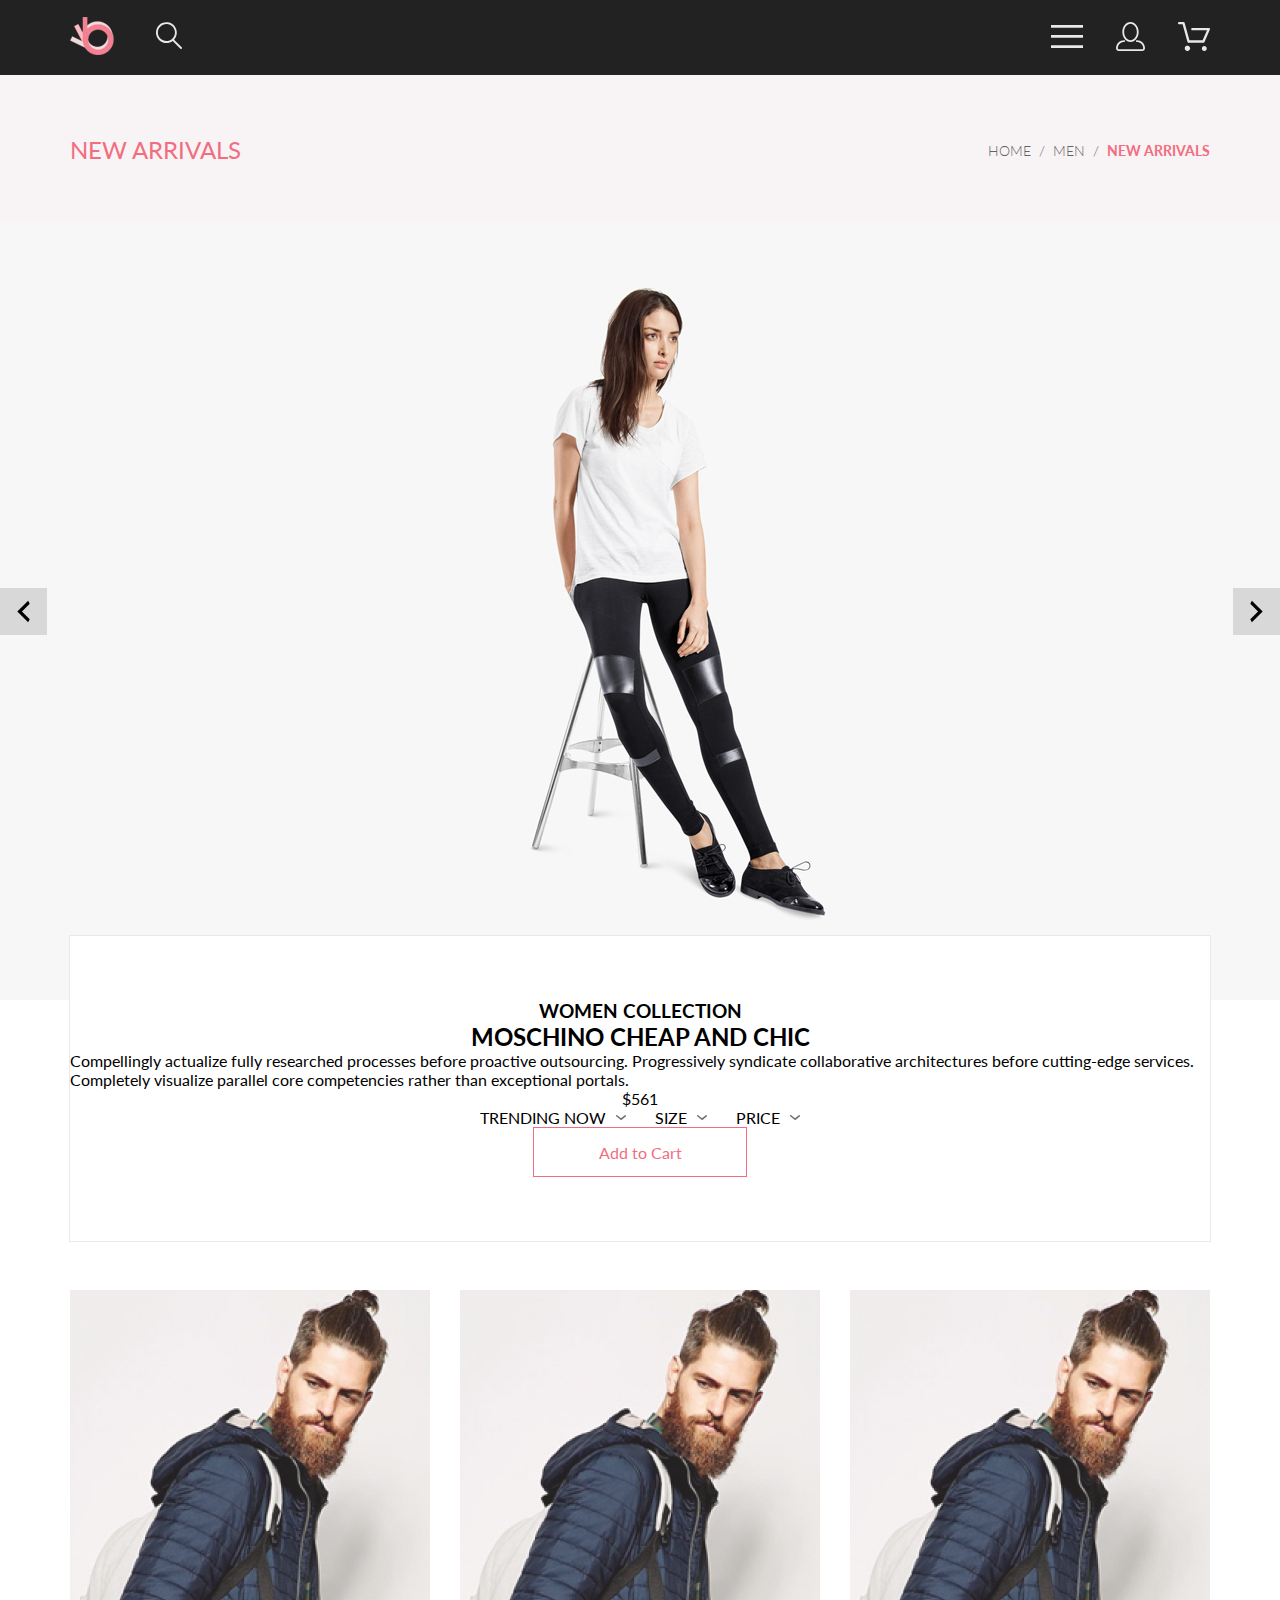
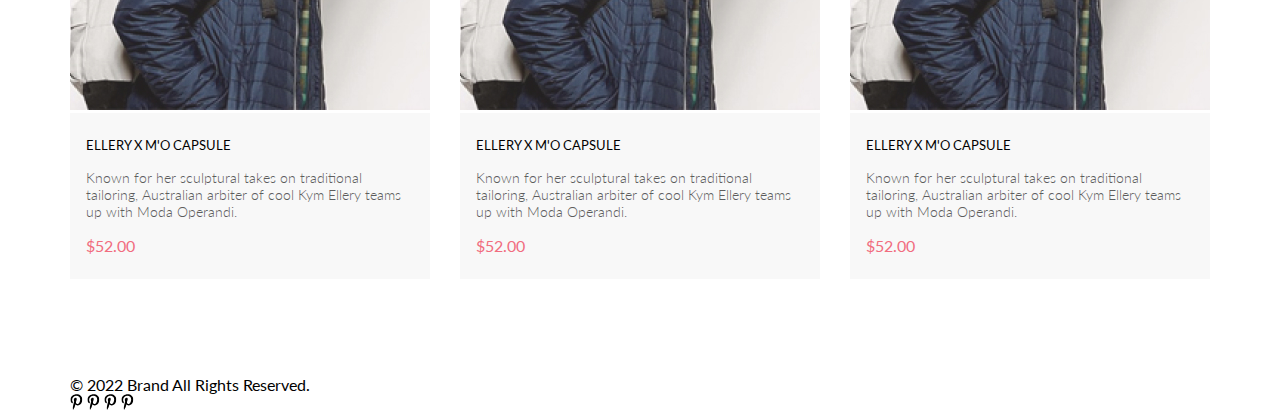
<file: 6S/product.html>
<!DOCTYPE html>
<html lang="en">

<head>
    <link rel="preconnect" href="https://fonts.googleapis.com">
    <link rel="preconnect" href="https://fonts.gstatic.com" crossorigin>
    <link href="https://fonts.googleapis.com/css2?family=Lato:wght@300;400;700;900&display=swap" rel="stylesheet">
    <meta charset="UTF-8">
    <meta http-equiv="X-UA-Compatible" content="IE=edge">
    <meta name="viewport" content="width=device-width, initial-scale=1.0">
    <title>Document</title>
    <link rel="stylesheet" href="style.css">
</head>

<body>
    <header class="header center">
        <div class="header__left">
            <a href="index.html"><img src="img/logo.png" alt="logo"></a>
            <a href="#"><img src="img/search.svg" alt="search"></a>
        </div>
        <nav class="header__right">
            <a href="catalog.html"><img src="img/menu.svg" alt="menu"></a>
            <a href="registration.html"><img src="img/reg.svg" alt="reg"></a>
            <a href="cart.html"><img src="img/cart.svg" alt="cart"></a>
        </nav>
    </header>
    <section class="head center">
        <h2 class="head__heading">NEW ARRIVALS </h2>
        <div class="breadcrumb">
            <div class="breadcrumb__box-link"><a class="breadcrumb__link" href="index.html">HOME</a></div>
            <div class="breadcrumb__box-link"><a class="breadcrumb__link" href="#">MEN</a></div>
            <div class="breadcrumb__box-link"><a class="breadcrumb__link" href="#">NEW ARRIVALS</a></div>
        </div>
    </section>
    <div class="slider">
        <a href="" class="slider__arrow slider__arrow_left">
            <svg width="13" height="23" viewBox="0 0 13 23" fill="none" xmlns="http://www.w3.org/2000/svg">
                <path d="M12.6998 3.7499L4.9498 11.4999L12.6998 19.2499L11.1498 22.3499L0.299805 11.4999L11.1498 0.649902L12.6998 3.7499Z" fill="black"/>
                </svg>

        </a>
        <img src="img/slider.png" alt="slider photo">
        <a href="" class="slider__arrow slider__arrow_right">
            <svg width="13" height="23" viewBox="0 0 13 23" fill="none" xmlns="http://www.w3.org/2000/svg">
                <path d="M0.299805 19.2499L8.0498 11.4999L0.299805 3.7499L1.8498 0.649902L12.6998 11.4999L1.8498 22.3499L0.299805 19.2499Z" fill="black"/>
                </svg>

        </a>
    </div>
    <section class="content">
        <h3>WOMEN COLLECTION</h3>
        <div class="content__line"></div>
        <h2 class="content__heading">MOSCHINO CHEAP AND CHIC</h2>
        <p class="content__text">
            Compellingly actualize fully researched processes before proactive outsourcing. Progressively syndicate collaborative architectures before cutting-edge services. Completely visualize parallel core competencies rather than exceptional portals.
        </p>
        <div class="content__price">$561</div>
        <div class="content__line-big"></div>
        <div class="sort">
            <details class="sort__details">
                <summary class="sort__summary">TRENDING NOW <svg width="11" height="6" viewBox="0 0 11 6" fill="none" xmlns="http://www.w3.org/2000/svg">
                    <path d="M5.00214 5.00214C4.83521 5.00247 4.67343 4.94433 4.54488 4.83782L0.258102 1.2655C0.112196 1.14422 0.0204417 0.969958 0.00302325 0.781035C-0.0143952 0.592112 0.0439493 0.404007 0.165221 0.258101C0.286493 0.112196 0.460759 0.0204417 0.649682 0.00302327C0.838605 -0.0143952 1.02671 0.043949 1.17262 0.165221L5.00214 3.36602L8.83167 0.279536C8.90475 0.220188 8.98884 0.175869 9.0791 0.149125C9.16937 0.122382 9.26403 0.113741 9.35764 0.1237C9.45126 0.133659 9.54198 0.162021 9.6246 0.207156C9.70722 0.252292 9.7801 0.313311 9.83906 0.386705C9.90449 0.460167 9.95405 0.546351 9.98462 0.639855C10.0152 0.733359 10.0261 0.83217 10.0167 0.930097C10.0073 1.02802 9.97784 1.12296 9.93005 1.20895C9.88227 1.29494 9.81723 1.37013 9.73904 1.42982L5.45225 4.88068C5.32002 4.97036 5.16154 5.01312 5.00214 5.00214Z" fill="#6F6E6E"/>
                    </svg>
                </summary>
                <div class="sort__content">

                </div>
            </details>
            <details class="sort__details">
                <summary class="sort__summary">SIZE <svg width="11" height="6" viewBox="0 0 11 6" fill="none" xmlns="http://www.w3.org/2000/svg">
                    <path d="M5.00214 5.00214C4.83521 5.00247 4.67343 4.94433 4.54488 4.83782L0.258102 1.2655C0.112196 1.14422 0.0204417 0.969958 0.00302325 0.781035C-0.0143952 0.592112 0.0439493 0.404007 0.165221 0.258101C0.286493 0.112196 0.460759 0.0204417 0.649682 0.00302327C0.838605 -0.0143952 1.02671 0.043949 1.17262 0.165221L5.00214 3.36602L8.83167 0.279536C8.90475 0.220188 8.98884 0.175869 9.0791 0.149125C9.16937 0.122382 9.26403 0.113741 9.35764 0.1237C9.45126 0.133659 9.54198 0.162021 9.6246 0.207156C9.70722 0.252292 9.7801 0.313311 9.83906 0.386705C9.90449 0.460167 9.95405 0.546351 9.98462 0.639855C10.0152 0.733359 10.0261 0.83217 10.0167 0.930097C10.0073 1.02802 9.97784 1.12296 9.93005 1.20895C9.88227 1.29494 9.81723 1.37013 9.73904 1.42982L5.45225 4.88068C5.32002 4.97036 5.16154 5.01312 5.00214 5.00214Z" fill="#6F6E6E"/>
                    </svg></summary>
                <div class="sort__content">
                    <label class="sort__label">
                        <input type="checkbox" name="" id=""> <span>XS</span>
                    </label>
                    <label class="sort__label">
                        <input type="checkbox" name="" id=""> <span>S</span>
                    </label>
                    <label class="sort__label">
                        <input type="checkbox" name="" id=""> <span>M</span>
                    </label>
                    <label class="sort__label">
                        <input type="checkbox" name="" id=""> <span>L</span>
                    </label>
                </div>
            </details>
            <details class="sort__details">
                <summary class="sort__summary">PRICE <svg width="11" height="6" viewBox="0 0 11 6" fill="none" xmlns="http://www.w3.org/2000/svg">
                    <path d="M5.00214 5.00214C4.83521 5.00247 4.67343 4.94433 4.54488 4.83782L0.258102 1.2655C0.112196 1.14422 0.0204417 0.969958 0.00302325 0.781035C-0.0143952 0.592112 0.0439493 0.404007 0.165221 0.258101C0.286493 0.112196 0.460759 0.0204417 0.649682 0.00302327C0.838605 -0.0143952 1.02671 0.043949 1.17262 0.165221L5.00214 3.36602L8.83167 0.279536C8.90475 0.220188 8.98884 0.175869 9.0791 0.149125C9.16937 0.122382 9.26403 0.113741 9.35764 0.1237C9.45126 0.133659 9.54198 0.162021 9.6246 0.207156C9.70722 0.252292 9.7801 0.313311 9.83906 0.386705C9.90449 0.460167 9.95405 0.546351 9.98462 0.639855C10.0152 0.733359 10.0261 0.83217 10.0167 0.930097C10.0073 1.02802 9.97784 1.12296 9.93005 1.20895C9.88227 1.29494 9.81723 1.37013 9.73904 1.42982L5.45225 4.88068C5.32002 4.97036 5.16154 5.01312 5.00214 5.00214Z" fill="#6F6E6E"/>
                    </svg></summary>
                <div class="sort__content">
                    <label class="sort__label">
                        <input type="checkbox" name="" id=""> <span>XS</span>
                    </label>
                    <label class="sort__label">
                        <input type="checkbox" name="" id=""> <span>S</span>
                    </label>
                    <label class="sort__label">
                        <input type="checkbox" name="" id=""> <span>M</span>
                    </label>
                    <label class="sort__label">
                        <input type="checkbox" name="" id=""> <span>L</span>
                    </label>
                </div>
            </details>
        </div>
        <div class="button">
            Add to Cart</div>
    </section>

    <section class="product-box center">
        <div class="product-box__content">
            <div class="product">
                <img class="product__img" src="img/product1.jpg" alt="">
                <div class="product__content">
                    <a href="product.html" class="product__heading">ELLERY X M'O CAPSULE</a>
                    <p class="product__text">Known for her sculptural takes on traditional tailoring, Australian arbiter of cool Kym Ellery teams up with Moda Operandi.</p>
                    <p class="product__price">$52.00</p>
                </div>
                <a href="#" class="product__add"><svg width="27" height="25" viewBox="0 0 27 25" fill="none" xmlns="http://www.w3.org/2000/svg">
                    <path d="M21.9509 23.2667H21.8386C21.2294 23.2667 20.7177 22.7671 20.6735 22.1294C20.629 21.4607 21.1175 20.8785 21.7626 20.8346C21.788 20.8329 21.8145 20.832 21.8405 20.832C22.4575 20.832 22.9743 21.3219 23.0201 21.9487C23.0319 22.1971 22.9914 22.5514 22.736 22.8439L22.73 22.8507L22.7242 22.8575C22.5275 23.0912 22.2607 23.2321 21.9509 23.2667ZM8.21887 23.2604C7.5683 23.2604 7.03906 22.7174 7.03906 22.05C7.03906 21.3832 7.5683 20.8406 8.21887 20.8406C8.86945 20.8406 9.39868 21.3832 9.39868 22.05C9.39868 22.7174 8.86945 23.2604 8.21887 23.2604Z" fill="white"/>
                    <path d="M21.876 22.2662C21.921 22.2549 21.9423 22.2339 21.96 22.2129C21.9678 22.2037 21.9756 22.1946 21.9835 22.1855C22.02 22.1438 22.0233 22.0553 22.0224 22.0105C22.0092 21.9044 21.9185 21.8315 21.8412 21.8315C21.8375 21.8315 21.8336 21.8317 21.8312 21.8318C21.7531 21.8372 21.6653 21.9409 21.6719 22.0625C21.6813 22.1793 21.7675 22.2662 21.8392 22.2662H21.876ZM8.21954 22.2599C8.31873 22.2599 8.39935 22.1655 8.39935 22.0496C8.39935 21.9341 8.31873 21.8401 8.21954 21.8401C8.12042 21.8401 8.03973 21.9341 8.03973 22.0496C8.03973 22.1655 8.12042 22.2599 8.21954 22.2599ZM21.9995 24.2662C21.9517 24.2662 21.8878 24.2662 21.8392 24.2662C20.7017 24.2662 19.7567 23.3545 19.6765 22.198C19.5964 20.9929 20.4937 19.9183 21.6953 19.8364C21.7441 19.8331 21.7928 19.8315 21.8412 19.8315C22.9799 19.8315 23.9413 20.7324 24.019 21.8884C24.0505 22.4915 23.8741 23.0612 23.4898 23.5012C23.1055 23.9575 22.5764 24.2177 21.9995 24.2662ZM8.21954 24.2599C7.01532 24.2599 6.03973 23.2709 6.03973 22.0496C6.03973 20.8291 7.01532 19.8401 8.21954 19.8401C9.42371 19.8401 10.3994 20.8291 10.3994 22.0496C10.3994 23.2709 9.42371 24.2599 8.21954 24.2599ZM21.1984 17.3938H9.13306C8.70013 17.3938 8.31586 17.1005 8.20331 16.6775L4.27753 2.24768H1.52173C0.993408 2.24768 0.560547 1.80859 0.560547 1.27039C0.560547 0.733032 0.993408 0.292969 1.52173 0.292969H4.99933C5.43134 0.292969 5.81561 0.586304 5.9281 1.01025L9.85394 15.4391H20.5576L24.1144 7.13379H12.2578C11.7286 7.13379 11.2957 6.69373 11.2957 6.15649C11.2957 5.61914 11.7286 5.17908 12.2578 5.17908H25.5886C25.9091 5.17908 26.2141 5.34192 26.3896 5.61914C26.566 5.89539 26.5984 6.23743 26.4697 6.547L22.0795 16.807C21.9193 17.1653 21.5827 17.3938 21.1984 17.3938Z" fill="white"/>
                    <path d="M21.876 22.2662C21.921 22.2549 21.9423 22.2339 21.96 22.2129C21.9678 22.2037 21.9756 22.1946 21.9835 22.1855C22.02 22.1438 22.0233 22.0553 22.0224 22.0105C22.0092 21.9044 21.9185 21.8315 21.8412 21.8315C21.8375 21.8315 21.8336 21.8317 21.8312 21.8318C21.7531 21.8372 21.6653 21.9409 21.6719 22.0625C21.6813 22.1793 21.7675 22.2662 21.8392 22.2662H21.876ZM8.21954 22.2599C8.31873 22.2599 8.39935 22.1655 8.39935 22.0496C8.39935 21.9341 8.31873 21.8401 8.21954 21.8401C8.12042 21.8401 8.03973 21.9341 8.03973 22.0496C8.03973 22.1655 8.12042 22.2599 8.21954 22.2599ZM21.9995 24.2662C21.9517 24.2662 21.8878 24.2662 21.8392 24.2662C20.7017 24.2662 19.7567 23.3545 19.6765 22.198C19.5964 20.9929 20.4937 19.9183 21.6953 19.8364C21.7441 19.8331 21.7928 19.8315 21.8412 19.8315C22.9799 19.8315 23.9413 20.7324 24.019 21.8884C24.0505 22.4915 23.8741 23.0612 23.4898 23.5012C23.1055 23.9575 22.5764 24.2177 21.9995 24.2662ZM8.21954 24.2599C7.01532 24.2599 6.03973 23.2709 6.03973 22.0496C6.03973 20.8291 7.01532 19.8401 8.21954 19.8401C9.42371 19.8401 10.3994 20.8291 10.3994 22.0496C10.3994 23.2709 9.42371 24.2599 8.21954 24.2599ZM21.1984 17.3938H9.13306C8.70013 17.3938 8.31586 17.1005 8.20331 16.6775L4.27753 2.24768H1.52173C0.993408 2.24768 0.560547 1.80859 0.560547 1.27039C0.560547 0.733032 0.993408 0.292969 1.52173 0.292969H4.99933C5.43134 0.292969 5.81561 0.586304 5.9281 1.01025L9.85394 15.4391H20.5576L24.1144 7.13379H12.2578C11.7286 7.13379 11.2957 6.69373 11.2957 6.15649C11.2957 5.61914 11.7286 5.17908 12.2578 5.17908H25.5886C25.9091 5.17908 26.2141 5.34192 26.3896 5.61914C26.566 5.89539 26.5984 6.23743 26.4697 6.547L22.0795 16.807C21.9193 17.1653 21.5827 17.3938 21.1984 17.3938Z" fill="white"/>
                    </svg>
                    Add to Cart</a>
            </div>
            <div class="product">
                <img class="product__img" src="img/product1.jpg" alt="">
                <div class="product__content">
                    <a href="product.html" class="product__heading">ELLERY X M'O CAPSULE</a>
                    <p class="product__text">Known for her sculptural takes on traditional tailoring, Australian arbiter of cool Kym Ellery teams up with Moda Operandi.</p>
                    <p class="product__price">$52.00</p>
                </div>
                <a href="#" class="product__add"><svg width="27" height="25" viewBox="0 0 27 25" fill="none" xmlns="http://www.w3.org/2000/svg">
                    <path d="M21.9509 23.2667H21.8386C21.2294 23.2667 20.7177 22.7671 20.6735 22.1294C20.629 21.4607 21.1175 20.8785 21.7626 20.8346C21.788 20.8329 21.8145 20.832 21.8405 20.832C22.4575 20.832 22.9743 21.3219 23.0201 21.9487C23.0319 22.1971 22.9914 22.5514 22.736 22.8439L22.73 22.8507L22.7242 22.8575C22.5275 23.0912 22.2607 23.2321 21.9509 23.2667ZM8.21887 23.2604C7.5683 23.2604 7.03906 22.7174 7.03906 22.05C7.03906 21.3832 7.5683 20.8406 8.21887 20.8406C8.86945 20.8406 9.39868 21.3832 9.39868 22.05C9.39868 22.7174 8.86945 23.2604 8.21887 23.2604Z" fill="white"/>
                    <path d="M21.876 22.2662C21.921 22.2549 21.9423 22.2339 21.96 22.2129C21.9678 22.2037 21.9756 22.1946 21.9835 22.1855C22.02 22.1438 22.0233 22.0553 22.0224 22.0105C22.0092 21.9044 21.9185 21.8315 21.8412 21.8315C21.8375 21.8315 21.8336 21.8317 21.8312 21.8318C21.7531 21.8372 21.6653 21.9409 21.6719 22.0625C21.6813 22.1793 21.7675 22.2662 21.8392 22.2662H21.876ZM8.21954 22.2599C8.31873 22.2599 8.39935 22.1655 8.39935 22.0496C8.39935 21.9341 8.31873 21.8401 8.21954 21.8401C8.12042 21.8401 8.03973 21.9341 8.03973 22.0496C8.03973 22.1655 8.12042 22.2599 8.21954 22.2599ZM21.9995 24.2662C21.9517 24.2662 21.8878 24.2662 21.8392 24.2662C20.7017 24.2662 19.7567 23.3545 19.6765 22.198C19.5964 20.9929 20.4937 19.9183 21.6953 19.8364C21.7441 19.8331 21.7928 19.8315 21.8412 19.8315C22.9799 19.8315 23.9413 20.7324 24.019 21.8884C24.0505 22.4915 23.8741 23.0612 23.4898 23.5012C23.1055 23.9575 22.5764 24.2177 21.9995 24.2662ZM8.21954 24.2599C7.01532 24.2599 6.03973 23.2709 6.03973 22.0496C6.03973 20.8291 7.01532 19.8401 8.21954 19.8401C9.42371 19.8401 10.3994 20.8291 10.3994 22.0496C10.3994 23.2709 9.42371 24.2599 8.21954 24.2599ZM21.1984 17.3938H9.13306C8.70013 17.3938 8.31586 17.1005 8.20331 16.6775L4.27753 2.24768H1.52173C0.993408 2.24768 0.560547 1.80859 0.560547 1.27039C0.560547 0.733032 0.993408 0.292969 1.52173 0.292969H4.99933C5.43134 0.292969 5.81561 0.586304 5.9281 1.01025L9.85394 15.4391H20.5576L24.1144 7.13379H12.2578C11.7286 7.13379 11.2957 6.69373 11.2957 6.15649C11.2957 5.61914 11.7286 5.17908 12.2578 5.17908H25.5886C25.9091 5.17908 26.2141 5.34192 26.3896 5.61914C26.566 5.89539 26.5984 6.23743 26.4697 6.547L22.0795 16.807C21.9193 17.1653 21.5827 17.3938 21.1984 17.3938Z" fill="white"/>
                    <path d="M21.876 22.2662C21.921 22.2549 21.9423 22.2339 21.96 22.2129C21.9678 22.2037 21.9756 22.1946 21.9835 22.1855C22.02 22.1438 22.0233 22.0553 22.0224 22.0105C22.0092 21.9044 21.9185 21.8315 21.8412 21.8315C21.8375 21.8315 21.8336 21.8317 21.8312 21.8318C21.7531 21.8372 21.6653 21.9409 21.6719 22.0625C21.6813 22.1793 21.7675 22.2662 21.8392 22.2662H21.876ZM8.21954 22.2599C8.31873 22.2599 8.39935 22.1655 8.39935 22.0496C8.39935 21.9341 8.31873 21.8401 8.21954 21.8401C8.12042 21.8401 8.03973 21.9341 8.03973 22.0496C8.03973 22.1655 8.12042 22.2599 8.21954 22.2599ZM21.9995 24.2662C21.9517 24.2662 21.8878 24.2662 21.8392 24.2662C20.7017 24.2662 19.7567 23.3545 19.6765 22.198C19.5964 20.9929 20.4937 19.9183 21.6953 19.8364C21.7441 19.8331 21.7928 19.8315 21.8412 19.8315C22.9799 19.8315 23.9413 20.7324 24.019 21.8884C24.0505 22.4915 23.8741 23.0612 23.4898 23.5012C23.1055 23.9575 22.5764 24.2177 21.9995 24.2662ZM8.21954 24.2599C7.01532 24.2599 6.03973 23.2709 6.03973 22.0496C6.03973 20.8291 7.01532 19.8401 8.21954 19.8401C9.42371 19.8401 10.3994 20.8291 10.3994 22.0496C10.3994 23.2709 9.42371 24.2599 8.21954 24.2599ZM21.1984 17.3938H9.13306C8.70013 17.3938 8.31586 17.1005 8.20331 16.6775L4.27753 2.24768H1.52173C0.993408 2.24768 0.560547 1.80859 0.560547 1.27039C0.560547 0.733032 0.993408 0.292969 1.52173 0.292969H4.99933C5.43134 0.292969 5.81561 0.586304 5.9281 1.01025L9.85394 15.4391H20.5576L24.1144 7.13379H12.2578C11.7286 7.13379 11.2957 6.69373 11.2957 6.15649C11.2957 5.61914 11.7286 5.17908 12.2578 5.17908H25.5886C25.9091 5.17908 26.2141 5.34192 26.3896 5.61914C26.566 5.89539 26.5984 6.23743 26.4697 6.547L22.0795 16.807C21.9193 17.1653 21.5827 17.3938 21.1984 17.3938Z" fill="white"/>
                    </svg>
                    Add to Cart</a>
            </div>
            <div class="product">
                <img class="product__img" src="img/product1.jpg" alt="">
                <div class="product__content">
                    <a href="product.html" class="product__heading">ELLERY X M'O CAPSULE</a>
                    <p class="product__text">Known for her sculptural takes on traditional tailoring, Australian arbiter of cool Kym Ellery teams up with Moda Operandi.</p>
                    <p class="product__price">$52.00</p>
                </div>
                <a href="#" class="product__add"><svg width="27" height="25" viewBox="0 0 27 25" fill="none" xmlns="http://www.w3.org/2000/svg">
                    <path d="M21.9509 23.2667H21.8386C21.2294 23.2667 20.7177 22.7671 20.6735 22.1294C20.629 21.4607 21.1175 20.8785 21.7626 20.8346C21.788 20.8329 21.8145 20.832 21.8405 20.832C22.4575 20.832 22.9743 21.3219 23.0201 21.9487C23.0319 22.1971 22.9914 22.5514 22.736 22.8439L22.73 22.8507L22.7242 22.8575C22.5275 23.0912 22.2607 23.2321 21.9509 23.2667ZM8.21887 23.2604C7.5683 23.2604 7.03906 22.7174 7.03906 22.05C7.03906 21.3832 7.5683 20.8406 8.21887 20.8406C8.86945 20.8406 9.39868 21.3832 9.39868 22.05C9.39868 22.7174 8.86945 23.2604 8.21887 23.2604Z" fill="white"/>
                    <path d="M21.876 22.2662C21.921 22.2549 21.9423 22.2339 21.96 22.2129C21.9678 22.2037 21.9756 22.1946 21.9835 22.1855C22.02 22.1438 22.0233 22.0553 22.0224 22.0105C22.0092 21.9044 21.9185 21.8315 21.8412 21.8315C21.8375 21.8315 21.8336 21.8317 21.8312 21.8318C21.7531 21.8372 21.6653 21.9409 21.6719 22.0625C21.6813 22.1793 21.7675 22.2662 21.8392 22.2662H21.876ZM8.21954 22.2599C8.31873 22.2599 8.39935 22.1655 8.39935 22.0496C8.39935 21.9341 8.31873 21.8401 8.21954 21.8401C8.12042 21.8401 8.03973 21.9341 8.03973 22.0496C8.03973 22.1655 8.12042 22.2599 8.21954 22.2599ZM21.9995 24.2662C21.9517 24.2662 21.8878 24.2662 21.8392 24.2662C20.7017 24.2662 19.7567 23.3545 19.6765 22.198C19.5964 20.9929 20.4937 19.9183 21.6953 19.8364C21.7441 19.8331 21.7928 19.8315 21.8412 19.8315C22.9799 19.8315 23.9413 20.7324 24.019 21.8884C24.0505 22.4915 23.8741 23.0612 23.4898 23.5012C23.1055 23.9575 22.5764 24.2177 21.9995 24.2662ZM8.21954 24.2599C7.01532 24.2599 6.03973 23.2709 6.03973 22.0496C6.03973 20.8291 7.01532 19.8401 8.21954 19.8401C9.42371 19.8401 10.3994 20.8291 10.3994 22.0496C10.3994 23.2709 9.42371 24.2599 8.21954 24.2599ZM21.1984 17.3938H9.13306C8.70013 17.3938 8.31586 17.1005 8.20331 16.6775L4.27753 2.24768H1.52173C0.993408 2.24768 0.560547 1.80859 0.560547 1.27039C0.560547 0.733032 0.993408 0.292969 1.52173 0.292969H4.99933C5.43134 0.292969 5.81561 0.586304 5.9281 1.01025L9.85394 15.4391H20.5576L24.1144 7.13379H12.2578C11.7286 7.13379 11.2957 6.69373 11.2957 6.15649C11.2957 5.61914 11.7286 5.17908 12.2578 5.17908H25.5886C25.9091 5.17908 26.2141 5.34192 26.3896 5.61914C26.566 5.89539 26.5984 6.23743 26.4697 6.547L22.0795 16.807C21.9193 17.1653 21.5827 17.3938 21.1984 17.3938Z" fill="white"/>
                    <path d="M21.876 22.2662C21.921 22.2549 21.9423 22.2339 21.96 22.2129C21.9678 22.2037 21.9756 22.1946 21.9835 22.1855C22.02 22.1438 22.0233 22.0553 22.0224 22.0105C22.0092 21.9044 21.9185 21.8315 21.8412 21.8315C21.8375 21.8315 21.8336 21.8317 21.8312 21.8318C21.7531 21.8372 21.6653 21.9409 21.6719 22.0625C21.6813 22.1793 21.7675 22.2662 21.8392 22.2662H21.876ZM8.21954 22.2599C8.31873 22.2599 8.39935 22.1655 8.39935 22.0496C8.39935 21.9341 8.31873 21.8401 8.21954 21.8401C8.12042 21.8401 8.03973 21.9341 8.03973 22.0496C8.03973 22.1655 8.12042 22.2599 8.21954 22.2599ZM21.9995 24.2662C21.9517 24.2662 21.8878 24.2662 21.8392 24.2662C20.7017 24.2662 19.7567 23.3545 19.6765 22.198C19.5964 20.9929 20.4937 19.9183 21.6953 19.8364C21.7441 19.8331 21.7928 19.8315 21.8412 19.8315C22.9799 19.8315 23.9413 20.7324 24.019 21.8884C24.0505 22.4915 23.8741 23.0612 23.4898 23.5012C23.1055 23.9575 22.5764 24.2177 21.9995 24.2662ZM8.21954 24.2599C7.01532 24.2599 6.03973 23.2709 6.03973 22.0496C6.03973 20.8291 7.01532 19.8401 8.21954 19.8401C9.42371 19.8401 10.3994 20.8291 10.3994 22.0496C10.3994 23.2709 9.42371 24.2599 8.21954 24.2599ZM21.1984 17.3938H9.13306C8.70013 17.3938 8.31586 17.1005 8.20331 16.6775L4.27753 2.24768H1.52173C0.993408 2.24768 0.560547 1.80859 0.560547 1.27039C0.560547 0.733032 0.993408 0.292969 1.52173 0.292969H4.99933C5.43134 0.292969 5.81561 0.586304 5.9281 1.01025L9.85394 15.4391H20.5576L24.1144 7.13379H12.2578C11.7286 7.13379 11.2957 6.69373 11.2957 6.15649C11.2957 5.61914 11.7286 5.17908 12.2578 5.17908H25.5886C25.9091 5.17908 26.2141 5.34192 26.3896 5.61914C26.566 5.89539 26.5984 6.23743 26.4697 6.547L22.0795 16.807C21.9193 17.1653 21.5827 17.3938 21.1984 17.3938Z" fill="white"/>
                    </svg>
                    Add to Cart</a>
            </div>
        </div>
    </section>
    <footer>
        <section class="subscribe center">

        </section>
        <div class="footer center">
            <p class="footer__text">&copy; 2022 Brand All Rights Reserved.</p>
            <div class="icons">
                <a class="icons__link" href="#"><svg width="13" height="16" viewBox="0 0 13 16" fill="none" xmlns="http://www.w3.org/2000/svg">
                    <g clip-path="url(#clip0_128_242)">
                    <path d="M6.74032 0.203125C3.55564 0.203125 0.408203 2.34063 0.408203 5.8C0.408203 8 1.63738 9.25 2.38233 9.25C2.68963 9.25 2.86655 8.3875 2.86655 8.14375C2.86655 7.85313 2.13091 7.23438 2.13091 6.025C2.13091 3.5125 4.03055 1.73125 6.4889 1.73125C8.60271 1.73125 10.1671 2.94062 10.1671 5.1625C10.1671 6.82187 9.50597 9.93437 7.36422 9.93437C6.59133 9.93437 5.93018 9.37188 5.93018 8.56563C5.93018 7.38438 6.74963 6.24062 6.74963 5.02187C6.74963 2.95312 3.835 3.32812 3.835 5.82812C3.835 6.35312 3.90018 6.93437 4.13298 7.4125C3.70463 9.26875 2.82931 12.0344 2.82931 13.9469C2.82931 14.5375 2.91311 15.1188 2.96899 15.7094C3.07452 15.8281 3.02175 15.8156 3.18316 15.7563C4.74757 13.6 4.69169 13.1781 5.3994 10.3562C5.78119 11.0875 6.76826 11.4812 7.55046 11.4812C10.8469 11.4812 12.3275 8.24688 12.3275 5.33125C12.3275 2.22813 9.66427 0.203125 6.74032 0.203125Z" fill="black"/>
                    </g>
                    <defs>
                    <clipPath id="clip0_128_242">
                    <rect width="11.9193" height="16" fill="white" transform="translate(0.408203)"/>
                    </clipPath>
                    </defs>
                    </svg>
                    </a>
                <a class="icons__link" href="#"><svg width="13" height="16" viewBox="0 0 13 16" fill="none" xmlns="http://www.w3.org/2000/svg">
                        <g clip-path="url(#clip0_128_242)">
                        <path d="M6.74032 0.203125C3.55564 0.203125 0.408203 2.34063 0.408203 5.8C0.408203 8 1.63738 9.25 2.38233 9.25C2.68963 9.25 2.86655 8.3875 2.86655 8.14375C2.86655 7.85313 2.13091 7.23438 2.13091 6.025C2.13091 3.5125 4.03055 1.73125 6.4889 1.73125C8.60271 1.73125 10.1671 2.94062 10.1671 5.1625C10.1671 6.82187 9.50597 9.93437 7.36422 9.93437C6.59133 9.93437 5.93018 9.37188 5.93018 8.56563C5.93018 7.38438 6.74963 6.24062 6.74963 5.02187C6.74963 2.95312 3.835 3.32812 3.835 5.82812C3.835 6.35312 3.90018 6.93437 4.13298 7.4125C3.70463 9.26875 2.82931 12.0344 2.82931 13.9469C2.82931 14.5375 2.91311 15.1188 2.96899 15.7094C3.07452 15.8281 3.02175 15.8156 3.18316 15.7563C4.74757 13.6 4.69169 13.1781 5.3994 10.3562C5.78119 11.0875 6.76826 11.4812 7.55046 11.4812C10.8469 11.4812 12.3275 8.24688 12.3275 5.33125C12.3275 2.22813 9.66427 0.203125 6.74032 0.203125Z" fill="black"/>
                        </g>
                        <defs>
                        <clipPath id="clip0_128_242">
                        <rect width="11.9193" height="16" fill="white" transform="translate(0.408203)"/>
                        </clipPath>
                        </defs>
                        </svg>
                        </a>
                <a class="icons__link" href="#"><svg width="13" height="16" viewBox="0 0 13 16" fill="none" xmlns="http://www.w3.org/2000/svg">
                            <g clip-path="url(#clip0_128_242)">
                            <path d="M6.74032 0.203125C3.55564 0.203125 0.408203 2.34063 0.408203 5.8C0.408203 8 1.63738 9.25 2.38233 9.25C2.68963 9.25 2.86655 8.3875 2.86655 8.14375C2.86655 7.85313 2.13091 7.23438 2.13091 6.025C2.13091 3.5125 4.03055 1.73125 6.4889 1.73125C8.60271 1.73125 10.1671 2.94062 10.1671 5.1625C10.1671 6.82187 9.50597 9.93437 7.36422 9.93437C6.59133 9.93437 5.93018 9.37188 5.93018 8.56563C5.93018 7.38438 6.74963 6.24062 6.74963 5.02187C6.74963 2.95312 3.835 3.32812 3.835 5.82812C3.835 6.35312 3.90018 6.93437 4.13298 7.4125C3.70463 9.26875 2.82931 12.0344 2.82931 13.9469C2.82931 14.5375 2.91311 15.1188 2.96899 15.7094C3.07452 15.8281 3.02175 15.8156 3.18316 15.7563C4.74757 13.6 4.69169 13.1781 5.3994 10.3562C5.78119 11.0875 6.76826 11.4812 7.55046 11.4812C10.8469 11.4812 12.3275 8.24688 12.3275 5.33125C12.3275 2.22813 9.66427 0.203125 6.74032 0.203125Z" fill="black"/>
                            </g>
                            <defs>
                            <clipPath id="clip0_128_242">
                            <rect width="11.9193" height="16" fill="white" transform="translate(0.408203)"/>
                            </clipPath>
                            </defs>
                            </svg>
                            </a>
                <a class="icons__link" href="#"><svg width="13" height="16" viewBox="0 0 13 16" fill="none" xmlns="http://www.w3.org/2000/svg">
                                <g clip-path="url(#clip0_128_242)">
                                <path d="M6.74032 0.203125C3.55564 0.203125 0.408203 2.34063 0.408203 5.8C0.408203 8 1.63738 9.25 2.38233 9.25C2.68963 9.25 2.86655 8.3875 2.86655 8.14375C2.86655 7.85313 2.13091 7.23438 2.13091 6.025C2.13091 3.5125 4.03055 1.73125 6.4889 1.73125C8.60271 1.73125 10.1671 2.94062 10.1671 5.1625C10.1671 6.82187 9.50597 9.93437 7.36422 9.93437C6.59133 9.93437 5.93018 9.37188 5.93018 8.56563C5.93018 7.38438 6.74963 6.24062 6.74963 5.02187C6.74963 2.95312 3.835 3.32812 3.835 5.82812C3.835 6.35312 3.90018 6.93437 4.13298 7.4125C3.70463 9.26875 2.82931 12.0344 2.82931 13.9469C2.82931 14.5375 2.91311 15.1188 2.96899 15.7094C3.07452 15.8281 3.02175 15.8156 3.18316 15.7563C4.74757 13.6 4.69169 13.1781 5.3994 10.3562C5.78119 11.0875 6.76826 11.4812 7.55046 11.4812C10.8469 11.4812 12.3275 8.24688 12.3275 5.33125C12.3275 2.22813 9.66427 0.203125 6.74032 0.203125Z" fill="black"/>
                                </g>
                                <defs>
                                <clipPath id="clip0_128_242">
                                <rect width="11.9193" height="16" fill="white" transform="translate(0.408203)"/>
                                </clipPath>
                                </defs>
                                </svg>
                                </a>
            </div>
        </div>
    </footer>
</body>

</html>
</file>
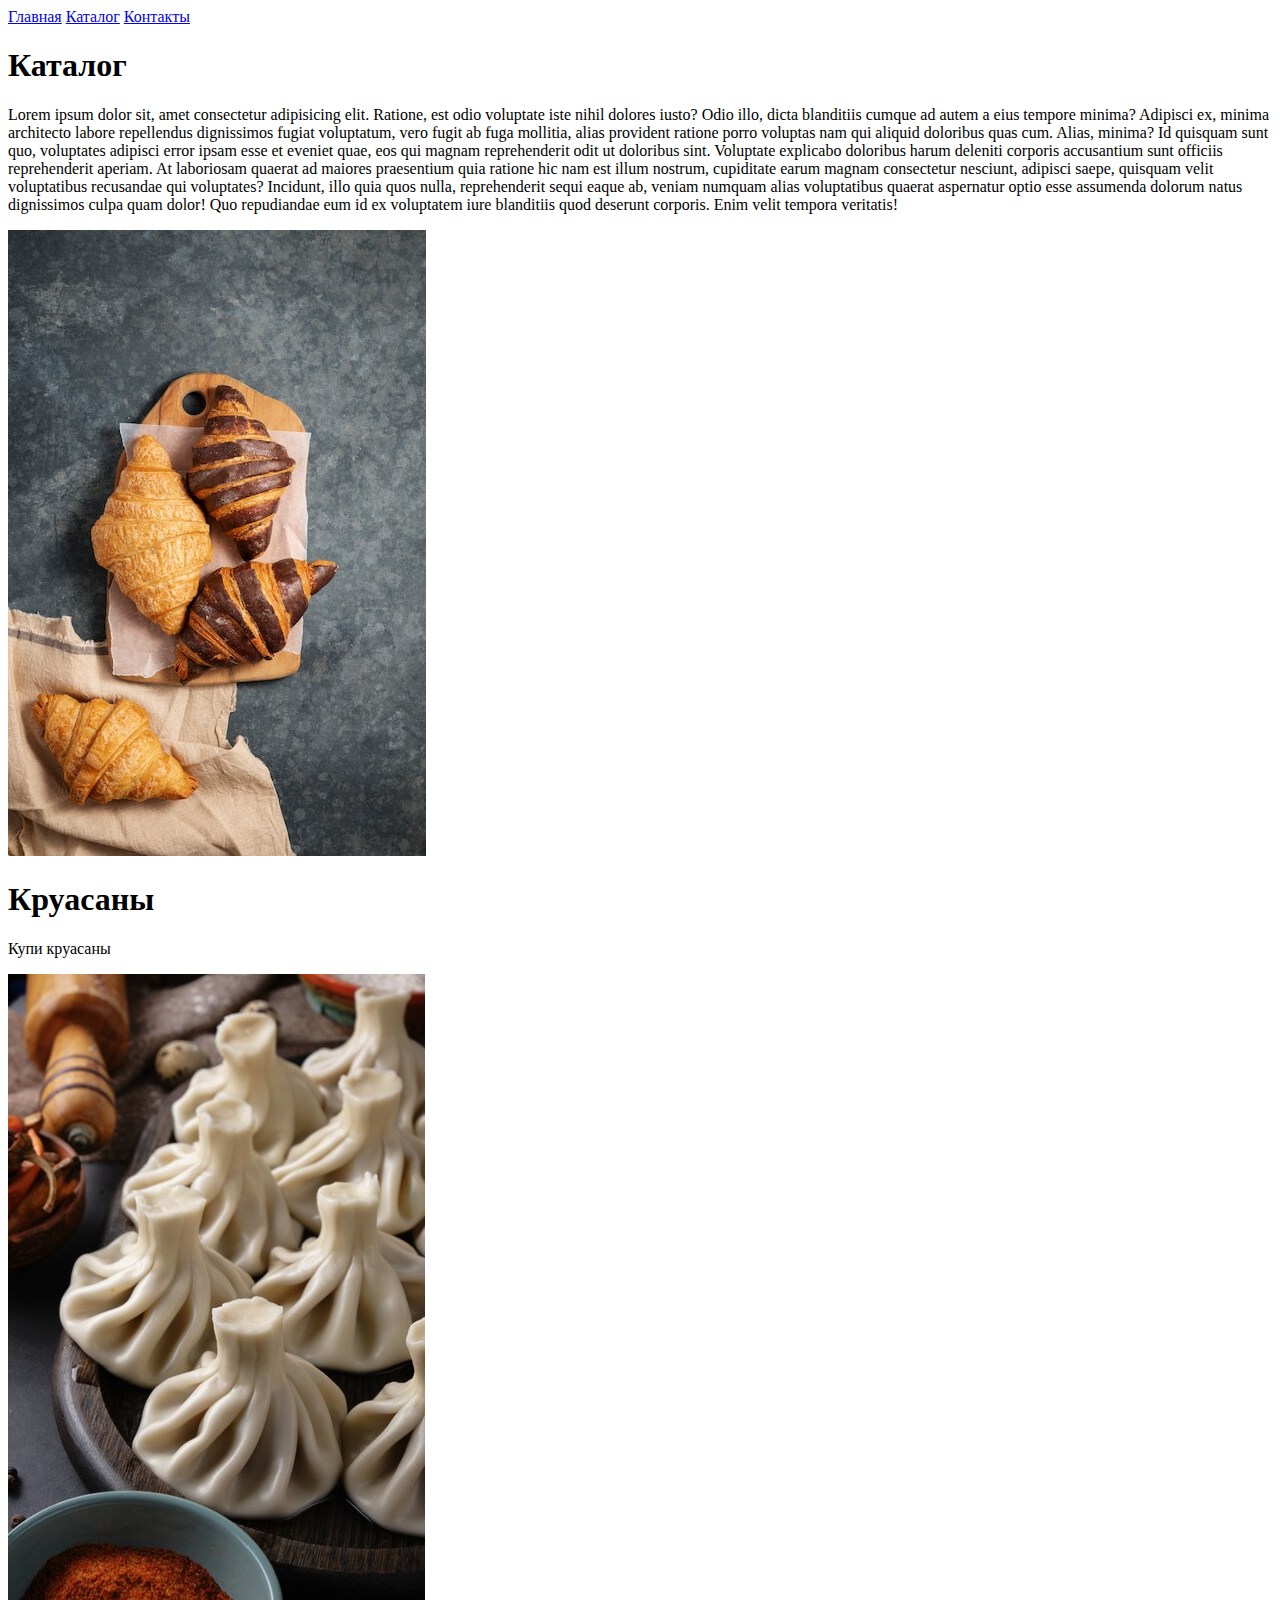
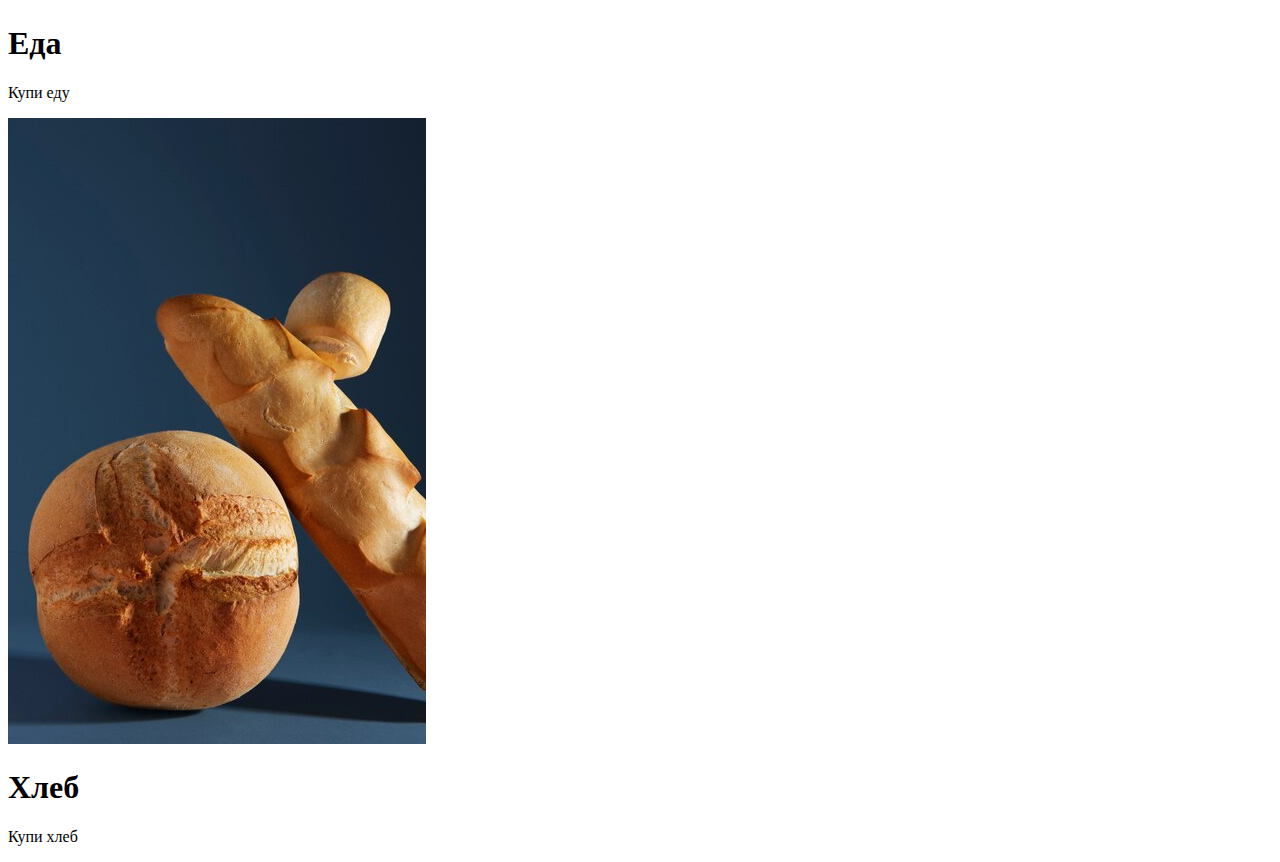
<file: catalog/catalog.html>
<!DOCTYPE html>
<html lang="ru">

<head>
    <meta charset="UTF-8">
    <meta name="viewport" content="width=device-width, initial-scale=1.0">
    <title>Каталог</title>
</head>

<body>
    <a class="nuv_link" href="../index.html">Главная</a>
    <a class="nuv_link" href="catalog.html">Каталог</a>
    <a class="nuv_link" href="../contacts/contacts.html">Контакты</a>
    <h1 class="title">Каталог</h1>
    <p class="text">Lorem ipsum dolor sit, amet consectetur adipisicing elit. Ratione, est odio voluptate iste nihil
        dolores iusto? Odio illo, dicta blanditiis cumque ad autem a eius tempore minima? Adipisci ex, minima architecto
        labore repellendus dignissimos fugiat voluptatum, vero fugit ab fuga mollitia, alias provident ratione porro
        voluptas nam qui aliquid doloribus quas cum. Alias, minima? Id quisquam sunt quo, voluptates adipisci error
        ipsam esse et eveniet quae, eos qui magnam reprehenderit odit ut doloribus sint. Voluptate explicabo doloribus
        harum deleniti corporis accusantium sunt officiis reprehenderit aperiam. At laboriosam quaerat ad maiores
        praesentium quia ratione hic nam est illum nostrum, cupiditate earum magnam consectetur nesciunt, adipisci
        saepe, quisquam velit voluptatibus recusandae qui voluptates? Incidunt, illo quia quos nulla, reprehenderit
        sequi eaque ab, veniam numquam alias voluptatibus quaerat aspernatur optio esse assumenda dolorum natus
        dignissimos culpa quam dolor! Quo repudiandae eum id ex voluptatem iure blanditiis quod deserunt corporis. Enim
        velit tempora veritatis!</p>
    <img src="../img/1.jpg">
    <h1>Круасаны</h1>
    <p>Купи круасаны</p>
    <img src="../img/2.jpg">
    <h1>Еда</h1>
    <p>Купи еду</p>
    <img src="../img/3.jpg">
    <h1>Хлеб</h1>
    <p>Купи хлеб</p>
</body>

</html>
</file>
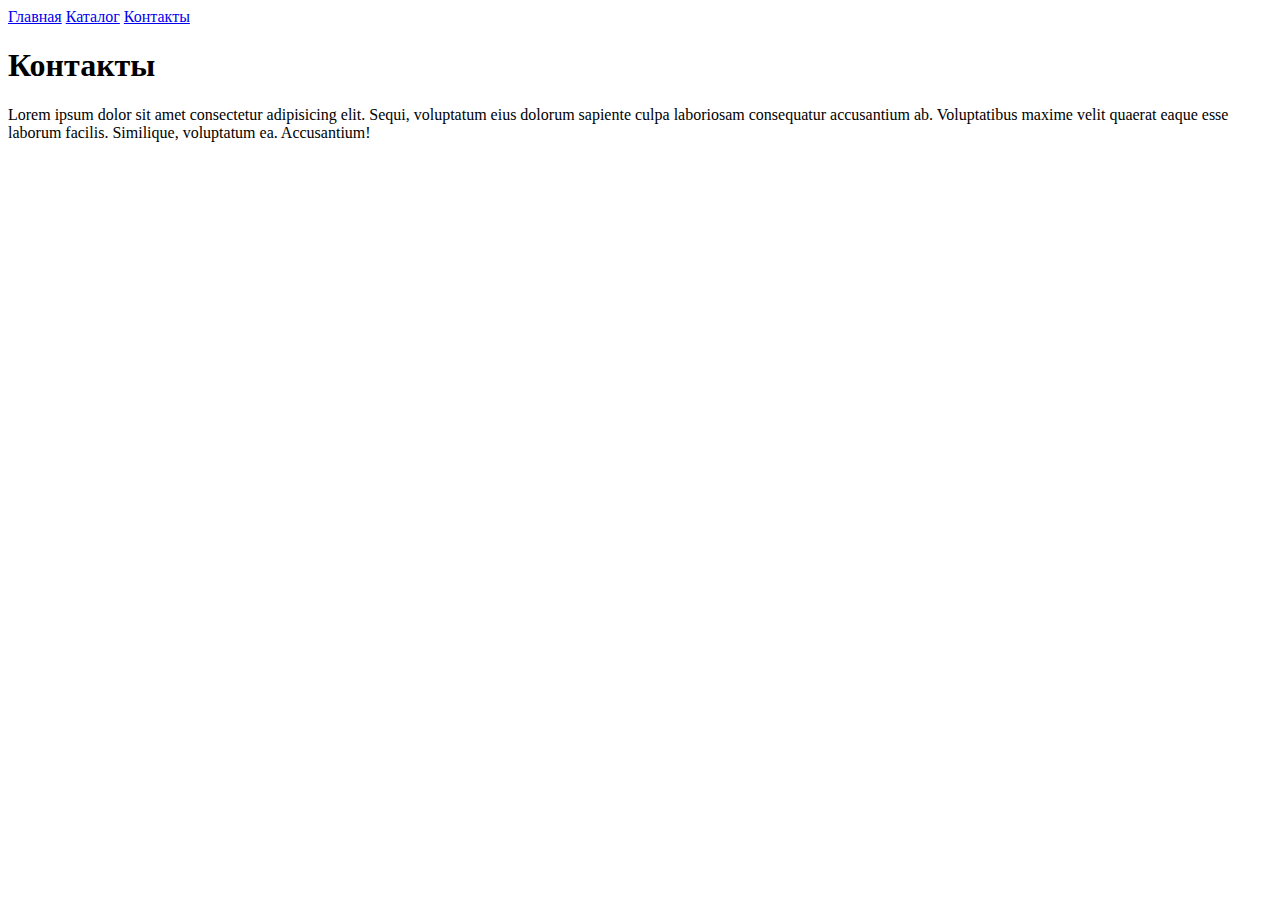
<file: contacts/contacts.html>
<!DOCTYPE html>
<html lang="ru">

<head>
    <meta charset="UTF-8">
    <meta http-equiv="X-UA-Compatible" content="IE=edge">
    <meta name="viewport" content="width=device-width, initial-scale=1.0">
    <title>Контакты</title>
</head>

<body>
    <a class="nuv_link" href="../index.html">Главная</a>
    <a class="nuv_link" href="../catalog/catalog.html">Каталог</a>
    <a class="nuv_link" href="contacts.html">Контакты</a>
    <h1 class="title">Контакты</h1>
    <p class="text">Lorem ipsum dolor sit amet consectetur adipisicing elit. Sequi, voluptatum eius dolorum sapiente
        culpa laboriosam consequatur accusantium ab. Voluptatibus maxime velit quaerat eaque esse laborum facilis.
        Similique, voluptatum ea. Accusantium!</p>
</body>

</html>
</file>
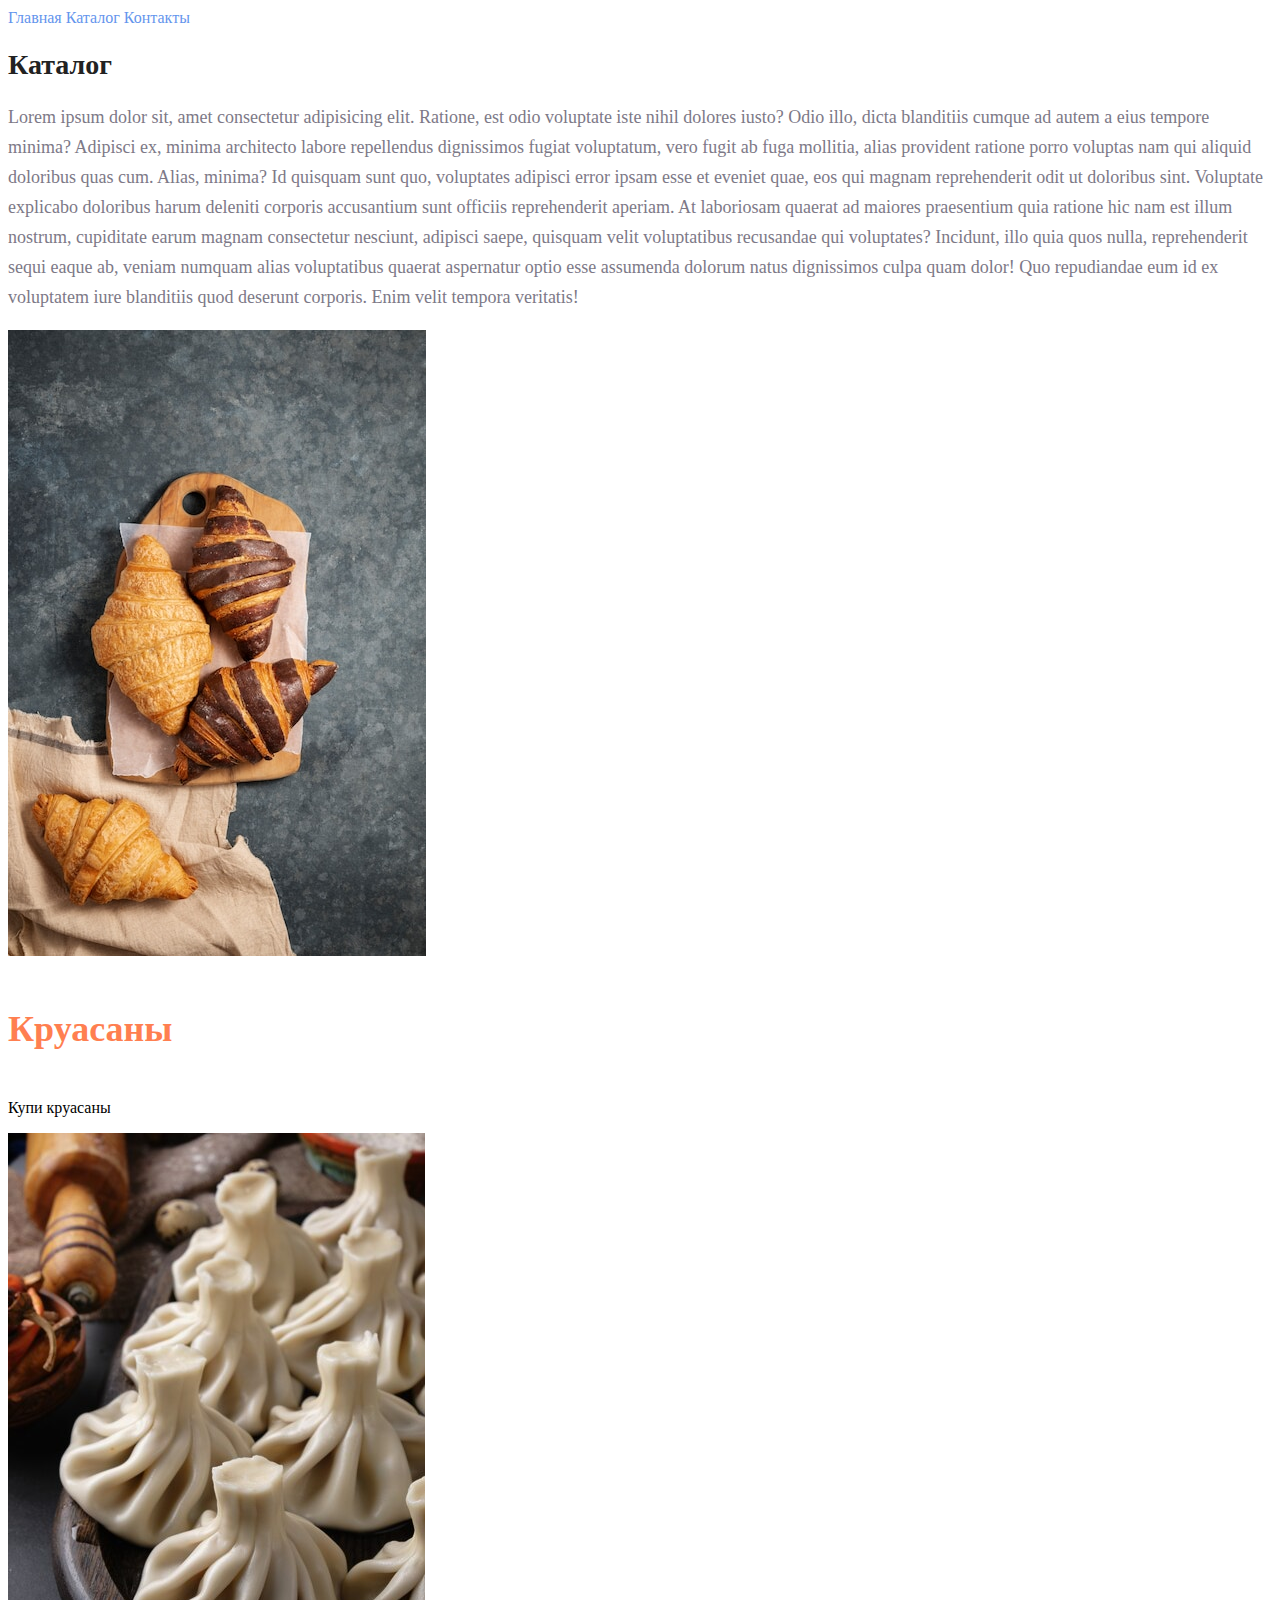
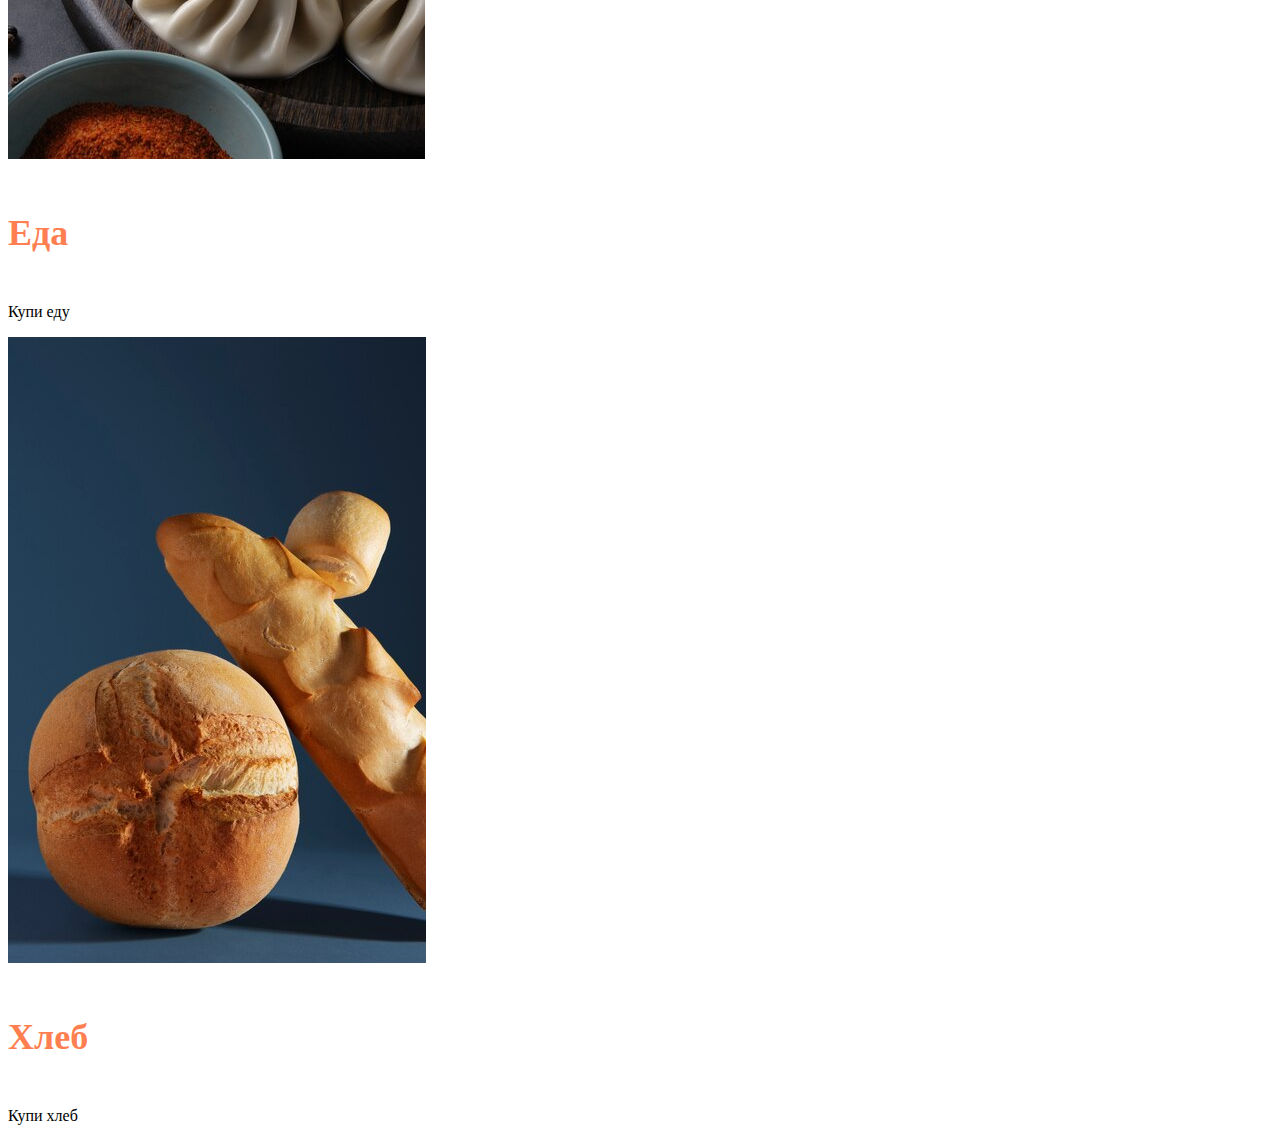
<file: 1S/catalog/catalog.html>
<!DOCTYPE html>
<html lang="ru">

<head>
    <meta charset="UTF-8">
    <meta name="viewport" content="width=device-width, initial-scale=1.0">
    <title>Каталог</title>
    <link rel="stylesheet" href="../css/style.css">
</head>

<body>
    <a class="nav_link" href="../index.html">Главная</a>
    <a class="nav_link" href="catalog.html">Каталог</a>
    <a class="nav_link" href="../contacts/contacts.html">Контакты</a>
    <h1 class="main_header">Каталог</h1>
    <p class="text">Lorem ipsum dolor sit, amet consectetur adipisicing elit. Ratione, est odio voluptate iste nihil
        dolores iusto? Odio illo, dicta blanditiis cumque ad autem a eius tempore minima? Adipisci ex, minima architecto
        labore repellendus dignissimos fugiat voluptatum, vero fugit ab fuga mollitia, alias provident ratione porro
        voluptas nam qui aliquid doloribus quas cum. Alias, minima? Id quisquam sunt quo, voluptates adipisci error
        ipsam esse et eveniet quae, eos qui magnam reprehenderit odit ut doloribus sint. Voluptate explicabo doloribus
        harum deleniti corporis accusantium sunt officiis reprehenderit aperiam. At laboriosam quaerat ad maiores
        praesentium quia ratione hic nam est illum nostrum, cupiditate earum magnam consectetur nesciunt, adipisci
        saepe, quisquam velit voluptatibus recusandae qui voluptates? Incidunt, illo quia quos nulla, reprehenderit
        sequi eaque ab, veniam numquam alias voluptatibus quaerat aspernatur optio esse assumenda dolorum natus
        dignissimos culpa quam dolor! Quo repudiandae eum id ex voluptatem iure blanditiis quod deserunt corporis. Enim
        velit tempora veritatis!</p>
    <img src="../img/1.jpg">
    <h2 class="sub_header">Круасаны</h2>
    <p>Купи круасаны</p>
    <img src="../img/2.jpg">
    <h2 class="sub_header">Еда</h2>
    <p>Купи еду</p>
    <img src="../img/3.jpg">
    <h2 class="sub_header">Хлеб</h2>
    <p>Купи хлеб</p>
</body>

</html>
</file>
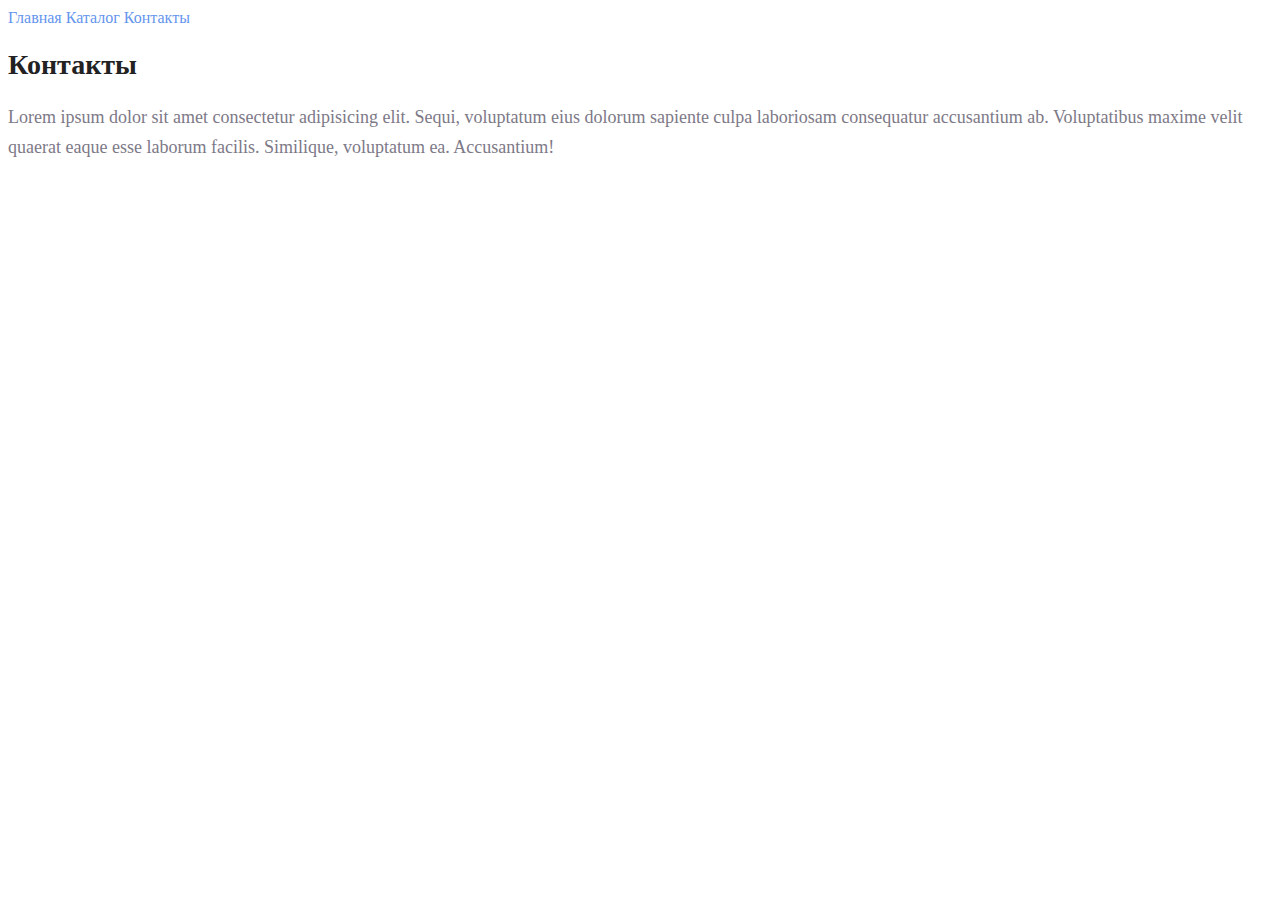
<file: 1S/contacts/contacts.html>
<!DOCTYPE html>
<html lang="ru">

<head>
    <meta charset="UTF-8">
    <meta http-equiv="X-UA-Compatible" content="IE=edge">
    <meta name="viewport" content="width=device-width, initial-scale=1.0">
    <title>Контакты</title>
    <link rel="stylesheet" href="../css/style.css">
</head>

<body>
    <a class="nav_link" href="../index.html">Главная</a>
    <a class="nav_link" href="../catalog/catalog.html">Каталог</a>
    <a class="nav_link" href="contacts.html">Контакты</a>
    <h1 class="main_header">Контакты</h1>
    <p class="text">Lorem ipsum dolor sit amet consectetur adipisicing elit. Sequi, voluptatum eius dolorum sapiente
        culpa laboriosam consequatur accusantium ab. Voluptatibus maxime velit quaerat eaque esse laborum facilis.
        Similique, voluptatum ea. Accusantium!</p>
</body>

</html>
</file>
<file: 1S/css/style.css>
a {
    text-decoration: none;
}

.nav_link {
    color: cornflowerblue;
    font-size: 16px;
    line-height: 20px;
}

.main_header {
    color: #222222;
    font-size: 28px;
    line-height: 36px;
    font-weight: bold;
}

.text {
    font-style: normal;
    font-weight: 300;
    font-size: 18px;
    line-height: 30px;
    color: #7D7987
}

.sub_header {
    color: coral;
    font-style: normal;
    font-weight: 700;
    font-size: 36px;
    line-height: 80px;
}
</file>
<file: 3S/css/style.css>
@import url('https://fonts.cdnfonts.com/css/gilroy-bold');

* {
    padding: 0;
    margin: 0;
    box-sizing: border-box;
    text-decoration: none;
}

body {
    scroll-behavior: smooth;
    text-rendering: optimizeSpeed;
    background: #FFFFFF;
}

img {
    display: block;
    max-width: 100%;
}

.container {
    width: 1146px;
    margin: 0 auto;
}

header {
    margin-bottom: 82.71px;
    margin-top: 40px;
}

.header__wrapper {
    display: flex;
    justify-content: space-between;
    align-items: center;
}

.navigation {

    width: 533px;
    display: flex;
    justify-content: space-between;
}

.link {
    font-family: 'Gilroy-Medium';
    font-size: 14px;
    line-height: 16px;
    color: #000000;
}

.navigation a:hover {

    color: #F25822;
}

.nav_select {
    border: none;
    position: relative;
    outline: none;

}

main {
    margin-bottom: 162px;
    margin-top: 89px;
}

.main__content {
    display: flex;
    justify-content: space-between;
}


.big-title {
    font-family: 'Gilroy-Bold';
    font-size: 60px;
    line-height: 70px;
    color: #000000;
    margin-bottom: 17px;
    width: 522px;
}

.text {
    font-family: 'Gilroy-Medium', sans-serif;
    font-size: 20px;
    line-height: 23px;
    color: #888888;
    margin-bottom: 37px;
    width: 466px;
}

.buttons-list {
    margin-top: 37px;
}

.button {
    width: 140px;
    height: 50px;
    background: #F25822;
    box-shadow: 4px 4px 8px rgba(242, 88, 34, 0.2);
    border-radius: 50px;
    font-family: 'Gilroy-Bold';
    font-size: 15px;
    line-height: 18px;
    color: #FFFFFF;
}

.button1 {
    width: 140px;
    height: 50px;
    border-radius: 50px;
    font-family: 'Gilroy-Bold';
    font-size: 15px;
    line-height: 18px;
    color: #AAAAAA;
    border: #FFFFFF;
    background-color: #FFFFFF;
}

.button:hover {
    background: #cc3d09;
}

.button1:hover {
    background: #c0bdbd;
    color: #FFFFFF;
}

.logos {
    display: flex;
    width: 1170px;
    justify-content: space-between;
    padding-top: 100px;
    padding-bottom: 100px;
}

.features {
    display: flex;
    padding-bottom: 100px;
    padding-top: 100px;
    justify-content: space-between;
}

.features_card {
    padding: 30px;
    padding-top: 40px;
}

.features_card:hover {
    box-shadow: 15px 25px 56px 6px rgba(0, 0, 0, 0.06);
}

.features_card h2 {
    padding-top: 25px;
    padding-bottom: 17px;
    font-family: 'Gilroy-Bold';
    font-size: 24px;
    line-height: 28px;
    color: #000000;
}

.features_card p {
    padding-bottom: 25px;
    font-family: 'Gilroy-Regular';
    font-size: 15px;
    line-height: 150%;
    color: #666666;
}

.features_card button {
    font-family: 'Gilroy-Bold';
    font-size: 11px;
    line-height: 150%;
    color: #000000;
    border: none;
    outline: none;
    background-color: #FFFFFF;
}

.second__content {
    background-color: #FAFAFA;
    padding-bottom: 100px;
}

.second__content_title {
    display: flex;
    padding-top: 92px;
    padding-bottom: 54px;
    align-items: center;
    flex-direction: column;
}

.second__content_title h1 {
    font-family: 'Gilroy-Bold';
    font-size: 45px;
    line-height: 53px;
    color: #000000;
    padding-bottom: 19px;
}

.second__content_title p {
    width: 682px;
    font-family: 'Gilroy-Regular';
    font-size: 16px;
    line-height: 150%;
    text-align: center;
    color: #666666;
}

.services__high {
    display: grid;
    grid-template-columns: 1fr 1fr 1fr;
    gap: 30px;
}

.services {
    background-color: #FFFFFF;
    display: flex;
    align-items: center;
    flex-direction: column;
}

.services:hover {
    box-shadow: 15px 25px 60px -5px rgba(0, 0, 0, 0.1);
}

.services h2 {
    padding-top: 25px;
    padding-bottom: 22px;
    font-family: 'Gilroy-Bold';
    font-size: 24px;
    line-height: 28px;
    color: #000000;
}

.services p {
    font-family: 'Gilroy-Regular';
    font-size: 15px;
    line-height: 150%;
    text-align: center;
    color: #AAAAAA;
    padding-left: 30px;
    padding-right: 30px;
    padding-bottom: 39px;
}

.services button {
    width: 150px;
    height: 50px;
    margin-left: 100px;
    margin-right: 120px;
    margin-bottom: 50px;
    padding: 15px;
    font-family: 'Gilroy-Bold';
    font-size: 13px;
    line-height: 150%;
    text-align: center;
    color: #FFFFFF;
    background: #F25822;
    box-shadow: 4px 4px 8px rgba(242, 88, 34, 0.2);
    border-radius: 50px;
    border: #F25822;
}
</file>
<file: 6S/style.css>
* {
  margin: 0;
  padding: 0;
}

body {
  font-family: 'Lato', sans-serif;
}

img {
  max-width: 100%;
}

a {
  text-decoration: none;
}

summary {
  display: block;
}

summary::-webkit-details-marker {
  display: none;
}

.center {
  padding-left: calc(50% - 570px);
  padding-right: calc(50% - 570px);
}

.top {
  position: relative;
  overflow: hidden;
}

.header {
  min-height: 75px;
  background: #222222;
  display: -webkit-box;
  display: -ms-flexbox;
  display: flex;
  -webkit-box-orient: horizontal;
  -webkit-box-direction: normal;
  -ms-flex-direction: row;
  flex-direction: row;
  -ms-flex-wrap: wrap;
  flex-wrap: wrap;
  -webkit-box-pack: justify;
  -ms-flex-pack: justify;
  justify-content: space-between;
  -webkit-box-align: center;
  -ms-flex-align: center;
  align-items: center;
}

.header__left {
  display: -webkit-box;
  display: -ms-flexbox;
  display: flex;
  -webkit-box-align: center;
  -ms-flex-align: center;
  align-items: center;
  gap: 41px;
}

.header__right {
  display: -webkit-box;
  display: -ms-flexbox;
  display: flex;
  -webkit-box-align: center;
  -ms-flex-align: center;
  align-items: center;
  gap: 33px;
}

.header__checkbox {
  position: absolute;
  visibility: hidden;
  left: -9999999px;
}

.header__checkbox:checked~.mobile-menu {
  right: 0;
}

.mobile-menu {
  position: absolute;
  top: 75px;
  right: -232px;
  z-index: 1;
  -webkit-transition: right 0.6s;
  transition: right 0.6s;
  width: 232px;
  background: #FFFFFF;
  -webkit-box-shadow: 6px 4px 35px rgba(0, 0, 0, 0.21);
  box-shadow: 6px 4px 35px rgba(0, 0, 0, 0.21);
  padding: 32px;
  -webkit-box-sizing: border-box;
  box-sizing: border-box;
}

.mobile-menu__link-site {
  -webkit-box-align: center;
  -ms-flex-align: center;
  align-items: center;
  -ms-flex-pack: distribute;
  justify-content: space-around;
  background-color: #e8e8e8;
  padding: 8px;
  border-radius: 10px;
  margin-bottom: 24px;
  display: none;
}

.mobile-menu__heading {
  font-style: normal;
  font-weight: 700;
  font-size: 14px;
  line-height: 17px;
  color: #000000;
}

.mobile-menu__link {
  font-style: normal;
  font-weight: 400;
  font-size: 14px;
  line-height: 17px;
  color: #6F6E6E;
}

.mobile-menu__link:hover {
  color: #F16D7F;
}

.mobile-menu__title {
  font-style: normal;
  font-weight: 400;
  font-size: 14px;
  line-height: 17px;
  color: #F16D7F;
}

.mobile-menu__list {
  list-style-type: none;
  padding-left: 21px;
  display: -webkit-box;
  display: -ms-flexbox;
  display: flex;
  -webkit-box-orient: vertical;
  -webkit-box-direction: normal;
  -ms-flex-direction: column;
  flex-direction: column;
  gap: 11px;
  margin-top: 12px;
}

.mobile-menu__box {
  display: -webkit-box;
  display: -ms-flexbox;
  display: flex;
  -webkit-box-orient: vertical;
  -webkit-box-direction: normal;
  -ms-flex-direction: column;
  flex-direction: column;
  gap: 20px;
  margin-top: 24px;
}

.promo {
  display: -webkit-box;
  display: -ms-flexbox;
  display: flex;
  background: #F1E4E6;
  padding-left: calc(50% - 800px);
  padding-right: calc(50% - 800px);
}

.promo__img {
  width: 50%;
}

.promo__info {
  border-left: 12px solid #F16D7F;
  padding-left: 16px;
  margin-top: 48%;
}

.promo__title {
  font-style: normal;
  font-weight: 900;
  font-size: 48px;
  line-height: 58px;
  color: #222222;
}

.promo__heading {
  font-style: normal;
  font-weight: 700;
  font-size: 32px;
  line-height: 38px;
  color: #222222;
}

.promo__content {
  padding-left: 64px;
}

.sale {
  display: -ms-grid;
  display: grid;
  gap: 30px;
  grid-template-columns: repeat(3, 1fr);
  padding-top: 64px;
  padding-bottom: 96px;
}

.sale__item {
  position: relative;
}

.sale__content {
  position: absolute;
  width: 100%;
  height: 100%;
  top: 0;
  left: 0;
  display: -webkit-box;
  display: -ms-flexbox;
  display: flex;
  -webkit-box-orient: vertical;
  -webkit-box-direction: normal;
  -ms-flex-direction: column;
  flex-direction: column;
  -webkit-box-pack: center;
  -ms-flex-pack: center;
  justify-content: center;
  -webkit-box-align: center;
  -ms-flex-align: center;
  align-items: center;
}

.sale__item_big {
  min-height: 180px;
  grid-column: 1 / -1;
}

.sale__text {
  font-style: normal;
  font-weight: 400;
  font-size: 16px;
  line-height: 19px;
  text-align: center;
  color: #FFFFFF;
}

.sale__heading {
  font-style: normal;
  font-weight: 700;
  font-size: 24px;
  line-height: 29px;
  text-align: center;
  color: #F16D7F;
}

.product-box {
  padding-bottom: 96px;
}

.product-box__heading {
  font-style: normal;
  font-weight: 400;
  font-size: 30px;
  line-height: 36px;
  text-align: center;
  color: #222222;
}

.product-box__text {
  font-style: normal;
  font-weight: 400;
  font-size: 14px;
  line-height: 17px;
  text-align: center;
  margin-top: 6px;
  color: #9F9F9F;
}

.product-box__content {
  margin-top: 48px;
  display: -ms-grid;
  display: grid;
  -ms-grid-columns: (360px)[auto-fit];
  grid-template-columns: repeat(auto-fit, 360px);
  -webkit-box-pack: center;
  -ms-flex-pack: center;
  justify-content: center;
  gap: 30px;
}

.product {
  position: relative;
}

.product:hover .product__img {
  -webkit-filter: brightness(0.5);
  filter: brightness(0.5);
}

.product:hover .product__add {
  display: -webkit-box;
  display: -ms-flexbox;
  display: flex;
}

.product__img {
  width: 100%;
}

.product__add {
  position: absolute;
  top: 188px;
  left: 111px;
  border: 1px solid #fff;
  width: 139px;
  height: 44px;
  font-style: normal;
  font-weight: 400;
  font-size: 14px;
  line-height: 17px;
  display: none;
  -webkit-box-align: center;
  -ms-flex-align: center;
  align-items: center;
  -webkit-box-pack: center;
  -ms-flex-pack: center;
  justify-content: center;
  gap: 11px;
  color: #FFFFFF;
}

.product__add:hover {
  -webkit-box-shadow: 0 0 5px #fff;
  box-shadow: 0 0 5px #fff;
}

.product__add:hover svg path {
  fill: #F16D7F;
}

.product__content {
  background: #F8F8F8;
  display: -webkit-box;
  display: -ms-flexbox;
  display: flex;
  -webkit-box-orient: vertical;
  -webkit-box-direction: normal;
  -ms-flex-direction: column;
  flex-direction: column;
  -webkit-box-pack: center;
  -ms-flex-pack: center;
  justify-content: center;
  -webkit-box-align: start;
  -ms-flex-align: start;
  align-items: flex-start;
  padding: 24px 16px;
  gap: 16px;
}

.product__heading {
  font-style: normal;
  font-weight: 400;
  font-size: 13px;
  line-height: 16px;
  color: #000000;
}

.product__text {
  font-style: normal;
  font-weight: 300;
  font-size: 14px;
  line-height: 17px;
  color: #5D5D5D;
}

.product__price {
  font-style: normal;
  font-weight: 400;
  font-size: 16px;
  line-height: 19px;
  color: #F16D7F;
}

.advantages {
  background-color: #222222;
  padding-top: 104px;
  padding-bottom: 104px;
  display: -webkit-box;
  display: -ms-flexbox;
  display: flex;
  -webkit-box-orient: horizontal;
  -webkit-box-direction: normal;
  -ms-flex-direction: row;
  flex-direction: row;
  -ms-flex-wrap: wrap;
  flex-wrap: wrap;
  -webkit-box-pack: center;
  -ms-flex-pack: center;
  justify-content: center;
  gap: 30px;
}

.advantages__item {
  width: 360px;
  display: -webkit-box;
  display: -ms-flexbox;
  display: flex;
  -webkit-box-orient: vertical;
  -webkit-box-direction: normal;
  -ms-flex-direction: column;
  flex-direction: column;
  -webkit-box-align: center;
  -ms-flex-align: center;
  align-items: center;
  gap: 24px;
}

.advantages__heading {
  font-style: normal;
  font-weight: 400;
  font-size: 20px;
  line-height: 24px;
  color: #FBFBFB;
}

.advantages__text {
  font-style: normal;
  font-weight: 300;
  font-size: 14px;
  line-height: 17px;
  text-align: center;
  color: #FBFBFB;
}

.head {
  min-height: 148px;
  background: #F8F3F4;
  display: -webkit-box;
  display: -ms-flexbox;
  display: flex;
  -webkit-box-align: center;
  -ms-flex-align: center;
  align-items: center;
  -webkit-box-pack: justify;
  -ms-flex-pack: justify;
  justify-content: space-between;
}

.head__heading {
  font-style: normal;
  font-weight: 400;
  font-size: 24px;
  line-height: 29px;
  color: #F16D7F;
}

.breadcrumb {
  display: -webkit-box;
  display: -ms-flexbox;
  display: flex;
}

.breadcrumb__box-link:last-child .breadcrumb__link {
  font-weight: 700;
  color: #F16D7F;
}

.breadcrumb__box-link:not(:last-child)::after {
  content: '/';
  padding-left: 8px;
  padding-right: 8px;
  font-style: normal;
  font-weight: 300;
  font-size: 14px;
  line-height: 17px;
  color: #636363;
}

.breadcrumb__link {
  font-style: normal;
  font-weight: 300;
  font-size: 14px;
  line-height: 17px;
  color: #636363;
}

.breadcrumb__link:hover {
  color: #F16D7F;
}

.filter {
  width: 100%;
  padding: 13px 16px 16px;
  -webkit-box-sizing: border-box;
  box-sizing: border-box;
  position: absolute;
  z-index: 1;
}

.filter-box {
  position: relative;
  height: 40px;
  width: 360px;
}

.filter__link {
  font-style: normal;
  font-weight: 400;
  font-size: 14px;
  line-height: 17px;
  color: #6F6E6E;
}

.filter__link:hover {
  color: #F16D7F;
}

.filter__box {
  display: -webkit-box;
  display: -ms-flexbox;
  display: flex;
  -webkit-box-orient: vertical;
  -webkit-box-direction: normal;
  -ms-flex-direction: column;
  flex-direction: column;
  padding: 24px 16px;
  gap: 11px;
}

.filter-sort {
  padding-top: 39px;
  display: -webkit-box;
  display: -ms-flexbox;
  display: flex;
  gap: 30px;
}

.filter__summary {
  display: -webkit-box;
  display: -ms-flexbox;
  display: flex;
  gap: 11px;
  -webkit-box-align: center;
  -ms-flex-align: center;
  align-items: center;
}

.filter[open] {
  background: #FFFFFF;
  -webkit-box-shadow: 6px 4px 35px rgba(0, 0, 0, 0.21);
  box-shadow: 6px 4px 35px rgba(0, 0, 0, 0.21);
}

.filter[open] .filter__summary {
  color: #F16D7F;
}

.filter[open] .filter__img path {
  fill: #F16D7F;
}

.filter__category {
  margin-top: 16px;
}

.filter__category-summary {
  font-style: normal;
  font-weight: 400;
  font-size: 14px;
  line-height: 17px;
  color: #6F6E6E;
  padding: 8px 11px 11px;
  border-left: 5px solid #F16D7F;
  border-bottom: 1px solid #EBEBEB;
}

.filter__category[open] .filter__category-summary {
  color: #F16D7F;
}

.sort {
  display: -webkit-box;
  display: -ms-flexbox;
  display: flex;
  gap: 28px;
  -webkit-box-align: center;
  -ms-flex-align: center;
  align-items: center;
}

.sort__details {
  position: relative;
}

.sort__summary {
  display: -webkit-box;
  display: -ms-flexbox;
  display: flex;
  -webkit-box-align: center;
  -ms-flex-align: center;
  align-items: center;
  gap: 10px;
}

.sort__content {
  position: absolute;
  display: -webkit-box;
  display: -ms-flexbox;
  display: flex;
  -webkit-box-orient: vertical;
  -webkit-box-direction: normal;
  -ms-flex-direction: column;
  flex-direction: column;
  gap: 6px;
  width: 79px;
  padding: 7px 9px 11px;
  background: #FFFFFF;
  -webkit-box-shadow: 6px 4px 35px rgba(0, 0, 0, 0.21);
  box-shadow: 6px 4px 35px rgba(0, 0, 0, 0.21);
  z-index: 1;
  top: 22px;
  left: -9px;
}

.button {
  width: 212px;
  height: 48px;
  display: -webkit-box;
  display: -ms-flexbox;
  display: flex;
  border: 1px solid #F16D7F;
  font-style: normal;
  font-weight: 400;
  font-size: 16px;
  line-height: 19px;
  color: #F16D7F;
  font-style: normal;
  font-weight: 400;
  font-size: 16px;
  line-height: 19px;
  color: #F16D7F;
  -webkit-box-pack: center;
  -ms-flex-pack: center;
  justify-content: center;
  -webkit-box-align: center;
  -ms-flex-align: center;
  align-items: center;
  gap: 22px;
  -webkit-transition: all 1s;
  transition: all 1s;
}

.button:hover {
  -webkit-transform: rotate(1720deg);
  transform: rotate(1720deg);
  color: #fff;
  background-color: #F16D7F;
}

.button:hover path {
  fill: white;
}

.slider {
  height: 777px;
  position: relative;
  background: #F7F7F7;
  display: -webkit-box;
  display: -ms-flexbox;
  display: flex;
  -webkit-box-pack: center;
  -ms-flex-pack: center;
  justify-content: center;
  -webkit-box-align: center;
  -ms-flex-align: center;
  align-items: center;
}

.slider__arrow {
  background: rgba(42, 42, 42, 0.15);
  display: -webkit-box;
  display: -ms-flexbox;
  display: flex;
  -webkit-box-pack: center;
  -ms-flex-pack: center;
  justify-content: center;
  -webkit-box-align: center;
  -ms-flex-align: center;
  align-items: center;
  width: 47px;
  height: 47px;
  position: absolute;
  top: 365px;
}

.slider__arrow:hover path {
  fill: #F16D7F;
}

.slider__arrow_left {
  left: 0;
}

.slider__arrow_right {
  right: 0;
}

.content {
  background-color: #fff;
  border: 1px solid #EAEAEA;
  padding-top: 64px;
  padding-bottom: 64px;
  max-width: 1140px;
  margin: -65px auto 0;
  position: relative;
  z-index: 10;
  display: -webkit-box;
  display: -ms-flexbox;
  display: flex;
  -webkit-box-orient: vertical;
  -webkit-box-direction: normal;
  -ms-flex-direction: column;
  flex-direction: column;
  -webkit-box-align: center;
  -ms-flex-align: center;
  align-items: center;
}
</file>
<file: 8S/style.css>
@import url("https://fonts.googleapis.com/css2?family=Lato:ital,wght@0,100;0,300;0,400;0,700;0,900;1,100;1,300;1,400;1,700;1,900&display=swap");

* {
    padding: 0;
    margin: 0;
    box-sizing: border-box;
    text-decoration: none;
}

html {
    overflow-x: hidden;
}

body {
    scroll-behavior: smooth;
    text-rendering: optimizeSpeed;
    background: #ffffff;
    overflow-x: hidden;
}

img {
    display: block;
    max-width: 100%;
}

.promo {
    background: #f1e4e6;
    display: flex;
    align-items: center;
    gap: 43px;
    padding-left: calc(50% - 800px);
    padding-right: calc(50% - 800px);
}

.photo {
    width: 50%;
}

.top__title {
    display: inline-block;
    border-left: 12px solid #f16d7f;
    padding-left: 16px;
    margin-bottom: 90px;
}

.title {
    font-size: 48px;
    font-weight: 900;
    line-height: 58px;
    color: #222222;
}

.subtitle {
    font-size: 32px;
    font-weight: 700;
    line-height: 38.4px;
    color: #222222;
}

.colored__text {
    color: #f16d7f;
}

.container {
    width: 1140px;
    margin: 0 auto;
}

/* --------------------------- */



.head__navbar {
    background-color: #222222;
    height: 75px;
    display: flex;
    justify-content: space-between;
}

.head__navbar button {
    background-color: #222222;
    border: none;
    cursor: pointer;
}

svg:hover path {
    fill: #F16D7F;
}



.logo {
    display: flex;
    flex-direction: row;
    justify-content: space-between;
    width: 111px;
    padding-top: 18px;
    padding-bottom: 19px;
    margin-left: 231px;
    cursor: pointer;
}

.head__buttons {
    display: flex;
    flex-direction: row;
    justify-content: space-between;
    width: 159px;
    margin-right: 240px;
    padding-top: 26px;
    padding-bottom: 20px;
}

.left__menu {
    display: flex;
    align-items: flex-end;
    flex-wrap: nowrap;
    gap: 41px;
}

.right__menu {
    display: flex;
    align-items: center;
    flex-wrap: nowrap;
    gap: 33px;
}

.head__title {
    background-color: #f1e4e6;
    display: flex;
    padding-left: calc(50% - 800px);
    padding-right: calc(50% - 800px);
    height: 764px;

}

.image {
    width: 50%;
}

.right__side__head {
    display: flex;
    flex-direction: row;
    align-items: center;
    margin-left: 63px;
    margin-top: 290px;
    margin-bottom: 381px;
    margin-right: 331px;
    width: 405px;
    height: 93px;
}

.rectangle {
    background-color: #f16d7f;
    width: 12px;
    height: 92px;
    margin-right: 16px;
}

.text {
    font-family: "Lato";
    font-style: normal;
    font-weight: 900;
    font-size: 48px;
    line-height: 1;
    color: #222222;
}

span.h2 {
    font-weight: 700;
    font-size: 32px;
    line-height: 39px;
}

span.h2pink {
    color: #f16d7f;
}

.top__cards {
    display: grid;
    height: 470px;
    grid-template-columns: 1fr 1fr 1fr;
    grid-template-rows: 1fr 1fr;
    gap: 30px;
    margin-top: 65px;
}

.top__card {
    position: relative;
    text-align: center;
    cursor: pointer;
}

.top__card__big {
    grid-area: 2 / 1 / 3 / 4;
}

.centered {
    position: absolute;
    top: 50%;
    left: 50%;
    transform: translate(-50%, -50%);
    background: rgba(33, 22, 22, 0.7);
    width: 100%;
    height: 100%;
    display: flex;
    flex-direction: column;
    justify-content: center;
}

.centered h3 {
    font-family: "Lato";
    font-style: normal;
    font-weight: 400;
    font-size: 16px;
    line-height: 19px;
    text-align: center;
    color: #ffffff;
}

.centered h2 {
    font-family: "Lato";
    font-style: normal;
    font-weight: 700;
    font-size: 24px;
    line-height: 29px;
    text-align: center;
    color: #f16d7f;
}

.products {
    margin-top: 96px;
}

.main__title {
    display: flex;
    flex-direction: column;
    align-items: center;
}

.main__title h3 {
    font-family: "Lato";
    font-style: normal;
    font-weight: 400;
    font-size: 30px;
    line-height: 36px;
    color: #222222;
}

.main__title p {
    font-family: "Lato";
    font-style: normal;
    font-weight: 400;
    font-size: 14px;
    line-height: 17px;
    color: #9f9f9f;
    margin-top: 6px;
}

.all__cards {
    display: grid;
    grid-template-columns: 1fr 1fr 1fr;
    grid-template-rows: 1fr 1fr;
    gap: 30px;
    margin-top: 48px;
}

.product__card {
    display: flex;
    flex-direction: column;
}

.prod__image_cont {
    position: relative;
}



.prod__image_cont img {
    display: block;
}



.prod__image_cont:hover button {
    opacity: 1;
}

.cart {
    position: absolute;
    display: flex;
    justify-content: center;
    align-items: center;
    top: 0;
    left: 0;
    width: 100%;
    height: 0;
    background: rgba(58, 56, 56, 0.86);
    transition: height 0.2s ease-in;
}

.prod__image_cont:hover .cart__btn {
    display: flex;
}

.prod__image_cont:hover .cart {
    height: 100%;
}

.cart__btn {
    display: none;
    padding: 14px;
    font-size: 14px;
    font-weight: 400;
    line-height: 17px;
    color: #FFF;
    border: solid 1px #FFFFFF;
}

.cart__btn img {
    width: 26px;
}

.card__info {
    padding: 24px;
}


.card__text {
    background-color: #f8f8f8;
    padding-left: 16px;
    padding-right: 29px;
}

.card__text h3 {
    padding-top: 24px;
    font-family: "Lato";
    font-style: normal;
    font-weight: 400;
    font-size: 13px;
    line-height: 16px;
    color: #000000;
}

.card__text p {
    margin-top: 12.6px;
    font-family: "Lato";
    font-style: normal;
    font-weight: 300;
    font-size: 14px;
    line-height: 17px;
    color: #5d5d5d;
}

.card__text h4 {
    margin-top: 18px;
    padding-bottom: 20px;
    font-family: "Lato";
    font-style: normal;
    font-weight: 400;
    font-size: 16px;
    line-height: 19px;
    color: #f16d7f;
}

.all__prod__button {
    margin-top: 48.5px;
    margin-bottom: 60px;
    display: flex;
    flex-direction: column;
    align-items: center;
}

.all__prod__button button {
    width: 211px;
    height: 47px;
    border: 1px solid #ff6a6a;
    font-family: "Lato";
    font-style: normal;
    font-weight: 400;
    font-size: 16px;
    line-height: 19px;
    color: #f26376;
    background: none;
    cursor: pointer;
}

.all__prod__button button:hover {
    color: #FFFFFF;
    background: #F16D7F;
}

.main__bottom {
    margin: 0 auto;
    align-items: center;
}

.footer__info {
    height: 341px;
    width: 1600px;
    margin: auto;
    background: #222224;
    margin-top: 95px;
    display: flex;
    flex-direction: row;
    justify-content: center;
    gap: 30px;

}

.footer__info__card {
    display: flex;
    flex-direction: column;
    align-items: center;
    margin-top: 103px;
    width: 360px;
    height: 133px;
    justify-content: space-between;
}

.footer__info__card h2 {
    font-family: 'Lato';
    font-style: normal;
    font-weight: 400;
    font-size: 19.96px;
    line-height: 24px;
    color: #FBFBFB;
}

.footer__info__card p {
    font-family: 'Lato';
    font-style: normal;
    font-weight: 300;
    font-size: 13.972px;
    line-height: 17px;
    text-align: center;
    color: #FBFBFB;
}

.footer__subscribe {
    height: 448px;
    padding-left: calc(50% - 800px);
    padding-right: calc(50% - 800px);
    background-image: url(./img/footer_font.png);
    background-repeat: no-repeat;
    background-position: center;
}

.footer__blur {
    background: rgba(244, 244, 244, 0.7);
    height: 448px;
    display: flex;
    flex-direction: row;
    align-items: center;
    justify-content: center;
    gap: 223px;
}

.footer__subscribe__info {
    width: 360px;
    height: 225px;
    display: flex;
    flex-direction: column;
    align-items: center;
    justify-content: space-between;
}

.footer__subscribe__info p {
    font-family: 'Lato';
    font-style: normal;
    font-weight: 400;
    font-size: 20px;
    line-height: 24px;
    text-align: center;
    color: #222224;
    height: 99px;
}

.footer__subsc_subsc {
    width: 557px;
    height: 142px;
    display: flex;
    flex-direction: column;
    align-items: center;
    justify-content: space-between;
}

.footer__subsc_subsc__text {
    text-align: center;
}

.footer__subsc_subsc__text h2 {
    font-family: 'Lato';
    font-style: normal;
    font-weight: 700;
    font-size: 24px;
    line-height: 40px;
    color: #222224;
}

.footer__subsc_subsc__text p {
    font-family: 'Lato';
    font-style: normal;
    font-weight: 400;
    font-size: 18px;
    line-height: 30px;
    color: #222224;
}

.footer__subsc__form__btn form {
    width: 356px;
    height: 49px;
    display: flex;
    justify-content: center;
}

.footer__subsc__form__btn input {
    width: 256px;
    font-family: 'Lato';
    font-style: normal;
    font-weight: 400;
    font-size: 14px;
    line-height: 17px;
    display: flex;
    align-items: center;
    color: #222224;
    opacity: 0.67;
    background: #E1E1E1;
    border-top-left-radius: 20px;
    border-bottom-left-radius: 20px;
    position: relative;
    z-index: 1;
    overflow: hidden;
    padding-left: 22px;
    border: none;
}

.footer__subsc__form__btn button {
    width: 100px;
    height: 49px;
    font-family: 'Lato';
    font-style: normal;
    font-weight: 400;
    font-size: 14px;
    line-height: 17px;
    display: flex;
    align-items: center;
    color: #FFFFFF;
    background: #F16D7F;
    cursor: pointer;
    border-top-right-radius: 20px;
    border-bottom-right-radius: 20px;
    vertical-align: middle;
    padding-left: 15px;
    border: none;
}

.footer__navbar {
    height: 79px;
    width: 1600px;
    margin: 0 auto;
    align-items: center;
    background: #222224;
    display: flex;
    flex-direction: row;
    align-items: center;
    justify-content: space-between;
}

.footer__navbar p {
    font-family: 'Lato';
    font-style: normal;
    font-weight: 400;
    font-size: 16px;
    line-height: 19px;
    color: #FBFBFB;
    margin-left: 235px;
}

.footer__navbar__icons {
    width: 148px;
    height: 32px;
    display: flex;
    justify-content: space-between;
    margin-right: 230px;
}

.footer__navbar__icons a {
    display: flex;
    font-size: 20px;
    align-items: center;
    justify-content: center;
}

.fa {
    width: 31px;
    height: 32px;
    background: #FFFFFF;
    color: #000000;
}

.fa:hover {
    background: #F16D7F;
    color: #FFFFFF;
}


@media (max-width: 1600px) {
    .container {
        width: 736px;
    }


    .promo {
        gap: 39px;
    }

    .logo {
        margin-left: 32px;
    }

    .head__buttons {
        margin-right: 32px;
    }

    .head__title {
        height: 368px;
    }

    .image {
        min-width: 386px;
    }

    .right__side__head {
        display: flex;
        flex-direction: row;
        margin-left: 39px;
        margin-top: 138px;
        margin-bottom: 138px;
        margin-right: 33px;
        width: 311px;
        height: 92px;
    }

    .text {
        font-size: 44px;
        line-height: 0.9;
    }

    span.h2 {
        font-size: 24px;
        line-height: 28px;
    }

    .top__cards {
        height: 303px;
        gap: 20px;
    }

    .products {
        margin-top: 110px;
    }

    .main__title p {
        margin-top: 3px;
    }

    .all__cards {
        display: grid;
        grid-template-columns: 1fr 1fr;
        grid-template-rows: 1fr 1fr 1fr;
        gap: 16px;
        margin-top: 72px;
    }

    .all__prod__button {
        margin-top: 33px;
        margin-bottom: 65px;
    }

    .footer__info {
        height: 610px;
        width: 768px;
        margin-top: 65px;
        display: flex;
        flex-direction: column;
        align-items: center;
        gap: 48px;
    }

    .footer__info__card {
        margin: 0 auto;
    }

    .footer__subscribe {
        height: 693px;
        width: 768px;
        margin: 0 auto;
        background-size: cover;
    }

    .footer__blur {
        height: 693px;
        display: flex;
        flex-direction: column;
        align-items: center;
        justify-content: center;
        gap: 48px;
    }

    .footer__navbar {
        width: 768px;
    }

    .footer__navbar p {
        margin-left: 32px;
    }

    .footer__navbar__icons {
        margin-right: 23px;
    }
}

/* --планшет 736px адаптив-- */

@media (max-width: 1024px) {
    .container {
        width: 736px;
    }

    .top__container {
        width: 768px;
    }

    .logo {
        margin-left: 32px;
    }

    .head__buttons {
        margin-right: 32px;
    }

    .head__title {
        height: 368px;
    }

    .image {
        min-width: 386px;
    }

    .right__side__head {
        display: flex;
        flex-direction: row;
        margin-left: 39px;
        margin-top: 138px;
        margin-bottom: 138px;
        margin-right: 33px;
        width: 311px;
        height: 92px;
    }

    .top__title {
        display: inline-block;
        border-left: 12px solid #f16d7f;
        padding-left: 16px;
        margin-bottom: 90px;
    }

    .title {
        font-size: 44px;
        line-height: normal;
    }

    .subtitle {
        font-size: 24px;
        line-height: normal;
    }

    .text {
        font-size: 44px;
        line-height: 0.9;
    }

    span.h2 {
        font-size: 24px;
        line-height: 28px;
    }

    .top__cards {
        height: 303px;
        gap: 20px;
    }

    .products {
        margin-top: 110px;
    }

    .main__title p {
        margin-top: 3px;
    }

    .all__cards {
        display: grid;
        grid-template-columns: 1fr 1fr;
        grid-template-rows: 1fr 1fr 1fr;
        gap: 16px;
        margin-top: 72px;
    }

    .all__prod__button {
        margin-top: 33px;
        margin-bottom: 65px;
    }

    .footer__info {
        height: 610px;
        width: 768px;
        margin-top: 65px;
        display: flex;
        flex-direction: column;
        align-items: center;
        gap: 48px;
    }

    .footer__info__card {
        margin: 0 auto;
    }

    .footer__subscribe {
        height: 693px;
        width: 768px;
        margin: 0 auto;
        background-size: cover;
    }

    .footer__blur {
        height: 693px;
        display: flex;
        flex-direction: column;
        align-items: center;
        justify-content: center;
        gap: 48px;
    }

    .footer__navbar {
        width: 768px;
    }

    .footer__navbar p {
        margin-left: 32px;
    }

    .footer__navbar__icons {
        margin-right: 23px;
    }
}

/* Адаптив под телефон */

@media (max-width: 767px) {
    .container {
        width: 359px;
    }

    .top__container {
        width: 375px;
    }

    .logo {
        margin-left: 16px;
    }

    .head__buttons {
        width: 32px;
        margin-right: 26px;
        overflow-x: hidden;
    }

    .top__title {
        display: inline-block;
        margin-top: 94px;
        border-left: 12px solid #f16d7f;
        padding-left: 16px;
    }

    .title {
        font-size: 38px;
        line-height: normal;
    }

    .subtitle {
        font-size: 20px;
        line-height: normal;
    }

    .text {
        font-size: 44px;
        line-height: 0.9;
    }

    .photo {
        display: none;
    }


    .promo {
        background: #f1e4e6;
        display: flex;
        align-items: center;
        gap: 43px;
        padding-left: calc(50% - 800px);
        padding-right: calc(50% - 800px);
        justify-content: center;
    }

    .rectangle {
        height: 61px;
        margin-right: 15px;
    }

    .text {
        padding-top: 6px;
        font-size: 38px;
        line-height: 0.7;
    }

    span.h2 {
        font-size: 20px;
        line-height: 24px;
    }

    .top__cards {
        display: grid;
        grid-template-columns: 1fr;
        width: 343px;
        height: auto;
        margin: auto;
        margin-top: 64px;

        gap: 32px;
    }

    .top__card__big {
        grid-area: 4 / 1 / 5 / 2;
        height: 111px;
    }

    .top__card__big img {
        height: 100%;
        width: 100%;
        object-fit: cover;
    }

    .products {
        margin-top: 64px;
    }

    .all__cards {
        display: grid;
        grid-template-columns: 1fr;
        margin-top: 64px;
    }

    .all__prod__button {
        margin-top: 41px;
    }

    .footer__info {
        width: 375px;
        gap: 46px;
    }

    .footer__subscribe {
        height: 550px;
        width: 375px;
    }

    .footer__blur {
        height: 550px;
        display: flex;
        flex-direction: column;
        align-items: center;
        justify-content: center;
        gap: 48px;
    }

    .footer__navbar {
        width: 375px;
        height: 143px;
        flex-direction: column-reverse;
    }

    .footer__navbar p {
        margin-left: 0px;
        margin-bottom: 9px;
    }

    .footer__navbar__icons {
        margin-right: 0px;
        margin-top: 43px;
    }

    .footer__subscribe__info {
        width: 343px;
        height: 194px;
        justify-content: space-between;
    }

    .footer__subscribe__info p {
        height: 73px;
        font-size: 18px;
    }

    .footer__subsc_subsc {
        width: 341px;
        height: 123px;
    }

    .footer__subsc_subsc__text {
        text-align: center;
    }

    .footer__subsc_subsc__text h2 {
        line-height: 36px;
    }

    .footer__subsc_subsc__text p {
        font-size: 14px;
        line-height: 21.45px;
    }

    .footer__subsc__form__btn form {
        width: 341px;
        height: 47px;
    }

    .footer__subsc__form__btn input {
        width: 245px;
    }

    .footer__subsc__form__btn button {
        width: 95.7px;
        height: 47px;
    }
}
</file>
